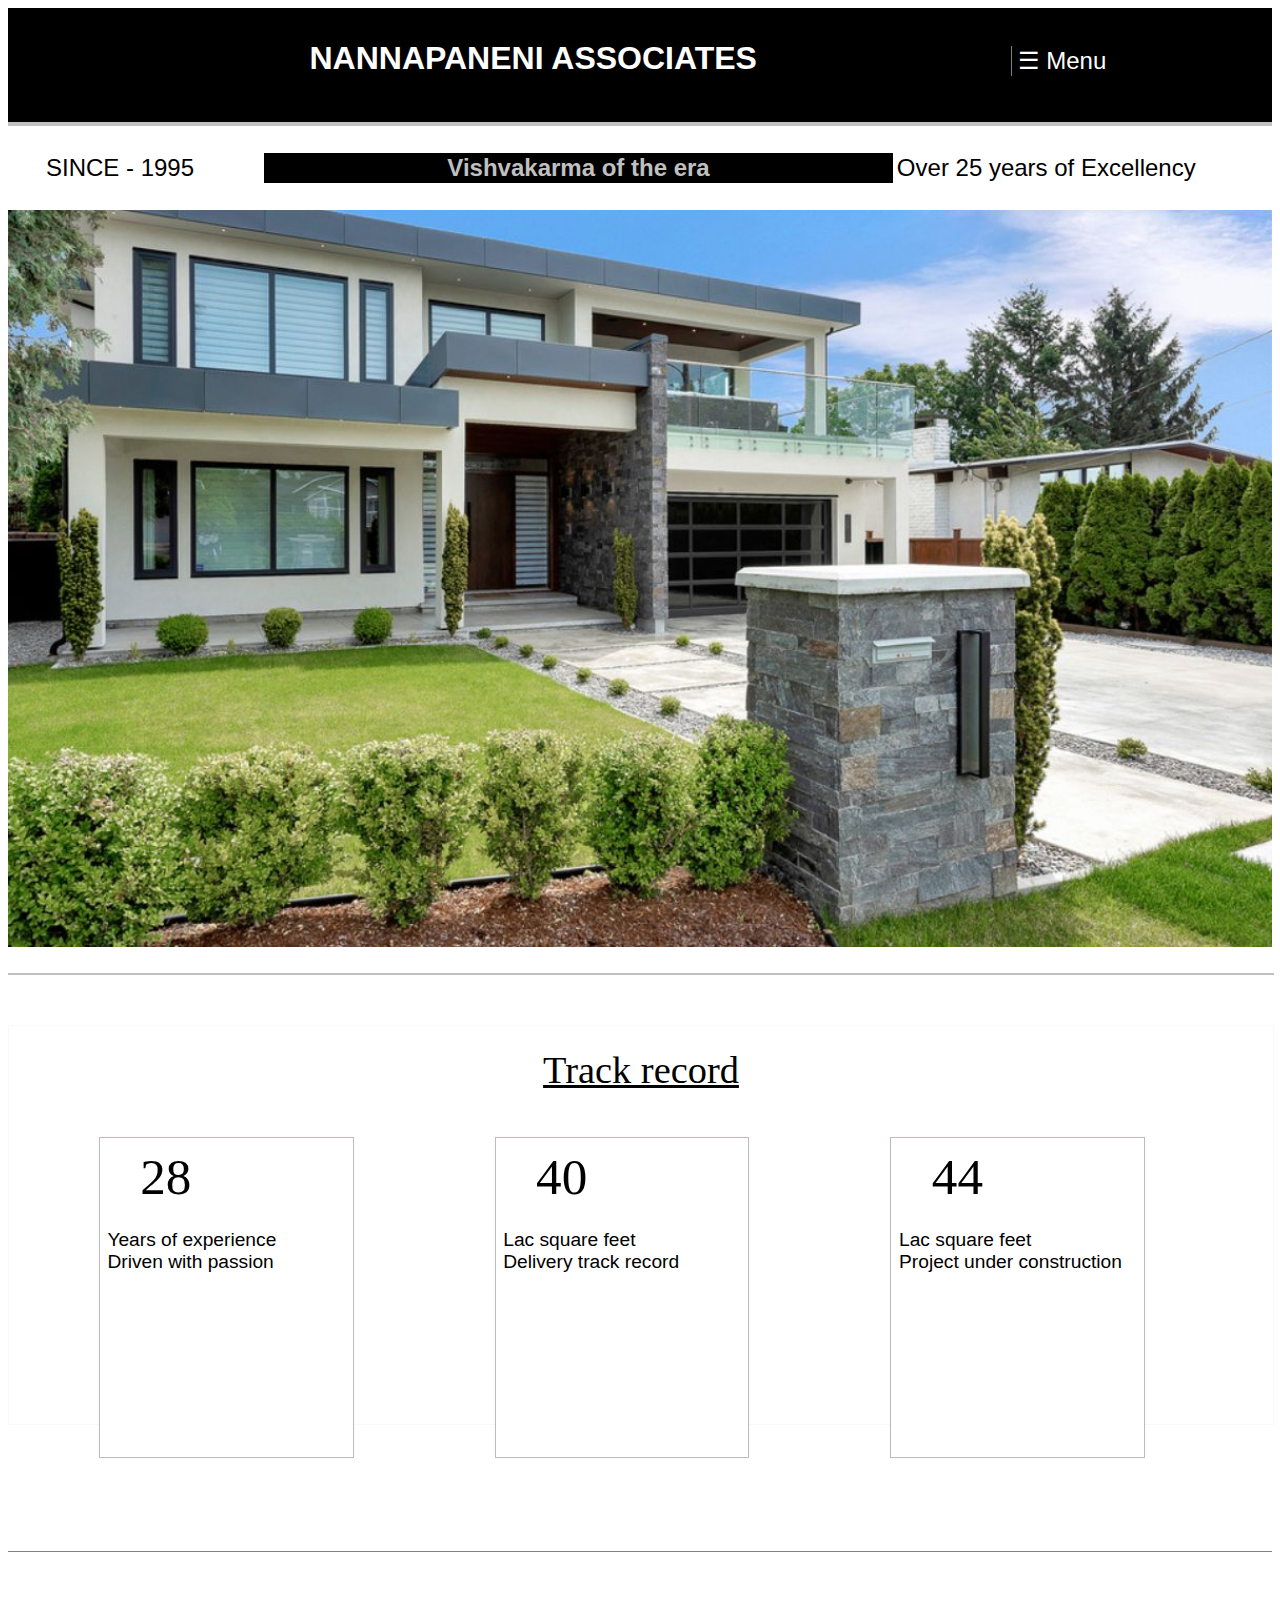
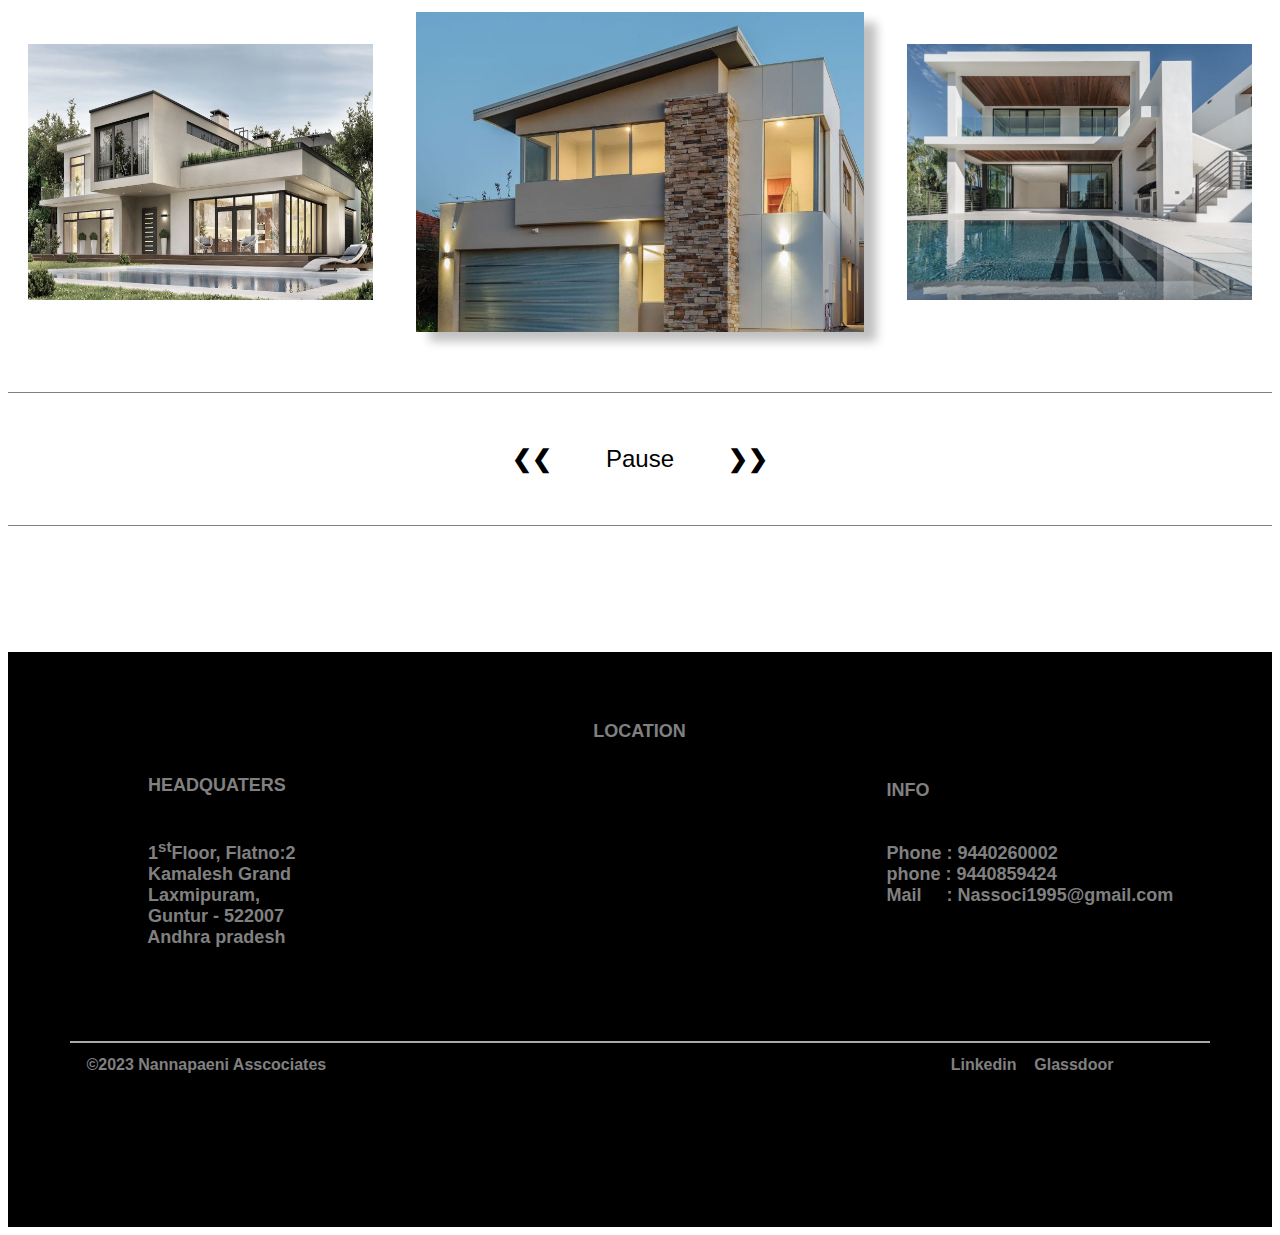
<file: index.html>
<!--Mainframe-->
<html>
<head>
    <meta name="viewport" content="width=device-width, initial-scale=1.0">
    <title>Nannapaeni Associates</title>
    <link rel="stylesheet" href="Nannapanenicss.css">
    <link rel="stylesheet" href="counter.css">
</head>

<script>
    //Menu script
    function openNav() 
    {
        document.getElementById("myNav").style.width = "100%";
    }
    function closeNav() 
    {
        document.getElementById("myNav").style.width = "0%";
    }
    //End of the Menu script

    //Counter script
    function loader(s1,s2,s3)
    {
        for(a=0;a<3;a++)
        {
            if(a==0)
                revit(s1,a);
            else if(a==1)
                revit(s2,a);
            else if(a==2)
                revit(s3,a);
        }
        function revit(p,t)
        {
            let i = 0;
            while (i<p) 
            {
                loop(i,t);
                i++
            }
        }
        function loop(i,t)
        {
            setTimeout(function()
            {
                if(t==0)
                    document.getElementById('year1').value=i;
                else if(t==1)
                    document.getElementById('year2').value=i;
                else if(t==2)
                    document.getElementById('year3').value=i;
            }, 18*i);
        }
    }
    //End of the Counter script

    //Image works script
    var prev;
    var next;
    var i=1;
    function movepre()
    {
        i=i-1;
        if(i<0)
            i=3;
            changeimages();
    }
    function movenext()
    {
        i=i+1;
        if(i>3)
            i=0;
            changeimages();
    }
    function changeimages()
    {
        document.getElementById("backgr0").src=(i+0)+".jpg";
        document.getElementById("backgr1").src=(i+1)+".jpg";
        document.getElementById("backgr2").src=(i+2)+".jpg";
    }
    function moveprecycle()
    {
        destroyer();
        prev = setInterval("movepre()","2000");
    }
    function movenextcycle()
    {
        destroyer();
        next = setInterval("movenext()","2000");
    }
    function destroyer()
    {
        clearInterval(next);
        clearInterval(prev);
    }
    //End of the Image works script
</script>

<body onload="loader(29,41,61)">
    <!--1st division-->
    <div class="div1">

        <!--Menu block-->
        <div id="myNav" class="overlay">
            <a href="javascript:void(0)" class="closebtn" onclick="closeNav()"><label class="lae">&times;</label></a>
            <div class="overlay-content">
                <a href="index.html"><label class="lae">Home</label></a>
                <a href="Aboutus.html" id="s1"><label class="lae">About us</label></a><br>
                <a href="Projects.html" id="s1"><label class="lae">Projects</label></a><br>
                <a href="Contact.html" id="s1"><label class="lae">Contact</label></a><br>
                <a href="Appointment.html" id="s1"><label class="lae">Apponiment</label></a>
            </div>
        </div>
        <!--End of menu block-->

        <!--Left block-->
        <div id="il">
            <p align="right" style="color: white;margin-right:25%;"><label class="lae">NANNAPANENI ASSOCIATES</label></p>
        </div>
        <!--End of left block-->

        <!--Right block-->
        <div id="ir">
            <button class="openbtn" onclick="openNav()" id="bmenu" style="color:white"><label class="lae">&#9776; Menu</label></button>
        </div>
        <!--End of right block-->
    </div>
    <!--End of 1st division-->

    <!--2nd division-->
    <div style="margin-top: 2%;">
        <table class="tab">
            <tr><td class="rickymikey">SINCE - 1995
                <td class="vk1"><label class="lae">Vishvakarma of the era</label>
                <td class="fishy">Over 25 years of Excellency           </td>
            </tr>
        </table>
        <img src="housersv4.jpg" alt="Nanapaeni" style="width: 100%;margin-top: 2%;" align="center">
    </div>
    <hr color="silver" width="100%" height="1px" style="margin-top: 2%;">
    <!--End of 2nd division-->

    <!--Counter division-->
    <div class="counter" onmouseenter="loader(29,41,61)">
        <center>
        <h1><label class="lae" style="font-family:'Times New Roman';font-weight: 450;font-size: 3vw;"><u>Track record</u></label></h1>
        <div class="timer">
            <form style="font-family: 'Times New Roman';font-weight: 300;">
                <input type="number" id="year1" readonly></input>
            </form>
            <label>Years of experience</label><br>
            <label>Driven with passion</label>
        </div>
        <div class="timer">
            <form>
                <input type="number" id="year2" readonly></input>
            </form>
            <label>Lac square feet</label><br>
            <label>Delivery track record</label>
        </div>
        <div class="timer">
            <form>
                <input type="number" id="year3" readonly></input>
            </form>
            <label>Lac square feet</label><br>
            <label>Project under construction</label>
        </div>
        </center>
    </div>
    <!--End of the counter division-->

    <!--3rd division-->
    <div id="di3">
        <table class="rup1">
            <tr align="center">
                <td style="width: 23vw; height: 30vw;"><img src="1.jpg" id="backgr0" class="zx2">
                <td style="width: 25vw; height: 30vw;"><img src="2.jpg" id="backgr1" class="zx1">
                <td style="width: 23vw; height: 30vw;"><img src="3.jpg" id="backgr2" class="zx2">
            </td></tr>
        </table>
        <table class="rup2">
            <tr align="center">
            <td style="width: 5%;" colspan="3">
                <!--<button type="button" onclick="moveprecycle()"><img src="left.png" class="lal"></button>-->
                <button type="button" onclick="moveprecycle()"><strong class="lal">&#10094;&#10094;</strong></button>
                <button type="button" onclick="destroyer()" class="pause">Pause</button>
                <button type="button" onclick="movenextcycle()"><strong class="lal">&#10095;&#10095;</strong></button>
                <!--<button type="button" onclick="movenextcycle()"><img src="right.png" class="lal"></button>-->
            </td></tr>
        </table>
    </div>
    <!--End of 3rd division-->

    <!--Last block-->
    <div id="last">
        <!--Division-1-->
        <div id="ls1">

            <p class="ps1"><strong class="rs1">
                            <label class="lae">HEADQUATERS</label><br><br>
                            1<sup>st</sup>Floor, Flatno:2
                            Kamalesh Grand
                            Laxmipuram,
                            Guntur - 522007
                            Andhra pradesh



            </strong></p>
        </div>
        <!--End of 1st division-->

        <!--Division-2-->
        <div id="ls2">
            <p class="ps1">





        <label class="lae">LOCATION</label><br>
            <iframe src="https://www.google.com/maps/embed?pb=!1m18!1m12!1m3!1d3829.220104678365!2d80.42819691465478!3d16.31169408873157!2m3!1f0!2f0!3f0!3m2!1i1024!2i768!4f13.1!3m3!1m2!1s0x3a4a75cf915d8a79%3A0x566666ffc8aedec1!2sDr.%20J.%20Sowjanya%20Laser%20Skin%20clinic!5e0!3m2!1sen!2sin!4v1680667728864!5m2!1sen!2sin" style="border:0;" allowfullscreen="" loading="lazy" referrerpolicy="no-referrer-when-downgrade" class="client"></iframe>
    

            </p>
        </div>
        <!--End of the 2nd division-->

        <!--Division-3-->
        <div id="ls3">
            <p class="ps1">

            <label class="lae">INFO</label><br><br>
            Phone : <strong class="rs2">9440260002</strong>
            phone : <strong class="rs2">9440859424</strong>
            Mail     : <strong class="rs2">Nassoci1995@gmail.com</strong>





            </p>
        </div>
        <!--End of the 3rd division-->
        <hr style="border: 0.2px solid darkgrey;width: 90%;">
        <table style="width: 100%;">
            <tr><td id="lst" style="text-indent: 14%;"><label class="lae">&#169;2023 Nannapaeni Asscociates</label>
                <td id="lst" style="text-align: right;white-space: pre;"><label class="lae">Linkedin</label>    <label class="lae">Glassdoor</label>                                   </td>
            </tr>
        </table>
    </div>
</body>
</html>
</file>
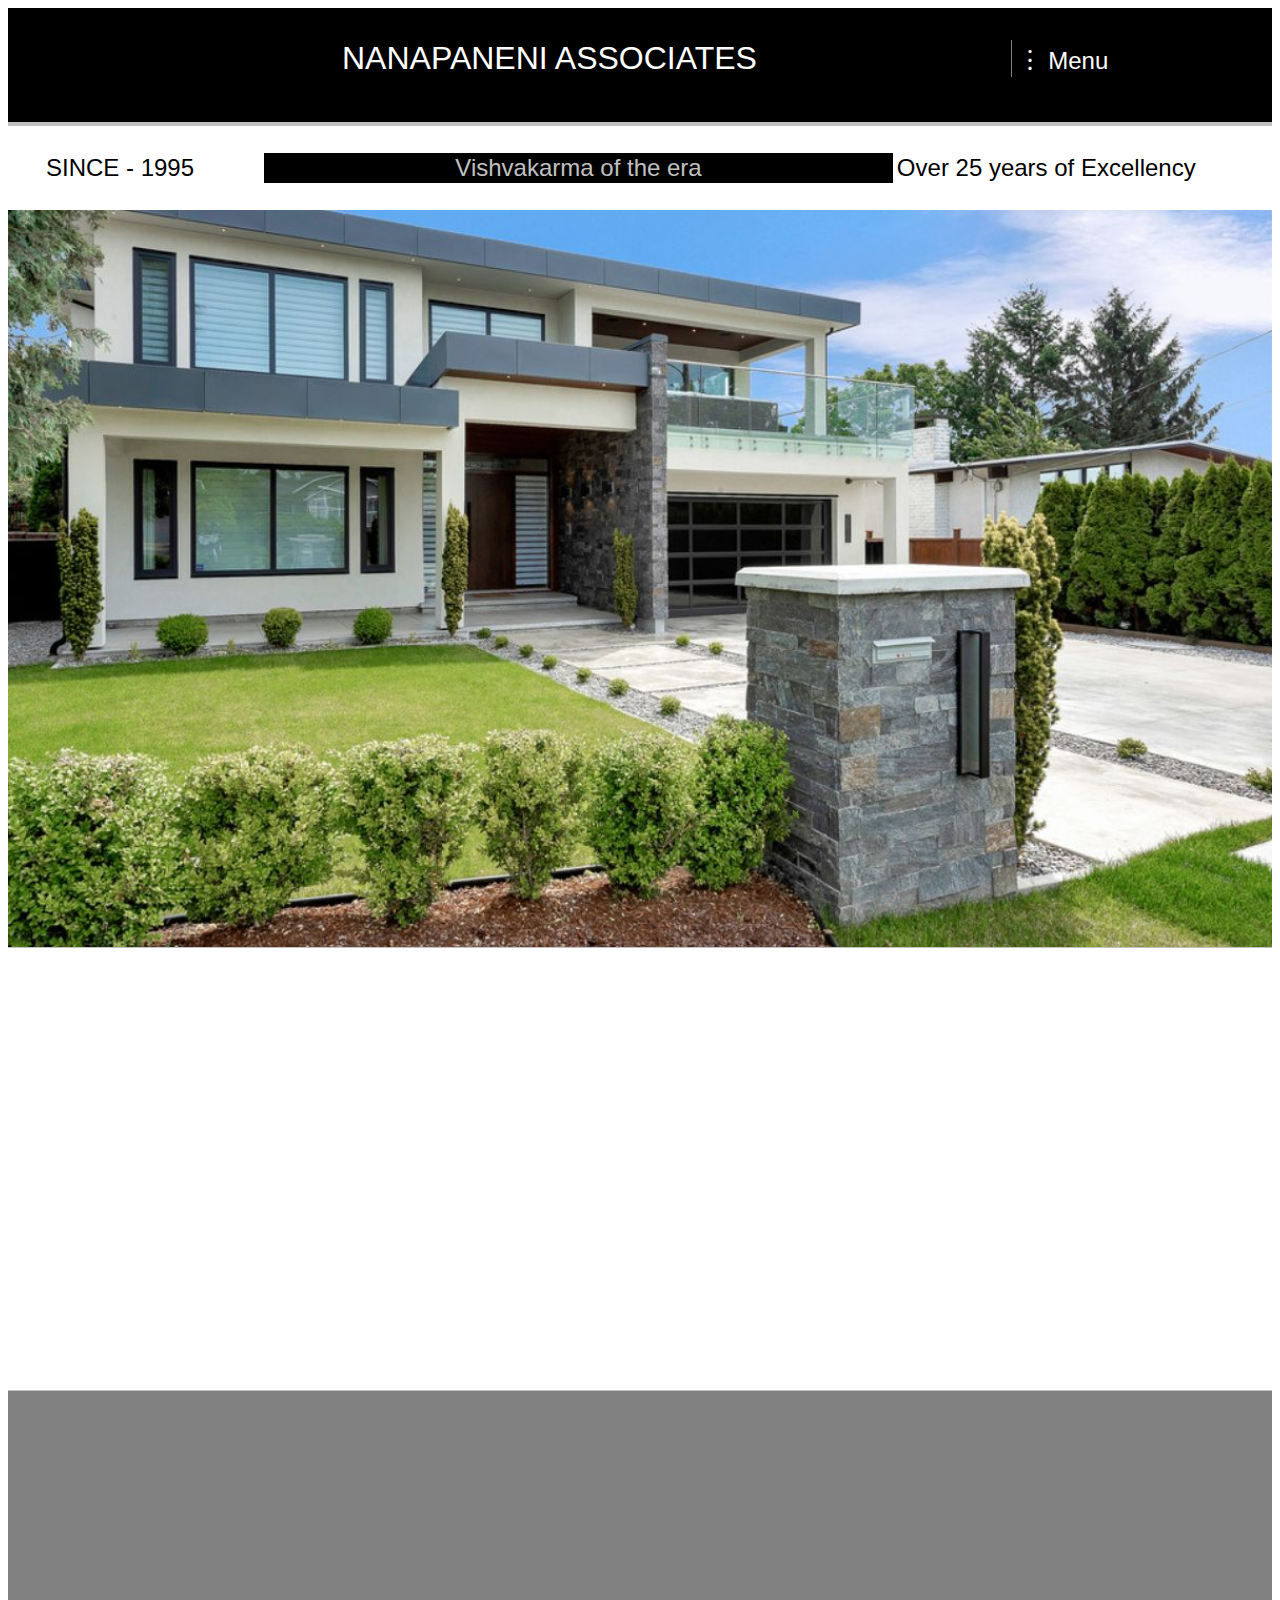
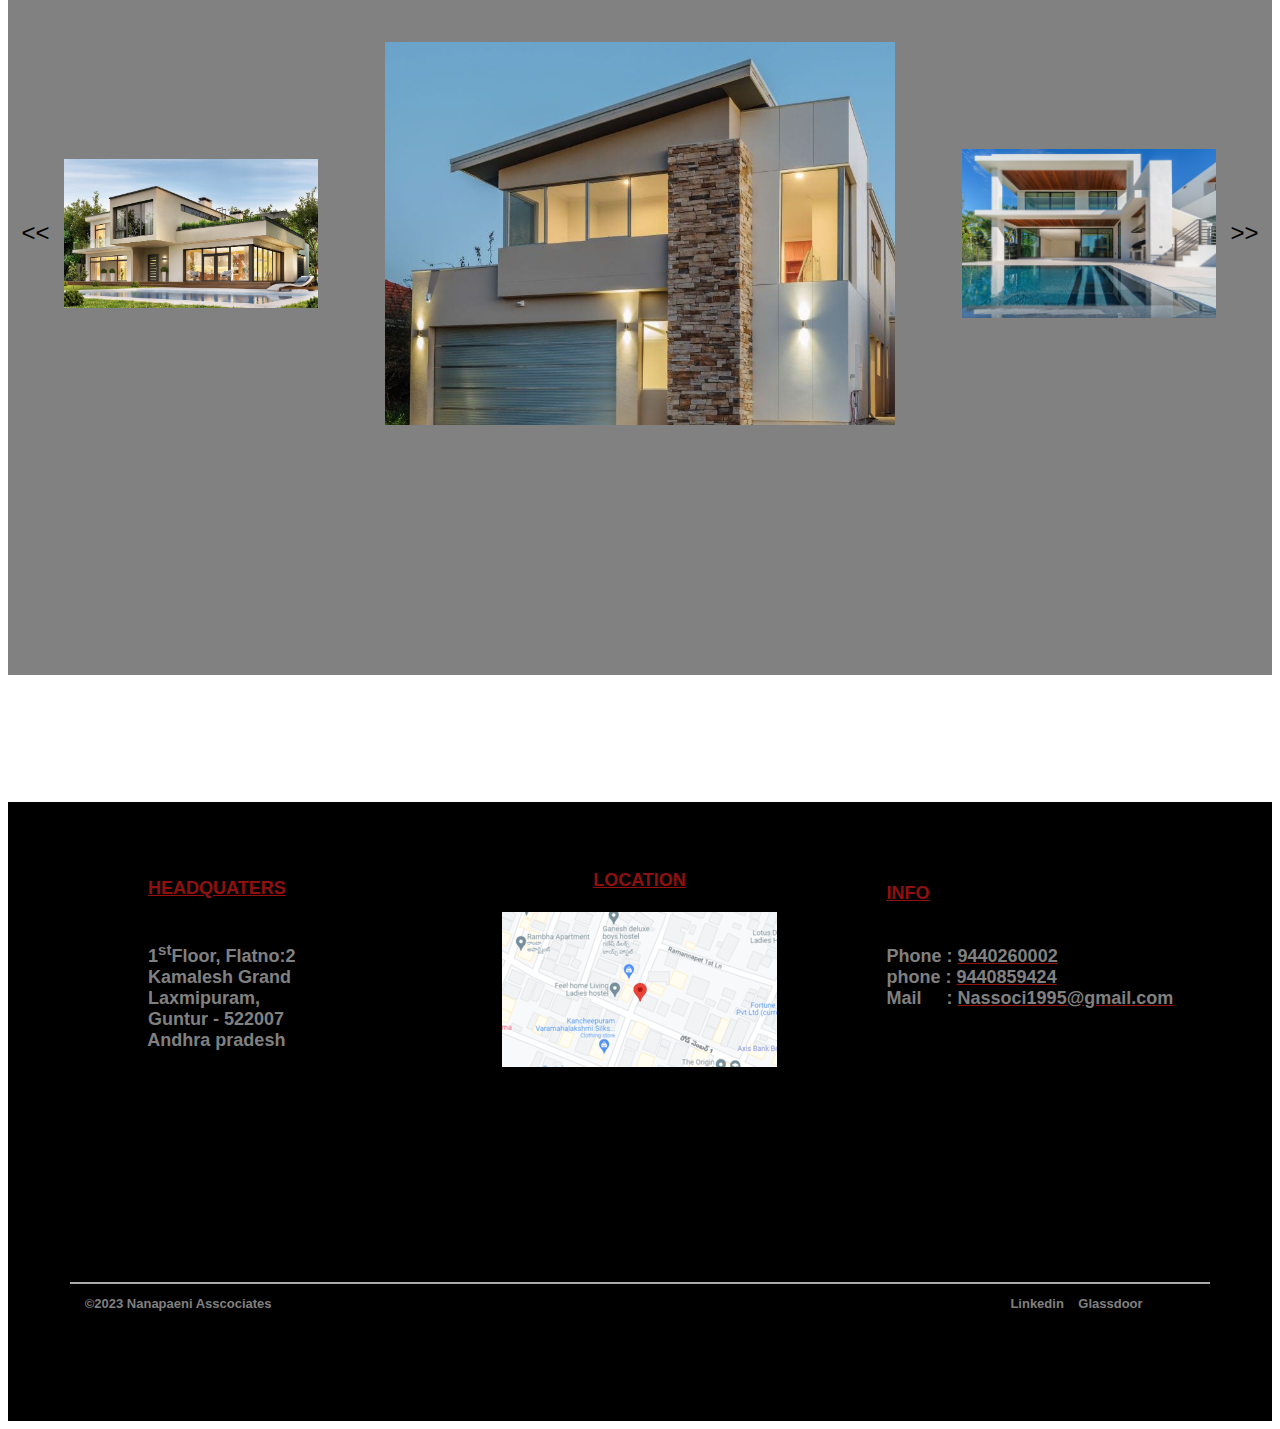
<file: Index.html>
<!--Mainframe-->
<html>
<style>
    /*Div-2 Attributes*/
    .overlay 
    {
        height: 100%;
        width: 0;
        position: fixed;
        z-index: 1;
        top: 0;
        left: 0;
        background-color: rgb(0,0,0);
        background-color: rgba(0,0,0, 0.9);
        overflow-x: hidden;
        transition: 0.5s;
    }

    .overlay-content 
    {
        position: relative;
        top: 25%;
        width: 100%;
        text-align: center;
        margin-top: 30px;
    }

    .overlay a 
    {
        padding: 8px;
        text-decoration: none;
        font-size: 36px;
        color: #818181;
        display: block;
        transition: 0.3s;
    }

    .overlay a:hover, .overlay a:focus 
    {
        color: #f1f1f1;
    }

    .overlay .closebtn 
    {
        position: absolute;
        top: 20px;
        right: 45px;
        font-size: 60px;
    }

    @media screen and (max-height: 450px) 
    {
        .overlay a {font-size: 20px}
        .overlay .closebtn 
        {
            font-size: 40px;
            top: 15px;
            right: 35px;
        }
    }
    /*Div-1 Attributes*/
    button
    {
        font-family:'Segoe UI', Tahoma, Geneva, Verdana, sans-serif;
        font-size: x-large;
        background: none;
        border: none;
    }
    p
    {
        font-family:'Segoe UI', Tahoma, Geneva, Verdana, sans-serif;
        font-size: xx-large;
    }
    #il
    {
        display: inline-block;
        width: 79%;
        color: white;
        margin-bottom: 1%;
    }
    #ir
    {
        display: inline-block;
        width: 20%;
        border-left: 1px solid grey;
        color: white;
        margin-bottom: 1%;
    }
    #im1
    {
        margin-bottom: -3%;
    }
    /*Div-3 attributes*/
    #di3
    {
        height: 50%;
        width: 100%;
        border: none;
    }
    /*Last div*/
    #last
    {
        color: white;
        background-color: black;
        height: 70%;
        width: 100%;
        font-size: larger;
    }
    #ls1
    {
        margin-top: -6%;
        height: 70%;
        width: 32%;
        display: inline-block;
        text-indent: 40%;
    }
    #ls2
    {
        margin-top: -6%;
        height: 70%;
        width: 32%;
        display: inline-block;
        text-align: center;
    }
    #ls3
    {
        margin-top: -6%;
        height: 70%;
        width: 32%;
        display: inline-block;
    }
    #ps1
    {
        white-space: pre;
        font-size: large;
        color:grey;
        font-family:Verdana, Geneva, Tahoma, sans-serif;
        font-weight: 900;
    }
    #lst
    {
        font-size:small;
        text-indent: 5%;
        color: grey;
        font-weight:700;
        font-family: Verdana, Geneva, Tahoma, sans-serif;
    }
</style>
<script>
    function openNav() 
    {
        document.getElementById("myNav").style.width = "100%";
    }
    function closeNav() 
    {
        document.getElementById("myNav").style.width = "0%";
    }

    //Image works
    i=1;
    function movepre()
    {
        i=i-1;
        if(i<0)
            i=3;
            changeimages();
    }
    function movenext()
    {
        i=i+1;
        if(i>3)
            i=0;
            changeimages();
    }
    function changeimages()
    {
        document.getElementById("backgr0").src=(i+0)+".jpg";
        document.getElementById("backgr1").src=(i+1)+".jpg";
        document.getElementById("backgr2").src=(i+2)+".jpg";
    }
    var prev;
    var next;
    function moveprecycle()
    {
        clearInterval(next);
        prev = setInterval("movepre()","2000");
    }
    function movenextcycle()
    {
        clearInterval(prev);
        next = setInterval("movenext()","2000");
    }
</script>
<body>
    <!--1st division-->
    <div style="border-bottom: 4px solid silver; border-width: 80%; background-color: black;">
        <div id="myNav" class="overlay">
            <a href="javascript:void(0)" class="closebtn" onclick="closeNav()">&times;</a>
            <div class="overlay-content">
                <a href="Zarme.html">Home</a>
                <a href="About us.html" target="mainframe" id="s1">About us</a><br>
                <a href="Projects.html" target="mainframe" id="s1">Projects</a><br>
                <a href="Contact.html" target="mainframe" id="s1">Contact</a><br>
                <a href="Appointment.html" target="mainframe" id="s1">Apponiment</a>
            </div>
        </div>
        <!--
            *****************                                                                    ************************
            |                                        Main content                                                       |
            *****************                                                                    ************************
        -->
        <!--Left block-->
        
        <div id="il">
            <p align="right" style="color: white;margin-right:25%;">NANAPANENI ASSOCIATES</p>
        </div>

        <!--Right block-->
        <div id="ir">
            <button class="openbtn" onclick="openNav()" id="bmenu" style="color:white">︙ Menu</button>
        </div>

        <!--
            *****************                                                                    ************************
            |                                        End of block                                                       |
            *****************                                                                    ************************
        -->
    </div>

    <!--2nd division-->
    <div style="margin-top: 2%;">
        <table style="width: 100%;font-family:'Segoe UI', Tahoma, Geneva, Verdana, sans-serif;font-size: x-large;">
            <tr><td style="text-indent: 14%; width: 20%;">SINCE - 1995
                <td style="background-color: black;width: 50%;color: silver;text-align: center;">Vishvakarma of the era
                <td style="text-align: right;white-space: pre;width: 20%;">Over 25 years of Excellency           </td>
            </tr>
        </table>
        <img src="housersv4.jpg" alt="Nanapaeni" style="width: 100%;margin-top: 2%;" align="center">
    </div>

    <!--3rd division-->
    <div style="border-top: 1px solid silver;border-bottom: 1px solid silver;">
        <iframe name="mainframe" id="di3"></iframe>
    </div>

    <!--4th division-->
    <div style="margin-bottom: 10%;background-color: #818181;">
        <table style="height: 100%;width: 100%;">
            <tr align="center">
                <td style="width: 4%;"><button type="button" onclick="moveprecycle()"><<</button>
                <td style="width: 20%;"><img src="1.jpg" id="backgr0" width="100%">
                <td style="width: 50%;"><img src="2.jpg" id="backgr1" width="80%">
                <td style="width: 20%;"><img src="3.jpg" id="backgr2" width="100%">
                <td style="width: 4%;"><button type="button" onclick="movenextcycle()">>></button></td>
            </tr>
        </table>
    </div>

    <!--
        ***********************                                        **********************
        |                                Final division                                     |
        ***********************                                        **********************
    -->
    <div id="last">
        <!--Division-1-->
        <div id="ls1">

            <p id="ps1">
                            <label style="color: rgba(190, 22, 22, 0.775);text-decoration: underline;">HEADQUATERS</label><br><br>
                            1<sup>st</sup>Floor, Flatno:2
                            Kamalesh Grand
                            Laxmipuram,
                            Guntur - 522007
                            Andhra pradesh



            </p>
        </div>
        <!--Division-2-->
        <div id="ls2">
            <p id="ps1">





        <label style="color: rgba(190, 22, 22, 0.775);text-decoration: underline;">LOCATION</label>

        <a href="https://goo.gl/maps/xMCu7wUr6JUnzeBq9"target="_blank"><img src="planofloacality.png"></a>
    

            </p>
        </div>
        <!--Division-3-->
        <div id="ls3">
            <p id="ps1">

            <label style="color: rgba(190, 22, 22, 0.775);text-decoration: underline;">INFO</label><br><br>
            Phone : <u style="text-decoration: underline rgba(190, 22, 22, 0.775);">9440260002</u>
            phone : <u style="text-decoration: underline rgba(190, 22, 22, 0.775);">9440859424</u>
            Mail     : <u style="text-decoration: underline rgba(190, 22, 22, 0.775);">Nassoci1995@gmail.com</u>





            </p>
        </div>
        <hr style="border: 0.2px solid darkgrey;width: 90%;">
        <table style="width: 100%;">
            <tr><td id="lst" style="text-indent: 14%;">©2023 Nanapaeni Asscociates
                <td id="lst" style="text-align: right;white-space: pre;">Linkedin    Glassdoor                                   </td>
            </tr>
        </table>
    </div>
</body>
</html>
</file>
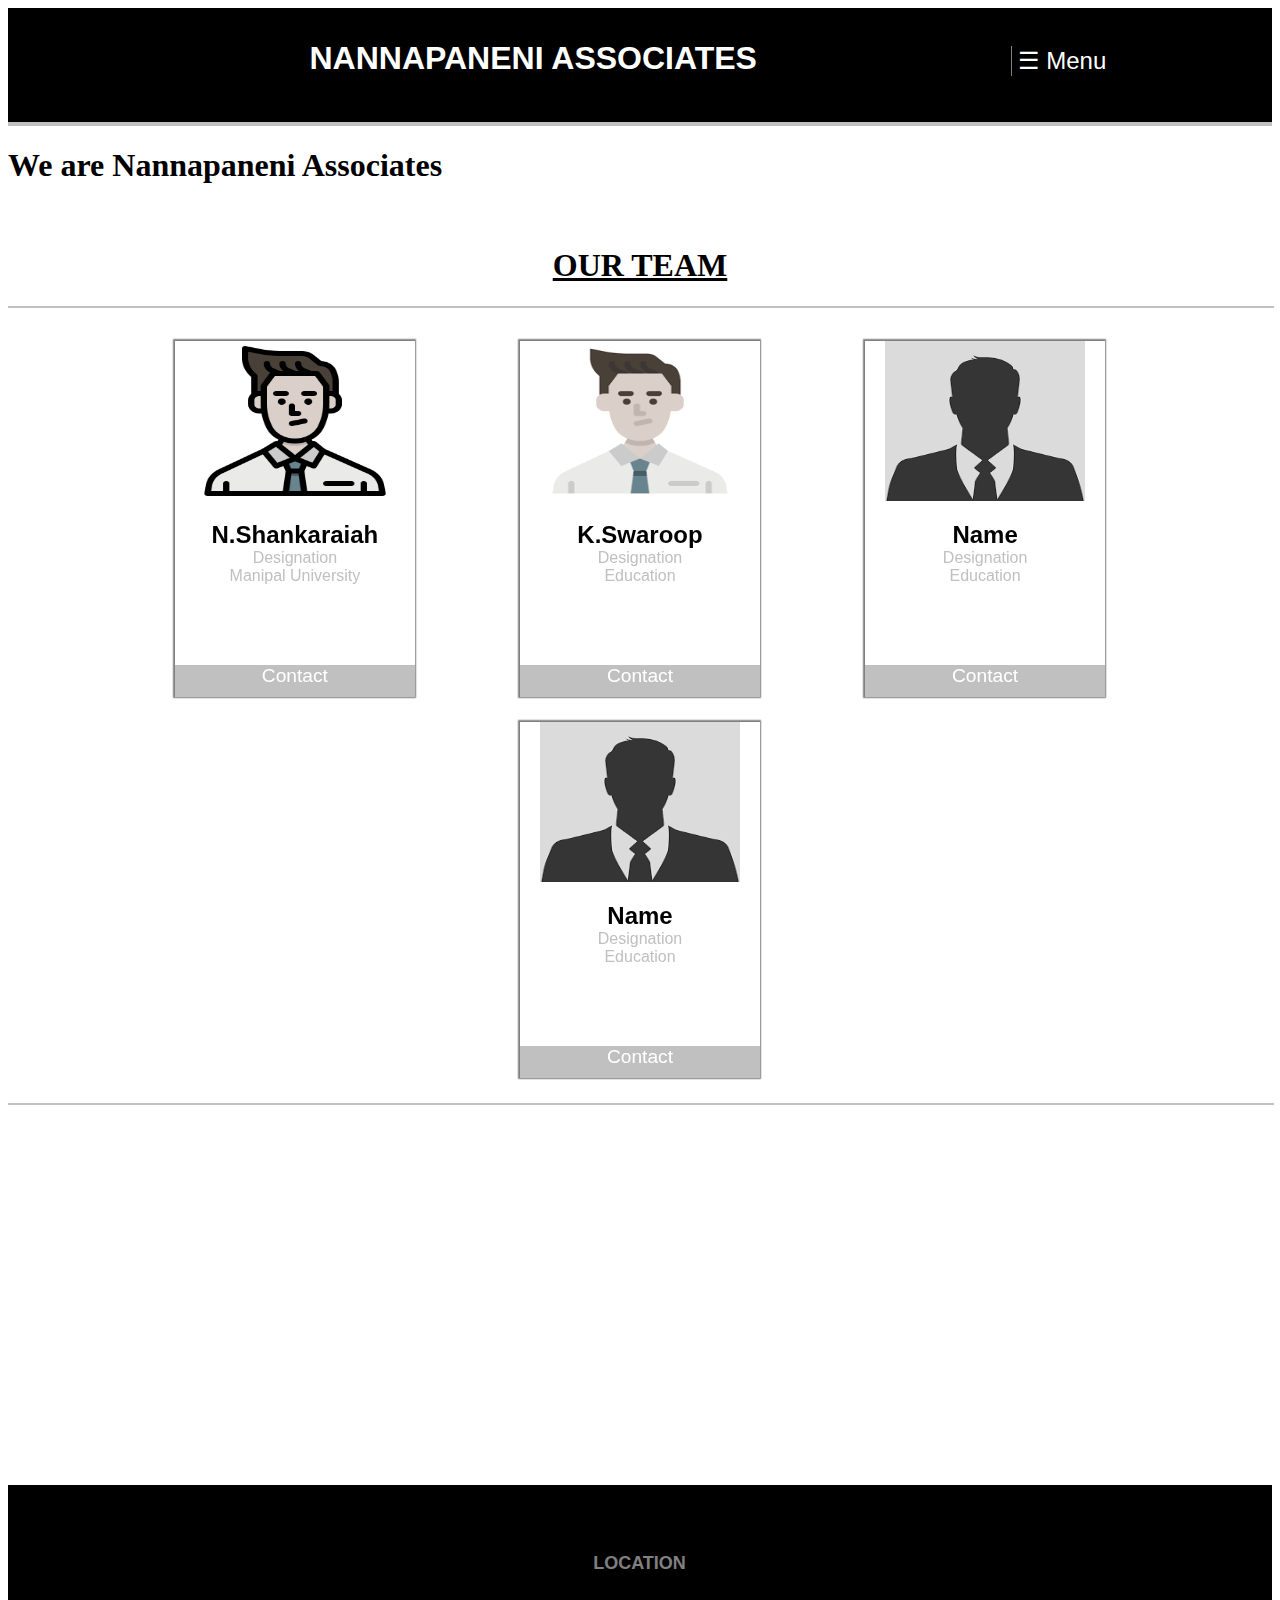
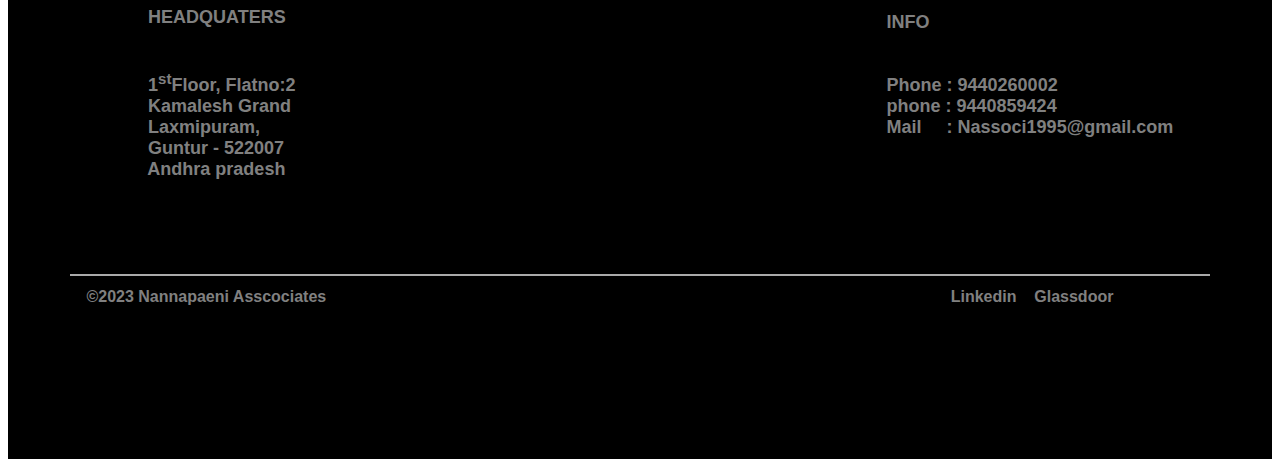
<file: Aboutus.html>
<!--Home page-->
<html>
<head>
    <meta name="viewport" content="width=device-width, initial-scale=1.0">
    <title>Nannapaneni Associates</title>
    <link rel="stylesheet" href="Nannapanenicss.css">
    <link rel="stylesheet" href="Aboutuscss.css">
</head>
<script>
    function openNav() 
    {
        document.getElementById("myNav").style.width = "100%";
    }
    function closeNav() 
    {
        document.getElementById("myNav").style.width = "0%";
    }
</script>
<body>
    
    <!--1st division-->
    <div class="div1">

        <!--Menu block-->
        <div id="myNav" class="overlay">
            <a href="javascript:void(0)" class="closebtn" onclick="closeNav()"><label class="lae">&times;</label></a>
            <div class="overlay-content">
                <a href="index.html"><label class="lae">Home</label></a>
                <a href="Aboutus.html" id="s1"><label class="lae">About us</label></a><br>
                <a href="Projects.html" id="s1"><label class="lae">Projects</label></a><br>
                <a href="Contact.html" id="s1"><label class="lae">Contact</label></a><br>
                <a href="Appointment.html" id="s1"><label class="lae">Apponiment</label></a>
            </div>
        </div>
        <!--End of menu block-->

        <!--Left block-->
        <div id="il">
            <p align="right" style="color: white;margin-right:25%;"><label class="lae">NANNAPANENI ASSOCIATES</label></p>
        </div>
        <!--End of left block-->

        <!--Right block-->
        <div id="ir">
            <button class="openbtn" onclick="openNav()" id="bmenu" style="color:white"><label class="lae">&#9776; Menu</label></button>
        </div>
        <!--End of right block-->
    </div>

    <!--End of 1st division-->

    <!--About us division-->
    <!--Data division-->
    <div class="intro">
        <h1><label class="lae">We are Nannapaneni Associates</label></h1>
    </div>
    <!--End of data division-->

<!--------------------------------------------------------------------The cards division------------------------------------------------------------>
<center>
<div class="chan">
        <h1><label class="lae"><u>OUR TEAM</u></label></h1>
        <hr width="100%" color="silver">
    <!--Profile-1 -->
    <div class="profile" align="center">
        <img src="staff3.png" alt="pro1" class="jsk">
        <div class="data">
            <h2>
                <label class="lae">N.Shankaraiah</label><br>
                <span><label class="lae">Designation</label></span><br>
                <span><label class="lae">Manipal University</label></span>
            </h2>
        </div>
        <div class="shen">
            <a href="Members.html"><label class="lae">Contact</label></a>
        </div>
    </div>
    <!--End of profile-1-->

    <!--Profile-2 -->
    <div class="profile" align="center">
        <img src="staff2.png" alt="pro1" class="jsk">
        <div class="data">
            <h2><label class="lae">K.Swaroop</label><br>
            <span><label class="lae">Designation</label></span><br>
            <span><label class="lae">Education</label></span>
            </h2>
        </div>
        <div class="shen">
            <a href="Members.html"><label class="lae">Contact</label></a>
        </div>
    </div>
    <!--End of profile-2 -->

    <!--profile-3 -->
    <div class="profile" align="center">
        <img src="staff.png" alt="pro1" class="jsk">
        <div class="data">
            <h2><label class="lae">Name</label><br>
                <span><label class="lae">Designation</label></span><br>
                <span><label class="lae">Education</label></span>
            </h2>
        </div>
        <div class="shen">
            <a href="Members.html"><label class="lae">Contact</label></a>
        </div>
    </div>
    <!--end of Profile-3 -->

    <!--Profile-4 -->
    <div class="profile" align="center">
        <img src="staff.png" alt="pro1" class="jsk">
        <div class="data">
            <h2><label class="lae">Name</label><br>
                <span><label class="lae">Designation</label></span><br>
                <span><label class="lae">Education</label></span>
            </h2>
        </div>
        <div class="shen">
            <a href="Members.html"><label class="lae">Contact</label></a>
        </div>
    </div>
    <!--End of profile-4 -->
        <hr width="100%" style="margin-top: 2%;" color="silver">
</div>
    </center>
<!-----------------------------------------------------------------End of the cards division--------------------------------------------------------->
    
    <!--Last block-->
    <div id="last">
        <!--Division-1-->
        <div id="ls1">

            <p class="ps1"><strong class="rs1">
                            <label class="lae">HEADQUATERS</label><br><br>
                            1<sup>st</sup>Floor, Flatno:2
                            Kamalesh Grand
                            Laxmipuram,
                            Guntur - 522007
                            Andhra pradesh



            </strong></p>
        </div>
        <!--End of 1st division-->

        <!--Division-2-->
        <div id="ls2">
            <p class="ps1">





        <label class="lae">LOCATION</label><br>
            <iframe src="https://www.google.com/maps/embed?pb=!1m18!1m12!1m3!1d3829.220104678365!2d80.42819691465478!3d16.31169408873157!2m3!1f0!2f0!3f0!3m2!1i1024!2i768!4f13.1!3m3!1m2!1s0x3a4a75cf915d8a79%3A0x566666ffc8aedec1!2sDr.%20J.%20Sowjanya%20Laser%20Skin%20clinic!5e0!3m2!1sen!2sin!4v1680667728864!5m2!1sen!2sin" style="border:0;" allowfullscreen="" loading="lazy" referrerpolicy="no-referrer-when-downgrade" class="client"></iframe>
    

            </p>
        </div>
        <!--End of the 2nd division-->

        <!--Division-3-->
        <div id="ls3">
            <p class="ps1">

            <label class="lae">INFO</label><br><br>
            Phone : <strong class="rs2">9440260002</strong>
            phone : <strong class="rs2">9440859424</strong>
            Mail     : <strong class="rs2">Nassoci1995@gmail.com</strong>





            </p>
        </div>
        <!--End of the 3rd division-->
        <hr style="border: 0.2px solid darkgrey;width: 90%;">
        <table style="width: 100%;">
            <tr><td id="lst" style="text-indent: 14%;"><label class="lae">&#169;2023 Nannapaeni Asscociates</label>
                <td id="lst" style="text-align: right;white-space: pre;"><label class="lae">Linkedin</label>    <label class="lae">Glassdoor</label>                                   </td>
            </tr>
        </table>
    </div>
</body>
</html>
</file>
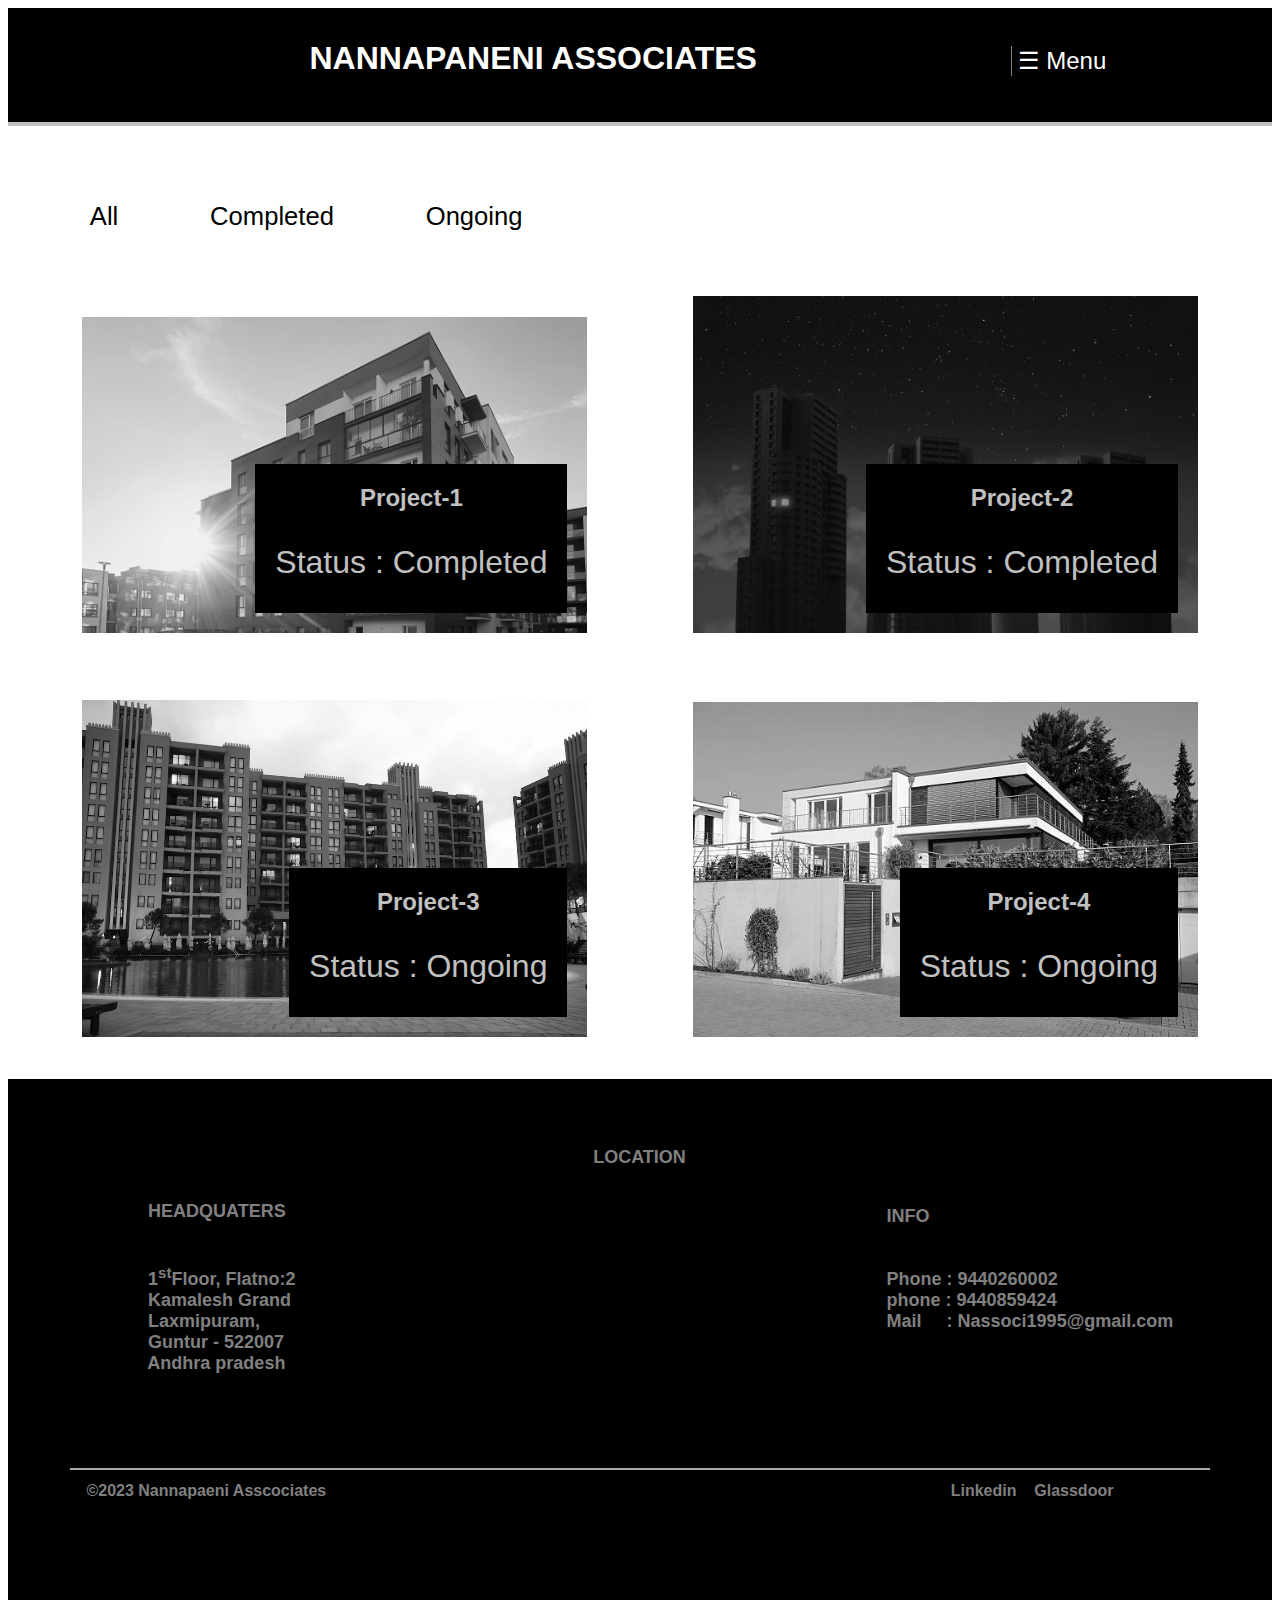
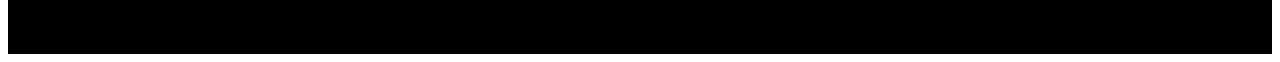
<file: allprojects.html>
<!--Completed projects panel-->
<html>
    <head>
        <meta name="viewport" content="width=device-width, initial-scale=1.0">
        <title>Nannapaeni Associates</title>
        <link rel="stylesheet" href="Nannapanenicss.css">
        <link rel="stylesheet" href="projectcss.css">
        <link rel="stylesheet" href="allprojectscss.css">
    </head>
    <script>
        //Menu script
        function openNav() 
        {
            document.getElementById("myNav").style.width = "100%";
        }
        function closeNav() 
        {
            document.getElementById("myNav").style.width = "0%";
        }
        //End of the Menu script
    </script>

    <!--Script to Manipulate the view of projects-->
    <script>
        //Function to manipulate the view of projects
        function setVisibility1(id1,id2) 
        {
            if(document.getElementById('bt1').value=='All')
            {
                document.getElementById(id1).style.display = 'inline';
                document.getElementById(id2).style.display = 'inline';
            }
        }
        function setVisibility2(id1,id2)
        {
            if(document.getElementById('bt2').value=='Completed')
            {
                document.getElementById(id1).style.display='inline';
                document.getElementById(id2).style.display='none';
            }
        }
        function setVisibility3(id1,id2)
        {
            if(document.getElementById('bt3').value=='Ongoing')
            {
                document.getElementById(id1).style.display='none';
                document.getElementById(id2).style.display='inline';
            }
        }
    </script>
<body>
    <!--1st division-->
    <div class="div1">

        <!--Menu block-->
        <div id="myNav" class="overlay">
            <a href="javascript:void(0)" class="closebtn" onclick="closeNav()"><label class="lae">&times;</label></a>
            <div class="overlay-content">
                <a href="index.html"><label class="lae">Home</label></a>
                <a href="Aboutus.html" id="s1"><label class="lae">About us</label></a><br>
                <a href="Projects.html" id="s1"><label class="lae">Projects</label></a><br>
                <a href="Contact.html" id="s1"><label class="lae">Contact</label></a><br>
                <a href="Appointment.html" id="s1"><label class="lae">Apponiment</label></a>
            </div>
        </div>
        <!--End of menu block-->

        <!--Left block-->
        <div id="il">
            <p align="right" style="color: white;margin-right:25%;"><label class="lae">NANNAPANENI ASSOCIATES</label></p>
        </div>
        <!--End of left block-->

        <!--Right block-->
        <div id="ir">
            <button class="openbtn" onclick="openNav()" id="bmenu" style="color:white"><label class="lae">&#9776; Menu</label></button>
        </div>
        <!--End of right block-->
    </div>
    <!--End of 1st division-->

    <div class="replica">
        <input type=button name=type id='bt1' value='All' onclick="setVisibility1('done','ongoing')">
        <input type=button name=type id='bt2' value='Completed' onclick="setVisibility2('done','ongoing')">
        <input type=button name=type id='bt3' value='Ongoing' onclick="setVisibility3('done','ongoing')">
        <br>
        <!--Projects-->
        <center>
        <div id="done">
            <div class="procontainer">
                <a href="projectone.html"><img src="b3.jpg" alt="Project-1" class="repit"></a>
                <div class="text-block">
                  <h2>Project-1</h2>
                  <p>Status : Completed</p>
                </div>
            </div>
            <div class="procontainer">
                <a href="projectone.html"><img src="b5.jpg" alt="Project-2" class="repit"></a>
                <div class="text-block">
                  <h2>Project-2</h2>
                  <p>Status : Completed</p>
                </div>
            </div>
        </div> 
        <div id="ongoing">
            <div class="procontainer">
                <a href="projectone.html"><img src="b2.jpg" alt="Project-3" class="repit"></a>
                <div class="text-block">
                  <h2>Project-3</h2>
                  <p>Status : Ongoing</p>
                </div>
            </div>
            <div class="procontainer">
                <a href="projectone.html"><img src="completed.jpg" alt="Project-4" class="repit"></a>
                <div class="text-block">
                  <h2>Project-4</h2>
                  <p>Status : Ongoing</p>
                </div>
            </div>
        </div>
        </center>
        <!--End of projects block-->
    </div>

    <!--Last block-->
    <div id="last">
        <!--Division-1-->
        <div id="ls1">

            <p class="ps1"><strong class="rs1">
                            <label class="lae">HEADQUATERS</label><br><br>
                            1<sup>st</sup>Floor, Flatno:2
                            Kamalesh Grand
                            Laxmipuram,
                            Guntur - 522007
                            Andhra pradesh



            </strong></p>
        </div>
        <!--End of 1st division-->

        <!--Division-2-->
        <div id="ls2">
            <p class="ps1">





        <label class="lae">LOCATION</label><br>
            <iframe src="https://www.google.com/maps/embed?pb=!1m18!1m12!1m3!1d3829.220104678365!2d80.42819691465478!3d16.31169408873157!2m3!1f0!2f0!3f0!3m2!1i1024!2i768!4f13.1!3m3!1m2!1s0x3a4a75cf915d8a79%3A0x566666ffc8aedec1!2sDr.%20J.%20Sowjanya%20Laser%20Skin%20clinic!5e0!3m2!1sen!2sin!4v1680667728864!5m2!1sen!2sin" style="border:0;" allowfullscreen="" loading="lazy" referrerpolicy="no-referrer-when-downgrade" class="client"></iframe>
    

            </p>
        </div>
        <!--End of the 2nd division-->

        <!--Division-3-->
        <div id="ls3">
            <p class="ps1">

            <label class="lae">INFO</label><br><br>
            Phone : <strong class="rs2">9440260002</strong>
            phone : <strong class="rs2">9440859424</strong>
            Mail     : <strong class="rs2">Nassoci1995@gmail.com</strong>





            </p>
        </div>
        <!--End of the 3rd division-->
        <hr style="border: 0.2px solid darkgrey;width: 90%;">
        <table style="width: 100%;">
            <tr><td id="lst" style="text-indent: 14%;"><label class="lae">&#169;2023 Nannapaeni Asscociates</label>
                <td id="lst" style="text-align: right;white-space: pre;"><label class="lae">Linkedin</label>    <label class="lae">Glassdoor</label>                                   </td>
            </tr>
        </table>
    </div>
</body>
</html>
</file>
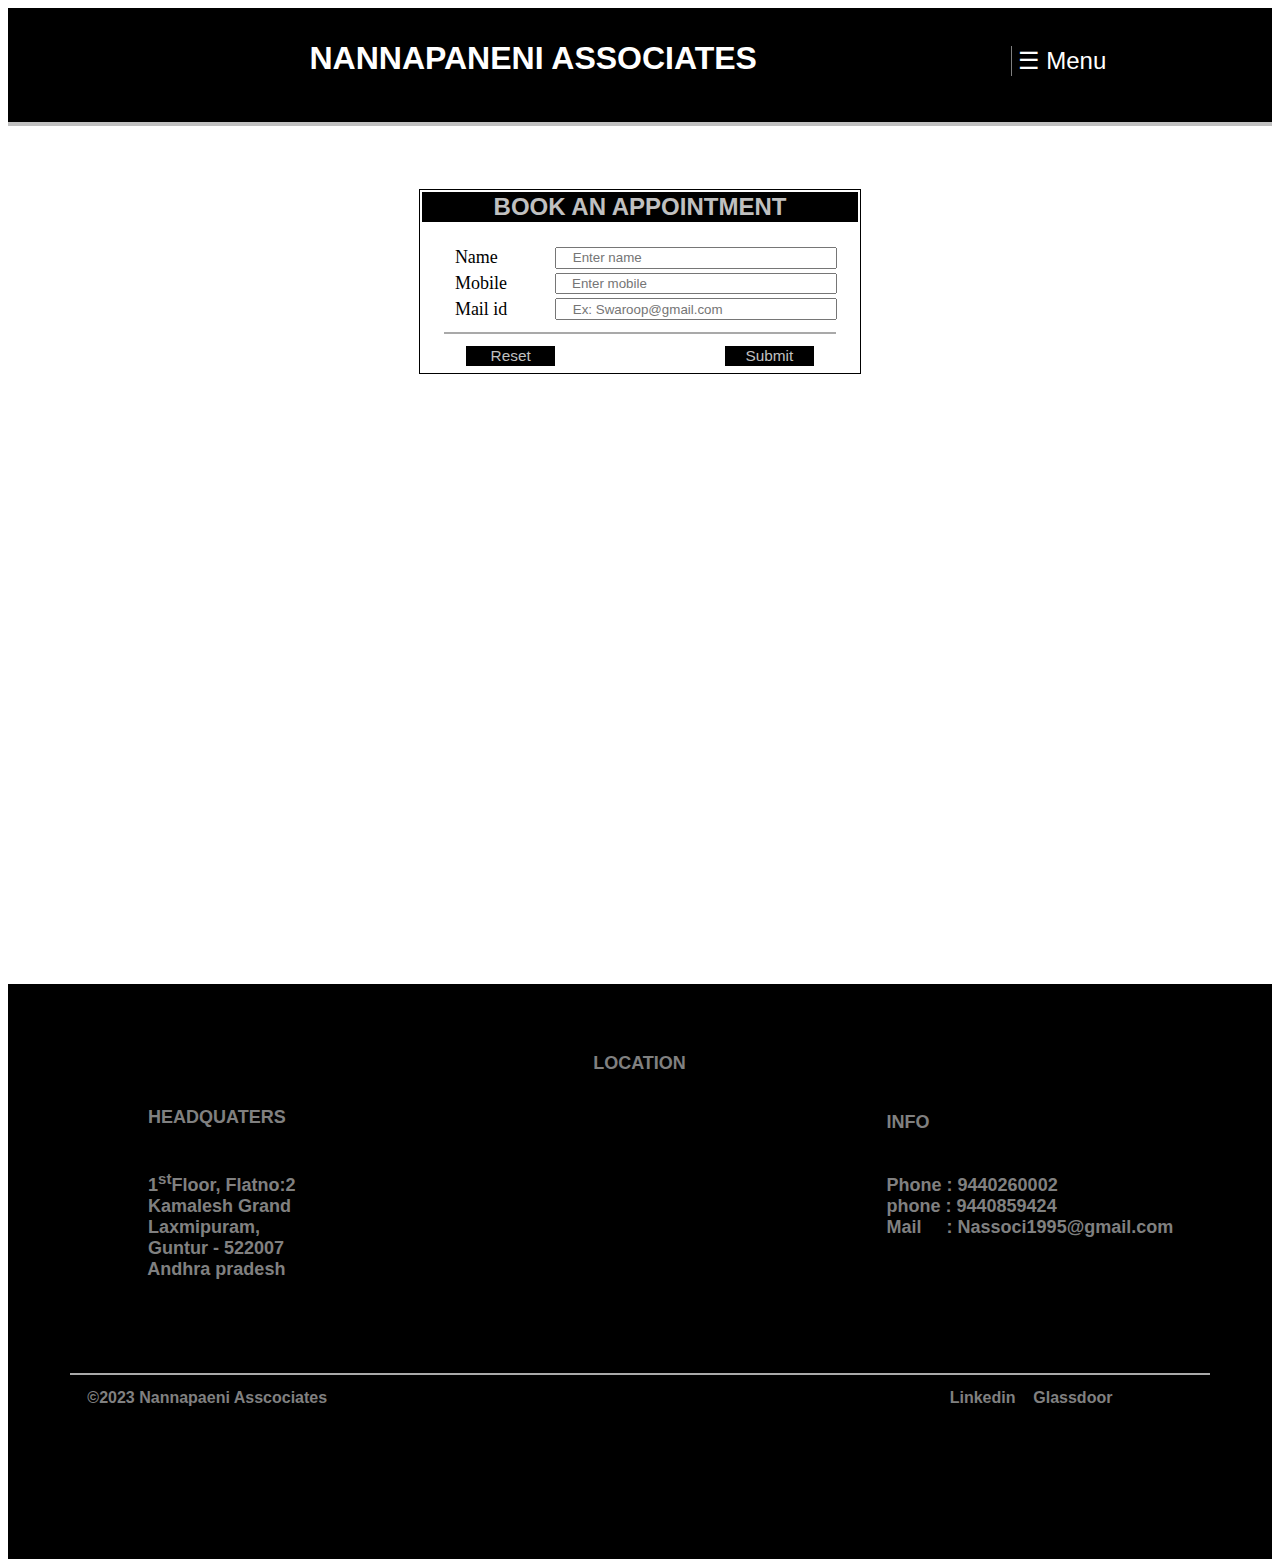
<file: Appointment.html>
<!--Appointment page-->
<html>
<head>
    <meta name="viewport" content="width=device-width, initial-scale=1.0">
    <title>Nannapaneni Associates</title>
    <link rel="stylesheet" href="Nannapanenicss.css">
    <link rel="stylesheet" href="Appointmentcss.css">
</head>
<script>
    function openNav() 
    {
        document.getElementById("myNav").style.width = "100%";
    }
    function closeNav() 
    {
        document.getElementById("myNav").style.width = "0%";
    }
</script>
<body>
    <!--1st division-->
    <div class="div1">

        <!--Menu block-->
        <div id="myNav" class="overlay">
            <a href="javascript:void(0)" class="closebtn" onclick="closeNav()"><label class="lae">&times;</label></a>
            <div class="overlay-content">
                <a href="index.html"><label class="lae">Home</label></a>
                <a href="Aboutus.html" id="s1"><label class="lae">About us</label></a><br>
                <a href="Projects.html" id="s1"><label class="lae">Projects</label></a><br>
                <a href="Contact.html" id="s1"><label class="lae">Contact</label></a><br>
                <a href="Appointment.html" id="s1"><label class="lae">Apponiment</label></a>
            </div>
        </div>
        <!--End of menu block-->

        <!--Left block-->
        <div id="il">
            <p align="right" style="color: white;margin-right:25%;"><label class="lae">NANNAPANENI ASSOCIATES</label></p>
        </div>
        <!--End of left block-->

        <!--Right block-->
        <div id="ir">
            <button class="openbtn" onclick="openNav()" id="bmenu" style="color:white"><label class="lae">&#9776; Menu</label></button>
        </div>
        <!--End of right block-->
    </div>
    <!--End of 1st division-->

    <div class="height">
        <center>
            <form method="post">
            <table style="margin-top: 5%;">
                <tr><th colspan="2" class="rfs">BOOK AN APPOINTMENT</th></tr>
                <tr><td colspan="2" style="visibility: hidden;">Fill out the form</td></tr>
                <tr><td class="trk1">Name<td class="trk2"><input type="text" id="nam" placeholder="Enter name" required></td></tr>
                <tr><td class="trk1">Mobile<td class="trk2"><input type="number" id="num" min="1000000000" max="9999999999" placeholder="Enter mobile" required></td></tr>
                <tr><td class="trk1">Mail id<td class="trk2"><input type="text" id="mail" placeholder="Ex: Swaroop@gmail.com" required></td></tr>
                <tr><td colspan="2"><hr style="border: 0.2px solid darkgrey;width: 90%;"></td></tr>
                <tr><td colspan="2" align="center">
                    <button type="reset" class="bu" style="margin-right: 38%;">Reset</button>
                    <button type="submit" class="bu">Submit</button></td></tr>
                <tr><td><td></td></tr>
            </table>
            </form>
        </center>
    </div>

    <!--Last block-->
    <div id="last">
        <!--Division-1-->
        <div id="ls1">

            <p class="ps1"><strong class="rs1">
                            <label class="lae">HEADQUATERS</label><br><br>
                            1<sup>st</sup>Floor, Flatno:2
                            Kamalesh Grand
                            Laxmipuram,
                            Guntur - 522007
                            Andhra pradesh



            </strong></p>
        </div>
        <!--End of 1st division-->

        <!--Division-2-->
        <div id="ls2">
            <p class="ps1">





        <label class="lae">LOCATION</label><br>
            <iframe src="https://www.google.com/maps/embed?pb=!1m18!1m12!1m3!1d3829.220104678365!2d80.42819691465478!3d16.31169408873157!2m3!1f0!2f0!3f0!3m2!1i1024!2i768!4f13.1!3m3!1m2!1s0x3a4a75cf915d8a79%3A0x566666ffc8aedec1!2sDr.%20J.%20Sowjanya%20Laser%20Skin%20clinic!5e0!3m2!1sen!2sin!4v1680667728864!5m2!1sen!2sin" style="border:0;" allowfullscreen="" loading="lazy" referrerpolicy="no-referrer-when-downgrade" class="client"></iframe>
    

            </p>
        </div>
        <!--End of the 2nd division-->

        <!--Division-3-->
        <div id="ls3">
            <p class="ps1">

            <label class="lae">INFO</label><br><br>
            Phone : <strong class="rs2">9440260002</strong>
            phone : <strong class="rs2">9440859424</strong>
            Mail     : <strong class="rs2">Nassoci1995@gmail.com</strong>





            </p>
        </div>
        <!--End of the 3rd division-->
        <hr style="border: 0.2px solid darkgrey;width: 90%;">
        <table style="width: 100%;">
            <tr><td id="lst" style="text-indent: 14%;"><label class="lae">&#169;2023 Nannapaeni Asscociates</label>
                <td id="lst" style="text-align: right;white-space: pre;"><label class="lae">Linkedin</label>    <label class="lae">Glassdoor</label>                                   </td>
            </tr>
        </table>
    </div>
</body>
</html>
</file>
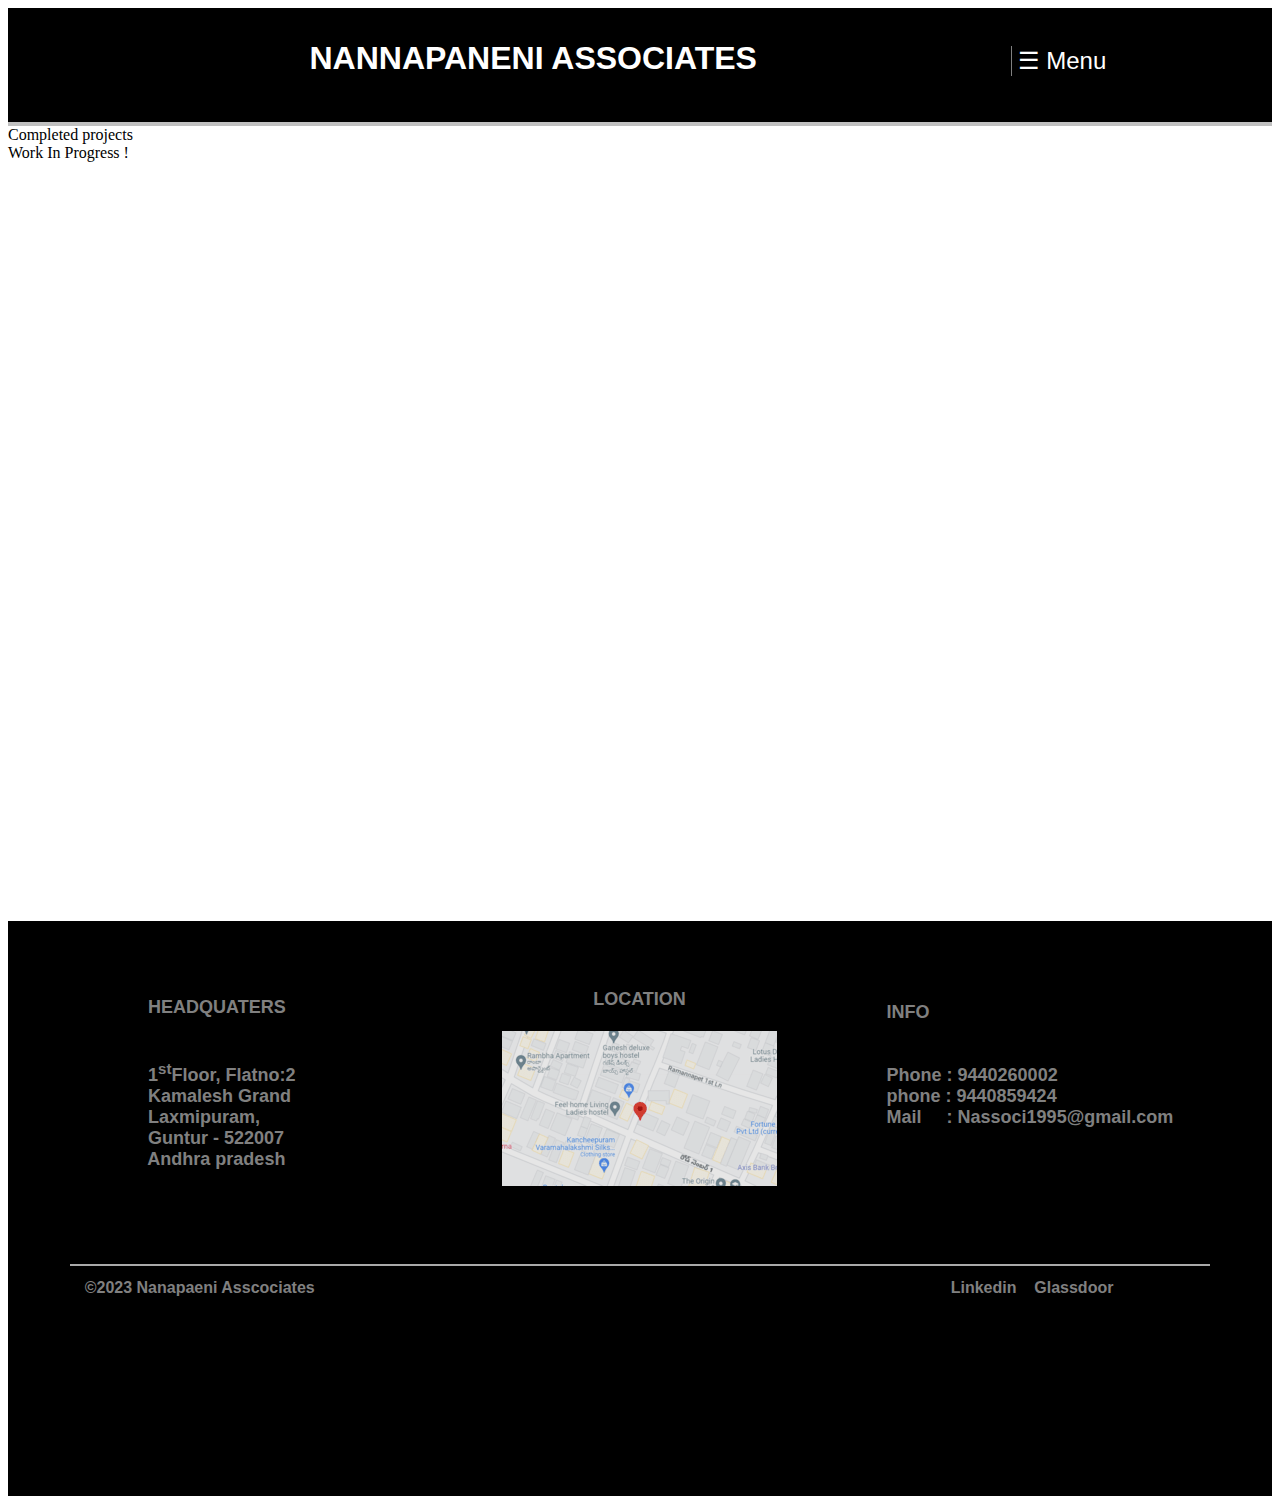
<file: completedpro.html>
<!--Completed projects panel-->
<html>
    <head>
        <title>Nannapaeni Associates</title>
        <link rel="stylesheet" href="Nannapanenicss.css">
        <link rel="stylesheet" href="counter.css">
    </head>
    <script>
        //Menu script
        function openNav() 
        {
            document.getElementById("myNav").style.width = "100%";
        }
        function closeNav() 
        {
            document.getElementById("myNav").style.width = "0%";
        }
        //End of the Menu script
    
        //Image works script
        var prev;
        var next;
        var i=1;
        function movepre()
        {
            i=i-1;
            if(i<0)
                i=3;
                changeimages();
        }
        function movenext()
        {
            i=i+1;
            if(i>3)
                i=0;
                changeimages();
        }
        function changeimages()
        {
            document.getElementById("backgr0").src=(i+0)+".jpg";
            document.getElementById("backgr1").src=(i+1)+".jpg";
            document.getElementById("backgr2").src=(i+2)+".jpg";
        }
        function moveprecycle()
        {
            destroyer();
            prev = setInterval("movepre()","2000");
        }
        function movenextcycle()
        {
            destroyer();
            next = setInterval("movenext()","2000");
        }
        function destroyer()
        {
            clearInterval(next);
            clearInterval(prev);
        }
        //End of the Image works script
    </script>
<body>
    <!--1st division-->
    <div class="div1">

        <!--Menu block-->
        <div id="myNav" class="overlay">
            <a href="javascript:void(0)" class="closebtn" onclick="closeNav()"><label class="lae">&times;</label></a>
            <div class="overlay-content">
                <a href="index.html"><label class="lae">Home</label></a>
                <a href="Aboutus.html" id="s1"><label class="lae">About us</label></a><br>
                <a href="Projects.html" id="s1"><label class="lae">Projects</label></a><br>
                <a href="Contact.html" id="s1"><label class="lae">Contact</label></a><br>
                <a href="Appointment.html" id="s1"><label class="lae">Apponiment</label></a>
            </div>
        </div>
        <!--End of menu block-->

        <!--Left block-->
        <div id="il">
            <p align="right" style="color: white;margin-right:25%;"><label class="lae">NANNAPANENI ASSOCIATES</label></p>
        </div>
        <!--End of left block-->

        <!--Right block-->
        <div id="ir">
            <button class="openbtn" onclick="openNav()" id="bmenu" style="color:white"><label class="lae">&#9776; Menu</label></button>
        </div>
        <!--End of right block-->
    </div>
    <!--End of 1st division-->

    <div style="height:90%">
        Completed projects<br>
        Work In Progress !
    </div>

    <!--Last block-->
    <div id="last">
        <!--Division-1-->
        <div id="ls1">

            <p class="ps1"><strong class="rs1">
                            <label class="lae">HEADQUATERS</label><br><br>
                            1<sup>st</sup>Floor, Flatno:2
                            Kamalesh Grand
                            Laxmipuram,
                            Guntur - 522007
                            Andhra pradesh



            </strong></p>
        </div>
        <!--End of 1st division-->

        <!--Division-2-->
        <div id="ls2">
            <p class="ps1">





        <label class="lae">LOCATION</label>

        <a href="https://goo.gl/maps/xMCu7wUr6JUnzeBq9"target="_blank"><img src="planofloacality.png" class="client"></a>
    

            </p>
        </div>
        <!--End of the 2nd division-->

        <!--Division-3-->
        <div id="ls3">
            <p class="ps1">

            <label class="lae">INFO</label><br><br>
            Phone : <strong class="rs2">9440260002</strong>
            phone : <strong class="rs2">9440859424</strong>
            Mail     : <strong class="rs2">Nassoci1995@gmail.com</strong>





            </p>
        </div>
        <!--End of the 3rd division-->
        <hr style="border: 0.2px solid darkgrey;width: 90%;">
        <table style="width: 100%;">
            <tr><td id="lst" style="text-indent: 14%;"><label class="lae">&#169;2023 Nanapaeni Asscociates</label>
                <td id="lst" style="text-align: right;white-space: pre;"><label class="lae">Linkedin</label>    <label class="lae">Glassdoor</label>                                   </td>
            </tr>
        </table>
    </div>
</body>
</html>
</file>
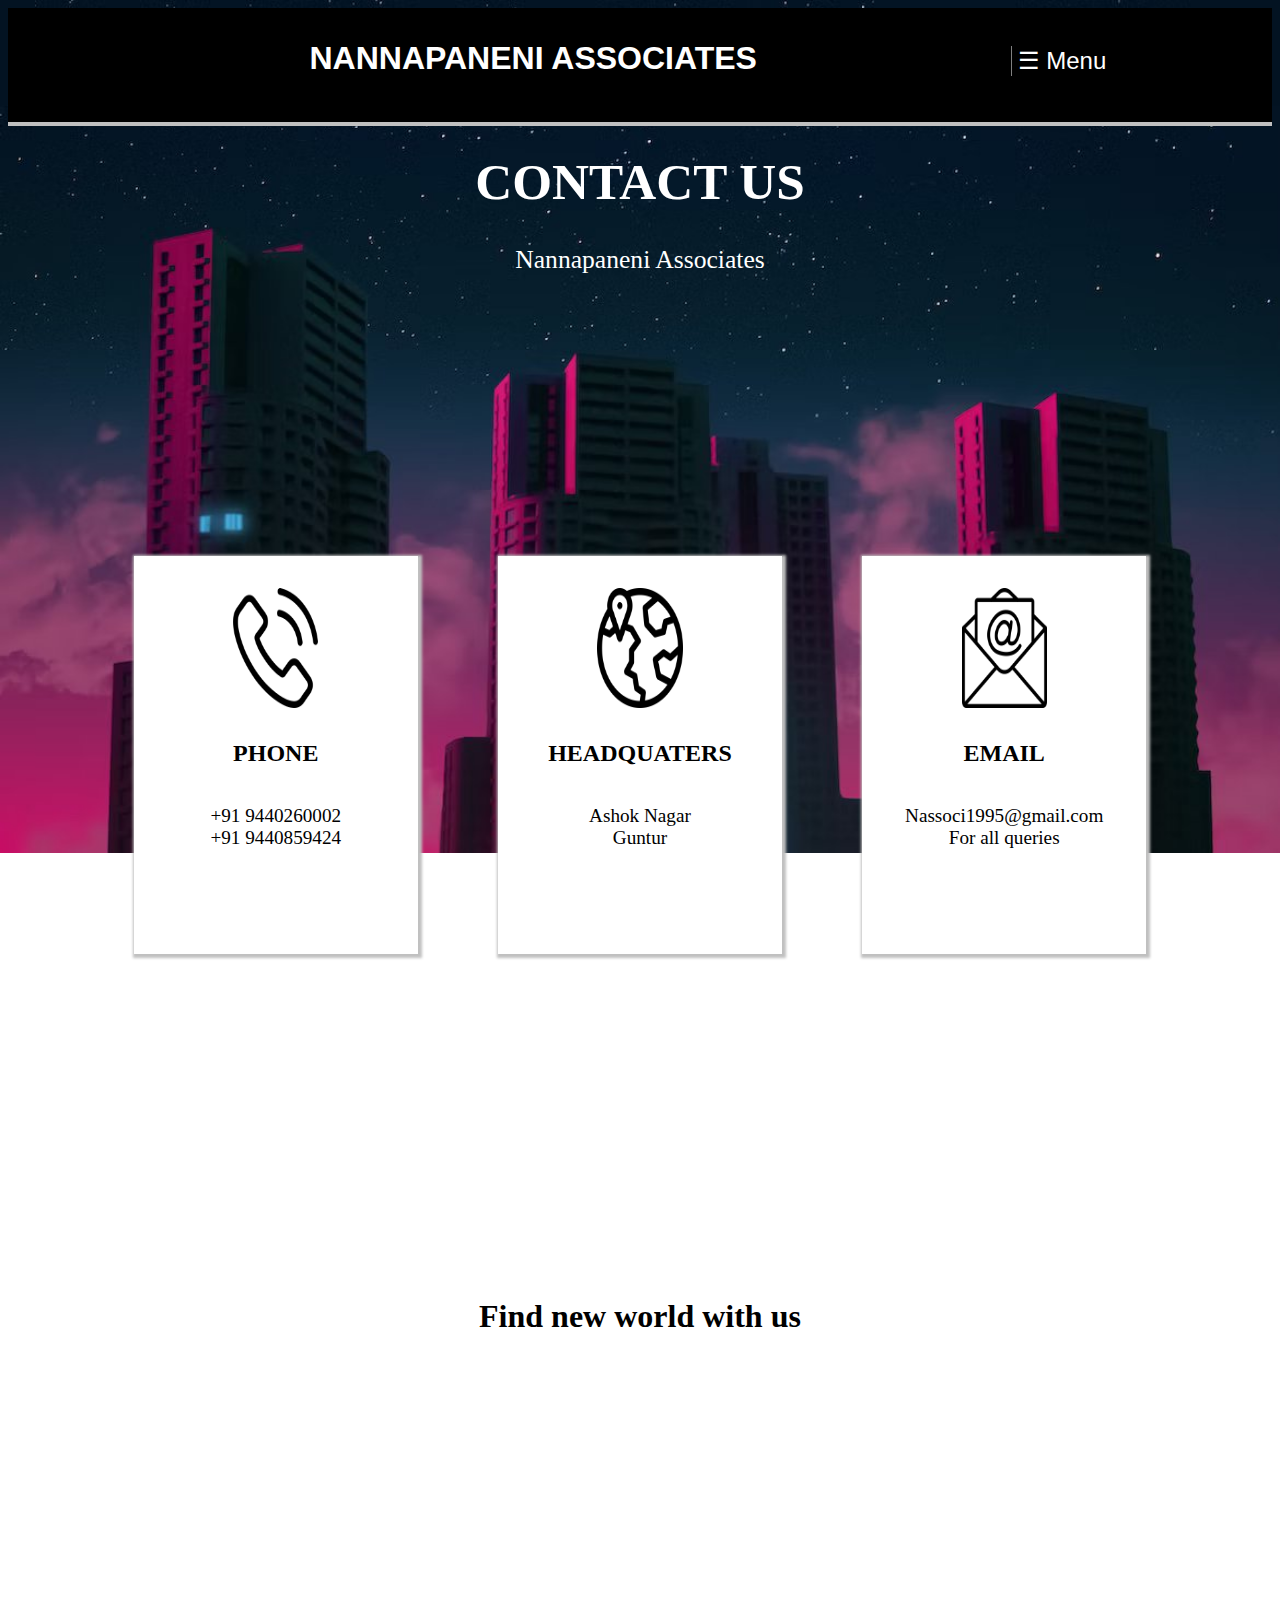
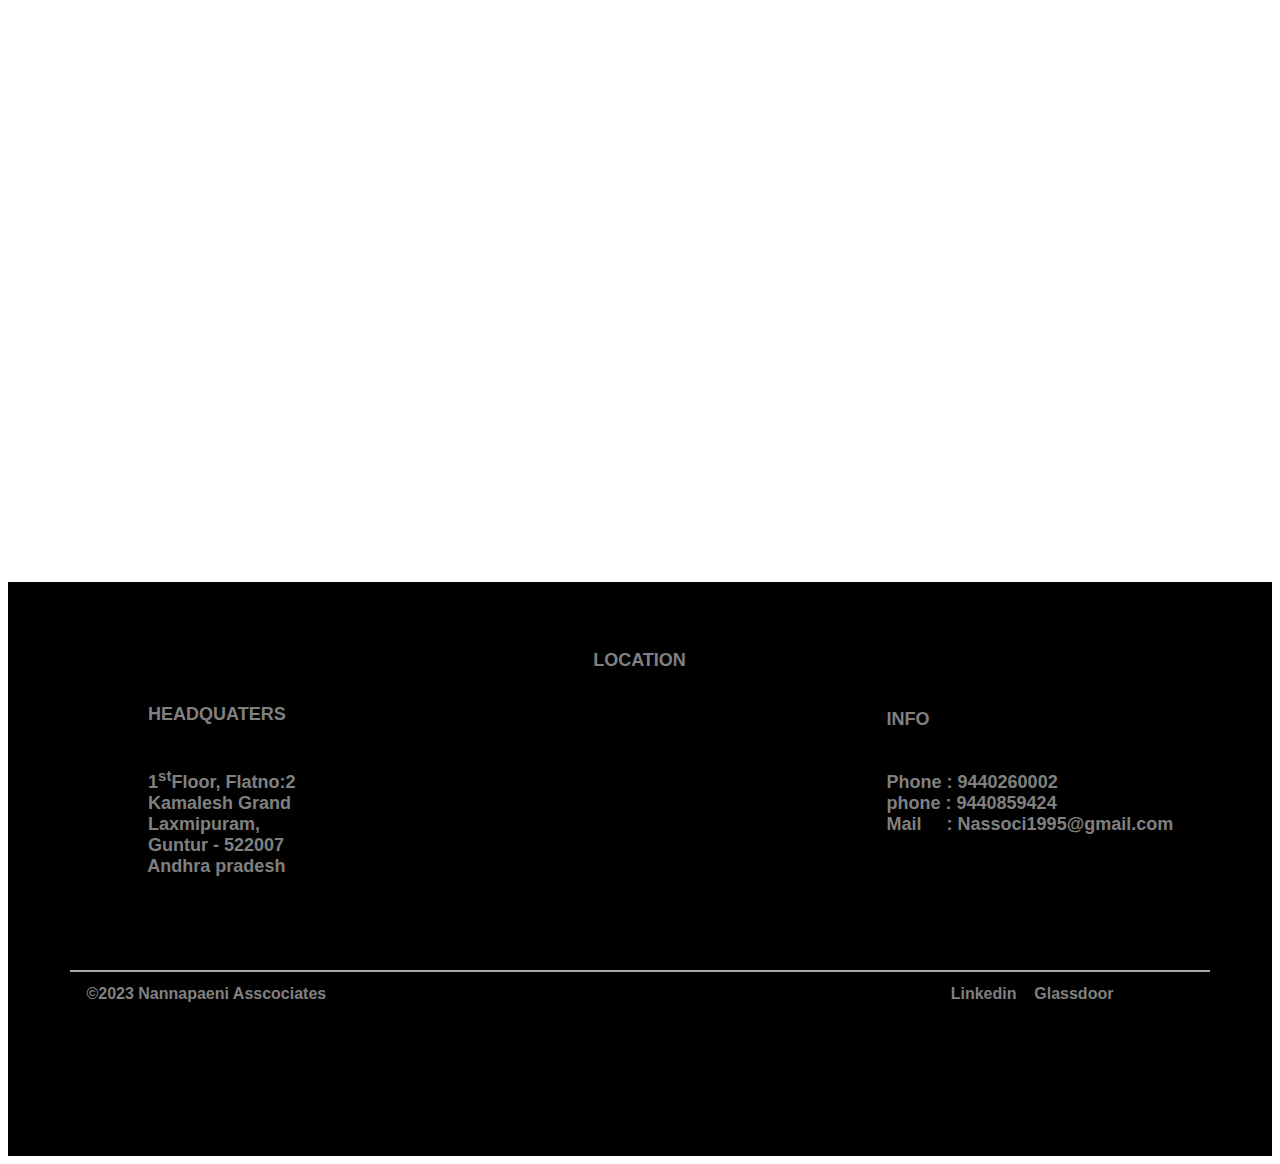
<file: Contact.html>
<!--Contact page-->
<html>
<head>
    <meta name="viewport" content="width=device-width, initial-scale=1.0">
    <title>Nannapaneni Associates</title>
    <link rel="stylesheet" href="Nannapanenicss.css">
    <link rel="stylesheet" href="contactcss.css">
</head>
<script>
    function openNav() 
    {
        document.getElementById("myNav").style.width = "100%";
    }
    function closeNav() 
    {
        document.getElementById("myNav").style.width = "0%";
    }
</script>
<body>
    
    <!--1st division-->
    <div class="div1">

        <!--Menu block-->
        <div id="myNav" class="overlay">
            <a href="javascript:void(0)" class="closebtn" onclick="closeNav()"><label class="lae">&times;</label></a>
            <div class="overlay-content">
                <a href="index.html"><label class="lae">Home</label></a>
                <a href="Aboutus.html" id="s1"><label class="lae">About us</label></a><br>
                <a href="Projects.html" id="s1"><label class="lae">Projects</label></a><br>
                <a href="Contact.html" id="s1"><label class="lae">Contact</label></a><br>
                <a href="Appointment.html" id="s1"><label class="lae">Apponiment</label></a>
            </div>
        </div>
        <!--End of menu block-->

        <!--Left block-->
        <div id="il">
            <p align="right" style="color: white;margin-right:25%;"><label class="lae">NANNAPANENI ASSOCIATES</label></p>
        </div>
        <!--End of left block-->

        <!--Right block-->
        <div id="ir">
            <button class="openbtn" onclick="openNav()" id="bmenu" style="color:white"><label class="lae">&#9776; Menu</label></button>
        </div>
        <!--End of right block-->
    </div>
    <!--End of 1st division-->

    <div align="center">
    <div class="contactpanel">
        <h1>CONTACT US</h1>
        <span class="lal">Nannapaneni Associates</span>
    </div>
    </div>
    <div class="holder" align="center">
    <div class="contactdata">
        <p>
            <img src="phone.png">
            <h2>PHONE</h2><br>
            <span>+91 9440260002</span><br>
            <span>+91 9440859424</span>
        </p>
    </div>
    <div class="contactdata">
        <p>
            <img src="Headquaters.png">
            <h2>HEADQUATERS</h2><br>
            <span>Ashok Nagar</span><br>
            <span>Guntur</span>
        </p>
    </div>
    <div class="contactdata">
        <p>
            <img src="Email.png">
            <h2>EMAIL</h2><br>
            <span>Nassoci1995@gmail.com</span><br>
            <span>For all queries</span>
        </p>
    </div>
    </div>

    <div class="locality" align="center">
        <h1>Find new world with us</h1>
        <center>
            <iframe src="https://www.google.com/maps/embed?pb=!1m18!1m12!1m3!1d3829.220104678365!2d80.42819691465478!3d16.31169408873157!2m3!1f0!2f0!3f0!3m2!1i1024!2i768!4f13.1!3m3!1m2!1s0x3a4a75cf915d8a79%3A0x566666ffc8aedec1!2sDr.%20J.%20Sowjanya%20Laser%20Skin%20clinic!5e0!3m2!1sen!2sin!4v1680667728864!5m2!1sen!2sin" width="100%" height="100%" style="border:0;" allowfullscreen="" loading="lazy" referrerpolicy="no-referrer-when-downgrade"></iframe>
        </center>
    </div>

    <div class="recalltron">

    </div>

    <!--Last block-->
    <div id="last">
        <!--Division-1-->
        <div id="ls1">

            <p class="ps1"><strong class="rs1">
                            <label class="lae">HEADQUATERS</label><br><br>
                            1<sup>st</sup>Floor, Flatno:2
                            Kamalesh Grand
                            Laxmipuram,
                            Guntur - 522007
                            Andhra pradesh



            </strong></p>
        </div>
        <!--End of 1st division-->

        <!--Division-2-->
        <div id="ls2">
            <p class="ps1">





        <label class="lae">LOCATION</label><br>
            <iframe src="https://www.google.com/maps/embed?pb=!1m18!1m12!1m3!1d3829.220104678365!2d80.42819691465478!3d16.31169408873157!2m3!1f0!2f0!3f0!3m2!1i1024!2i768!4f13.1!3m3!1m2!1s0x3a4a75cf915d8a79%3A0x566666ffc8aedec1!2sDr.%20J.%20Sowjanya%20Laser%20Skin%20clinic!5e0!3m2!1sen!2sin!4v1680667728864!5m2!1sen!2sin" style="border:0;" allowfullscreen="" loading="lazy" referrerpolicy="no-referrer-when-downgrade" class="client"></iframe>
    

            </p>
        </div>
        <!--End of the 2nd division-->

        <!--Division-3-->
        <div id="ls3">
            <p class="ps1">

            <label class="lae">INFO</label><br><br>
            Phone : <strong class="rs2">9440260002</strong>
            phone : <strong class="rs2">9440859424</strong>
            Mail     : <strong class="rs2">Nassoci1995@gmail.com</strong>





            </p>
        </div>
        <!--End of the 3rd division-->
        <hr style="border: 0.2px solid darkgrey;width: 90%;">
        <table style="width: 100%;">
            <tr><td id="lst" style="text-indent: 14%;"><label class="lae">&#169;2023 Nannapaeni Asscociates</label>
                <td id="lst" style="text-align: right;white-space: pre;"><label class="lae">Linkedin</label>    <label class="lae">Glassdoor</label>                                   </td>
            </tr>
        </table>
    </div>
</body>
</html>
</file>
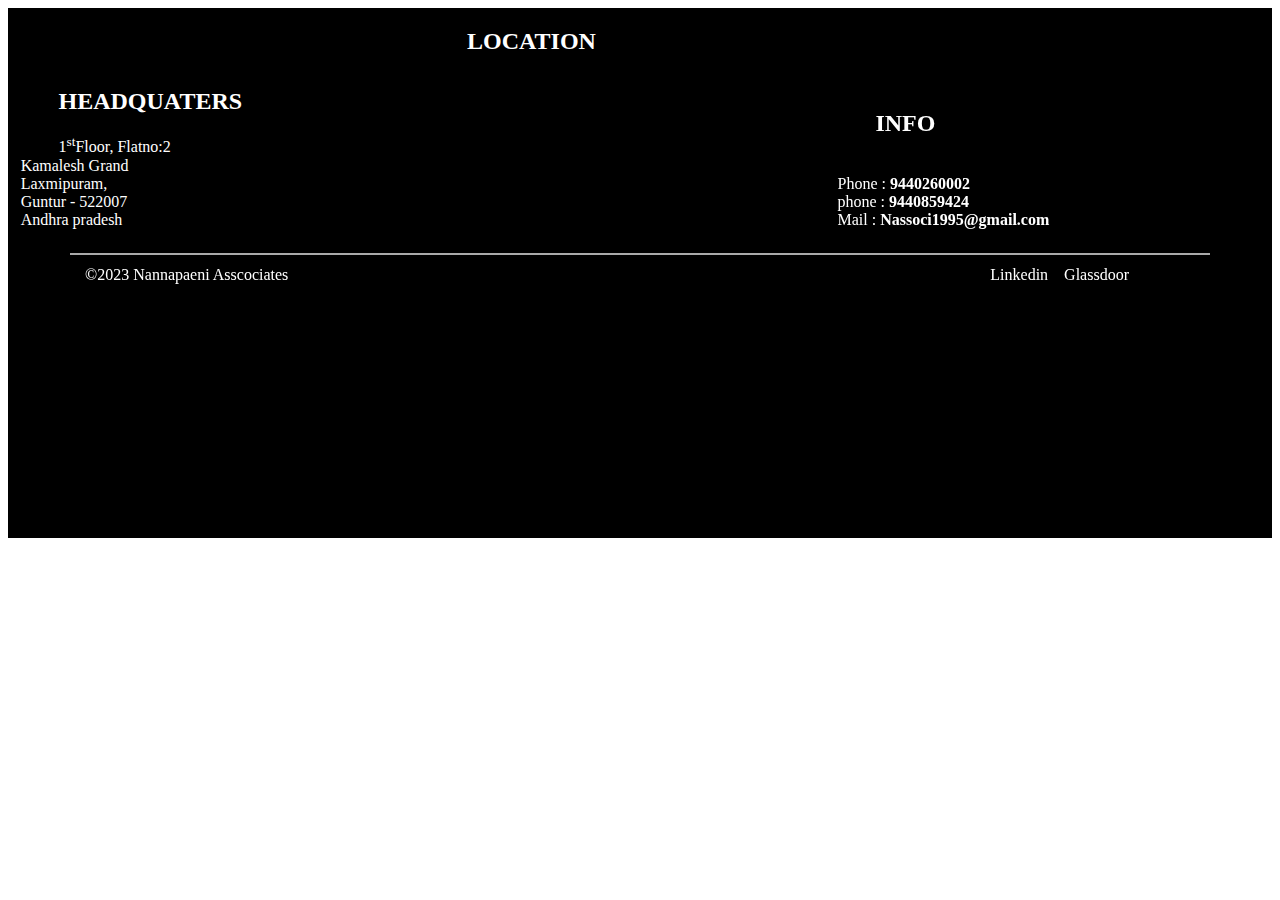
<file: lastblock.html>
<html>
<style>
    #last
    {
        height: 60%;
        width: 100%;
        background-color: black;
        color: white;
    }
    #ls1
    {
        text-indent: 10%;
        display: inline-block;
        width: 30%;
        margin-left: 1%;
        margin-right: 1%;
    }
    #ls1 .t1
    {
        width: 100%;
        text-align: left;
        margin-right: 25%;
    }
    #ls2
    {
        text-indent: 10%;
        display: inline-block;
        width: 30%;
        margin-left: 1%;
        margin-right: 1%;
    }
    #ls3
    {
        text-indent: 10%;
        display: inline-block;
        width: 30%;
        margin-left: 1%;
        margin-right: 1%;
    }
    table
    {
        color: white;
    }
</style>
<body>
<!--Last block-->
    <div id="last">
        <!--Division-1-->
        <div id="ls1">
            <label>
                <h2><label>HEADQUATERS</label></h2>
                <center>
                <div class="t1">
                1<sup>st</sup>Floor, Flatno:2<br>
                Kamalesh Grand<br>
                Laxmipuram,<br>
                Guntur - 522007<br>
                Andhra pradesh
                </div>
            </center>
            </label>
        </div>
        <!--End of 1st division-->

        <!--Division-2-->
        <div id="ls2">
            <p>
            <h2><label class="lae">LOCATION</label></h2>
            <iframe src="https://www.google.com/maps/embed?pb=!1m18!1m12!1m3!1d3829.220104678365!2d80.42819691465478!3d16.31169408873157!2m3!1f0!2f0!3f0!3m2!1i1024!2i768!4f13.1!3m3!1m2!1s0x3a4a75cf915d8a79%3A0x566666ffc8aedec1!2sDr.%20J.%20Sowjanya%20Laser%20Skin%20clinic!5e0!3m2!1sen!2sin!4v1680667728864!5m2!1sen!2sin" style="border:0;" allowfullscreen="" loading="lazy" referrerpolicy="no-referrer-when-downgrade" class="client"></iframe>
            </p>
        </div>
        <!--End of the 2nd division-->

        <!--Division-3-->
        <div id="ls3">
            <h2><label class="lae">INFO</label></h2><br>
            Phone : <strong class="rs2">9440260002</strong><br>
            phone : <strong class="rs2">9440859424</strong><br>
            Mail     : <strong class="rs2">Nassoci1995@gmail.com</strong>
            </p>
        </div>
        <!--End of the 3rd division-->
        <hr style="border: 0.2px solid darkgrey;width: 90%;">
        <table style="width: 100%;">
            <tr><td id="lst" style="text-indent: 14%;"><label class="lae">&#169;2023 Nannapaeni Asscociates</label>
                <td id="lst" style="text-align: right;white-space: pre;"><label class="lae">Linkedin</label>    <label class="lae">Glassdoor</label>                                   </td>
            </tr>
        </table>
    </div>
</body>
</html>
</file>
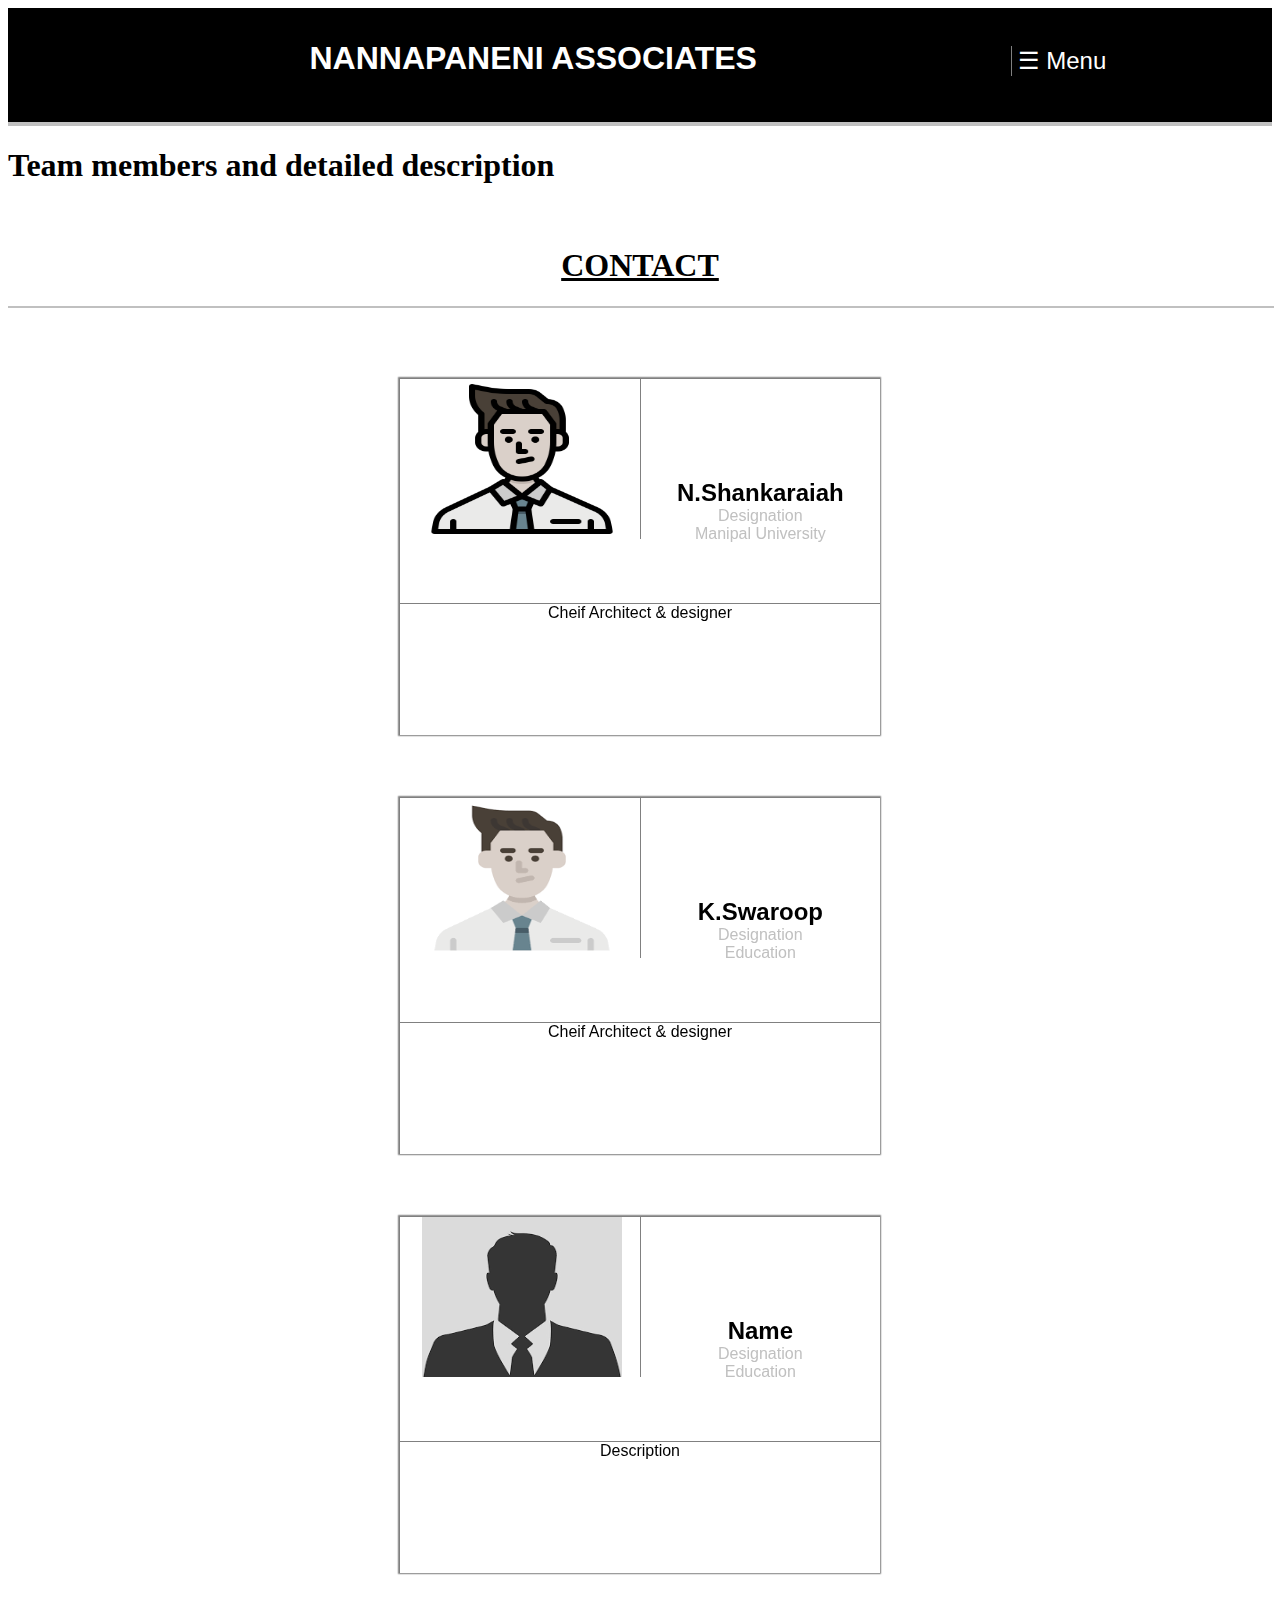
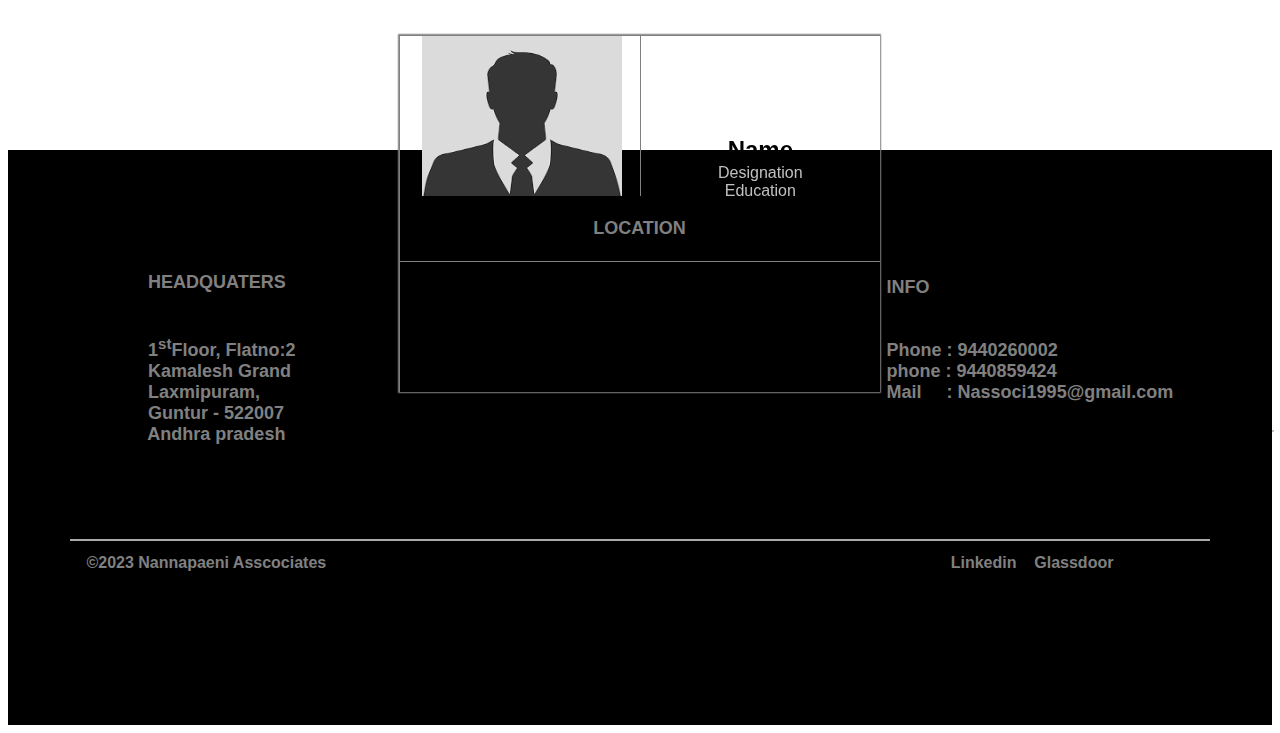
<file: Members.html>
<!--Home page-->
<html>
<head>
    <meta name="viewport" content="width=device-width, initial-scale=1.0">
    <title>Nannapaneni Associates</title>
    <link rel="stylesheet" href="Nannapanenicss.css">
    <link rel="stylesheet" href="Memberscss.css">
</head>
<script>
    function openNav() 
    {
        document.getElementById("myNav").style.width = "100%";
    }
    function closeNav() 
    {
        document.getElementById("myNav").style.width = "0%";
    }
</script>
<body>
    
    <!--1st division-->
    <div class="div1">

        <!--Menu block-->
        <div id="myNav" class="overlay">
            <a href="javascript:void(0)" class="closebtn" onclick="closeNav()"><label class="lae">&times;</label></a>
            <div class="overlay-content">
                <a href="index.html"><label class="lae">Home</label></a>
                <a href="Aboutus.html" id="s1"><label class="lae">About us</label></a><br>
                <a href="Projects.html" id="s1"><label class="lae">Projects</label></a><br>
                <a href="Contact.html" id="s1"><label class="lae">Contact</label></a><br>
                <a href="Appointment.html" id="s1"><label class="lae">Apponiment</label></a>
            </div>
        </div>
        <!--End of menu block-->

        <!--Left block-->
        <div id="il">
            <p align="right" style="color: white;margin-right:25%;"><label class="lae">NANNAPANENI ASSOCIATES</label></p>
        </div>
        <!--End of left block-->

        <!--Right block-->
        <div id="ir">
            <button class="openbtn" onclick="openNav()" id="bmenu" style="color:white"><label class="lae">&#9776; Menu</label></button>
        </div>
        <!--End of right block-->
    </div>

    <!--End of 1st division-->

    <!--About us division-->
    <!--Data division-->
    <div class="intro">
        <h1><label class="lae">Team members and detailed description</label></h1>
    </div>
    <!--End of data division-->

<!--------------------------------------------------------------------The cards division------------------------------------------------------------>
<center>
    <div class="lee">
        <h1><label class="lae"><u>CONTACT</u></label></h1>
        <hr width="100%" color="silver">
        
        <!--1st profile-->
        <div class="profile">
            <div class="imageblock">
                <!--Image-->
                <img src="staff3.png" alt="Shankaraiah" class="jsk">
            </div>
            <div class="data">
                <!--Name & details-->
                <h2>
                    <label class="lae">N.Shankaraiah</label><br>
                    <span><label class="lae">Designation</label></span><br>
                    <span><label class="lae">Manipal University</label></span>
                </h2>
            </div>
            <div class="description">
                    <!--Description-->
                    Cheif Architect & designer
            </div>
        </div>
        <!--End of 1st profile-->

        <!--2nd profile-->
        <div class="profile">
            <div class="imageblock">
                <!--Image-->
                <img src="staff2.png" alt="Swaroop" class="jsk">
            </div>
            <div class="data">
                <!--Name & details-->
                <h2>
                    <label class="lae">K.Swaroop</label><br>
                    <span><label class="lae">Designation</label></span><br>
                    <span><label class="lae">Education</label></span><br>
                </h2>
            </div>
            <div class="description">
                    <!--Description-->
                    Cheif Architect & designer
            </div>
        </div>
        <!--End of 2nd profile-->

        <!--1st profile-->
        <div class="profile">
            <div class="imageblock">
                <!--Image-->
                <img src="staff.png" alt="Shankaraiah" class="jsk">
            </div>
            <div class="data">
                <!--Name & details-->
                <h2>
                    <label class="lae">Name</label><br>
                    <span><label class="lae">Designation</label></span><br>
                    <span><label class="lae">Education</label></span><br>
                </h2>
            </div>
            <div class="description">
                    <!--Description-->
                    Description
            </div>
        </div>
        <!--End of 1st profile-->

        <!--2nd profile-->
        <div class="profile">
            <div class="imageblock">
                <!--Image-->
                <img src="staff.png" alt="Swaroop" class="jsk">
            </div>
            <div class="data">
                <!--Name & details-->
                <h2>
                    <label class="lae">Name</label><br>
                    <span><label class="lae">Designation</label></span><br>
                    <span><label class="lae">Education</label></span><br>
                </h2>
            </div>
            <div class="description">
                    <!--Description-->
                    Description
            </div>
        </div>
        <!--End of 2nd profile-->
        <hr width="100%" color="silver" style="margin-top: 3%;margin-bottom: 3%;">
    </div>
</center>
<!-----------------------------------------------------------------End of the cards division--------------------------------------------------------->
    
    <!--Last block-->
    <div id="last">
        <!--Division-1-->
        <div id="ls1">

            <p class="ps1"><strong class="rs1">
                            <label class="lae">HEADQUATERS</label><br><br>
                            1<sup>st</sup>Floor, Flatno:2
                            Kamalesh Grand
                            Laxmipuram,
                            Guntur - 522007
                            Andhra pradesh



            </strong></p>
        </div>
        <!--End of 1st division-->

        <!--Division-2-->
        <div id="ls2">
            <p class="ps1">





        <label class="lae">LOCATION</label><br>
            <iframe src="https://www.google.com/maps/embed?pb=!1m18!1m12!1m3!1d3829.220104678365!2d80.42819691465478!3d16.31169408873157!2m3!1f0!2f0!3f0!3m2!1i1024!2i768!4f13.1!3m3!1m2!1s0x3a4a75cf915d8a79%3A0x566666ffc8aedec1!2sDr.%20J.%20Sowjanya%20Laser%20Skin%20clinic!5e0!3m2!1sen!2sin!4v1680667728864!5m2!1sen!2sin" style="border:0;" allowfullscreen="" loading="lazy" referrerpolicy="no-referrer-when-downgrade" class="client"></iframe>
    

            </p>
        </div>
        <!--End of the 2nd division-->

        <!--Division-3-->
        <div id="ls3">
            <p class="ps1">

            <label class="lae">INFO</label><br><br>
            Phone : <strong class="rs2">9440260002</strong>
            phone : <strong class="rs2">9440859424</strong>
            Mail     : <strong class="rs2">Nassoci1995@gmail.com</strong>





            </p>
        </div>
        <!--End of the 3rd division-->
        <hr style="border: 0.2px solid darkgrey;width: 90%;">
        <table style="width: 100%;">
            <tr><td id="lst" style="text-indent: 14%;"><label class="lae">&#169;2023 Nannapaeni Asscociates</label>
                <td id="lst" style="text-align: right;white-space: pre;"><label class="lae">Linkedin</label>    <label class="lae">Glassdoor</label>                                   </td>
            </tr>
        </table>
    </div>
</body>
</html>
</file>
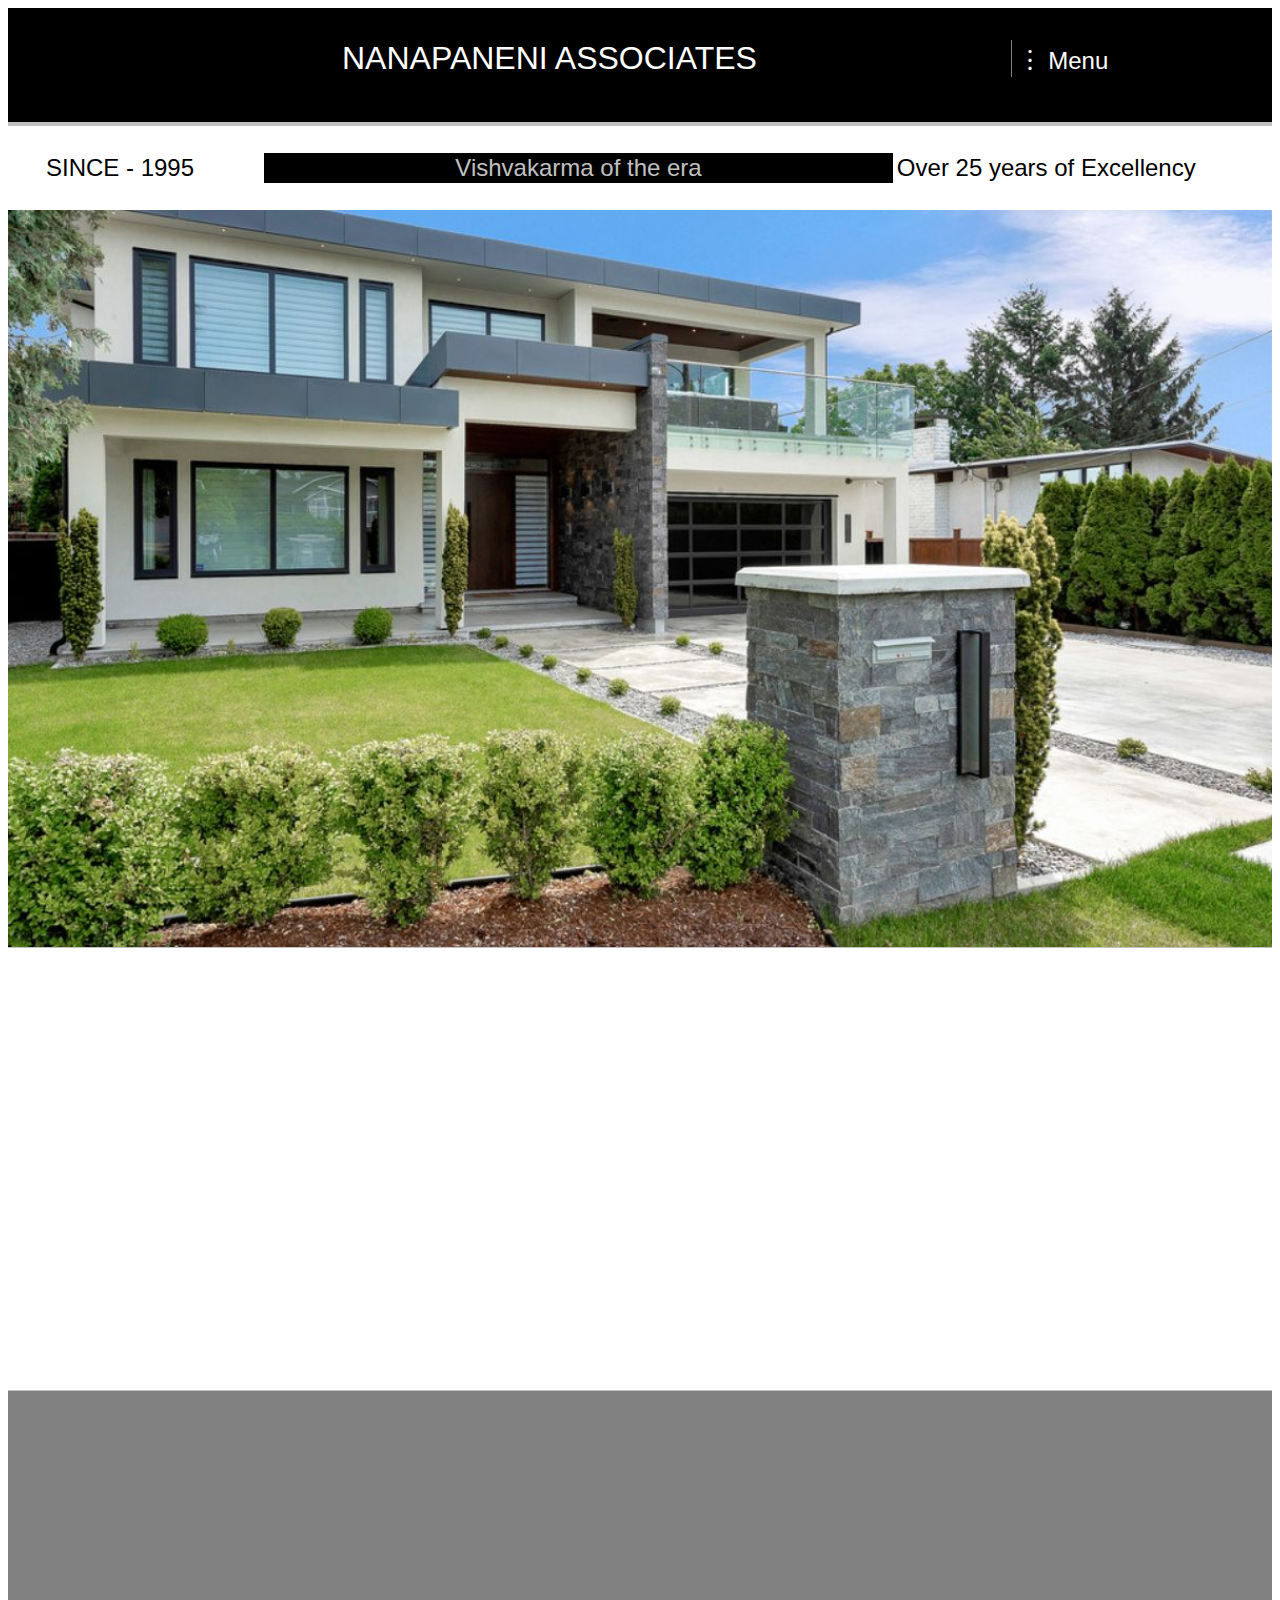
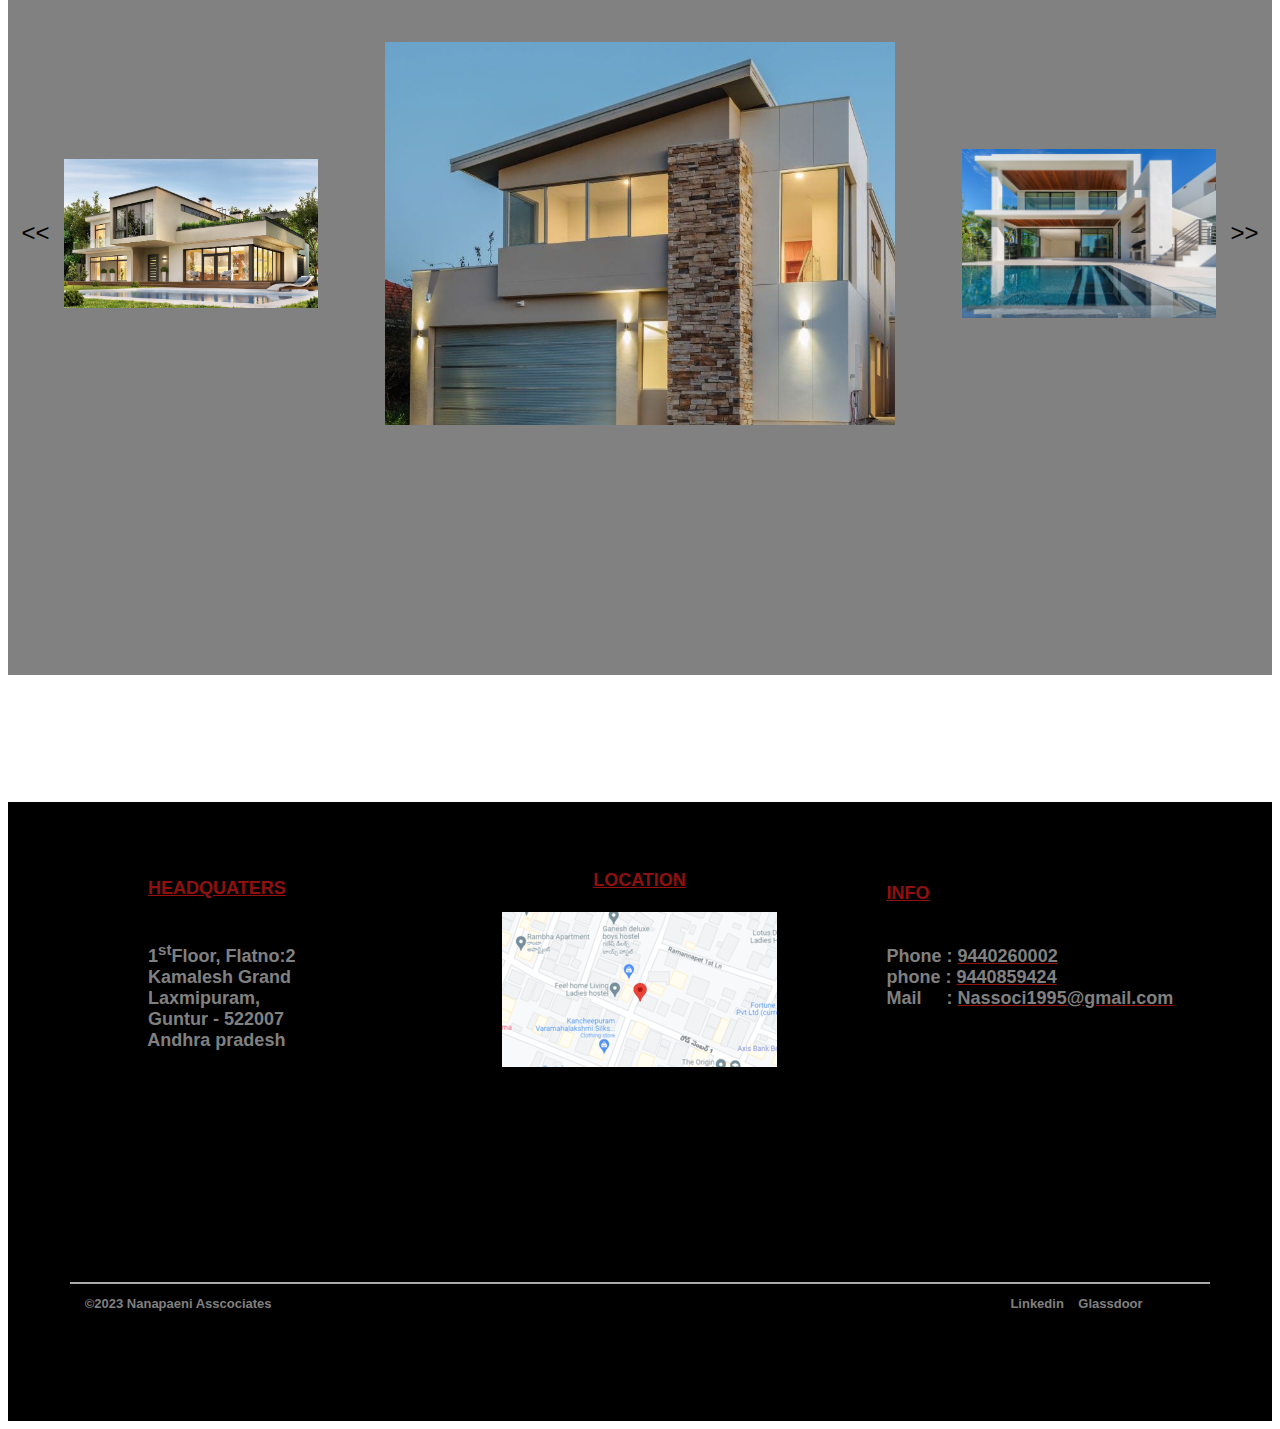
<file: Nannapaneni.html>
<!--Mainframe-->
<html>
<style>
    /*Div-2 Attributes*/
    .overlay 
    {
        height: 100%;
        width: 0;
        position: fixed;
        z-index: 1;
        top: 0;
        left: 0;
        background-color: rgb(0,0,0);
        background-color: rgba(0,0,0, 0.9);
        overflow-x: hidden;
        transition: 0.5s;
    }

    .overlay-content 
    {
        position: relative;
        top: 25%;
        width: 100%;
        text-align: center;
        margin-top: 30px;
    }

    .overlay a 
    {
        padding: 8px;
        text-decoration: none;
        font-size: 36px;
        color: #818181;
        display: block;
        transition: 0.3s;
    }

    .overlay a:hover, .overlay a:focus 
    {
        color: #f1f1f1;
    }

    .overlay .closebtn 
    {
        position: absolute;
        top: 20px;
        right: 45px;
        font-size: 60px;
    }

    @media screen and (max-height: 450px) 
    {
        .overlay a {font-size: 20px}
        .overlay .closebtn 
        {
            font-size: 40px;
            top: 15px;
            right: 35px;
        }
    }
    /*Div-1 Attributes*/
    button
    {
        font-family:'Segoe UI', Tahoma, Geneva, Verdana, sans-serif;
        font-size: x-large;
        background: none;
        border: none;
    }
    p
    {
        font-family:'Segoe UI', Tahoma, Geneva, Verdana, sans-serif;
        font-size: xx-large;
    }
    #il
    {
        display: inline-block;
        width: 79%;
        color: white;
        margin-bottom: 1%;
    }
    #ir
    {
        display: inline-block;
        width: 20%;
        border-left: 1px solid grey;
        color: white;
        margin-bottom: 1%;
    }
    #im1
    {
        margin-bottom: -3%;
    }
    /*Div-3 attributes*/
    #di3
    {
        height: 50%;
        width: 100%;
        border: none;
    }
    /*Last div*/
    #last
    {
        color: white;
        background-color: black;
        height: 70%;
        width: 100%;
        font-size: larger;
    }
    #ls1
    {
        margin-top: -6%;
        height: 70%;
        width: 32%;
        display: inline-block;
        text-indent: 40%;
    }
    #ls2
    {
        margin-top: -6%;
        height: 70%;
        width: 32%;
        display: inline-block;
        text-align: center;
    }
    #ls3
    {
        margin-top: -6%;
        height: 70%;
        width: 32%;
        display: inline-block;
    }
    #ps1
    {
        white-space: pre;
        font-size: large;
        color:grey;
        font-family:Verdana, Geneva, Tahoma, sans-serif;
        font-weight: 900;
    }
    #lst
    {
        font-size:small;
        text-indent: 5%;
        color: grey;
        font-weight:700;
        font-family: Verdana, Geneva, Tahoma, sans-serif;
    }
</style>
<script>
    function openNav() 
    {
        document.getElementById("myNav").style.width = "100%";
    }
    function closeNav() 
    {
        document.getElementById("myNav").style.width = "0%";
    }

    //Image works
    i=1;
    function movepre()
    {
        i=i-1;
        if(i<0)
            i=3;
            changeimages();
    }
    function movenext()
    {
        i=i+1;
        if(i>3)
            i=0;
            changeimages();
    }
    function changeimages()
    {
        document.getElementById("backgr0").src=(i+0)+".jpg";
        document.getElementById("backgr1").src=(i+1)+".jpg";
        document.getElementById("backgr2").src=(i+2)+".jpg";
    }
    var prev;
    var next;
    function moveprecycle()
    {
        clearInterval(next);
        prev = setInterval("movepre()","2000");
    }
    function movenextcycle()
    {
        clearInterval(prev);
        next = setInterval("movenext()","2000");
    }
</script>
<body>
    <!--1st division-->
    <div style="border-bottom: 4px solid silver; border-width: 80%; background-color: black;">
        <div id="myNav" class="overlay">
            <a href="javascript:void(0)" class="closebtn" onclick="closeNav()">&times;</a>
            <div class="overlay-content">
                <a href="Index.html">Home</a>
                <a href="About us.html" target="mainframe" id="s1">About us</a><br>
                <a href="Projects.html" target="mainframe" id="s1">Projects</a><br>
                <a href="Contact.html" target="mainframe" id="s1">Contact</a><br>
                <a href="Appointment.html" target="mainframe" id="s1">Apponiment</a>
            </div>
        </div>
        <!--
            *****************                                                                    ************************
            |                                        Main content                                                       |
            *****************                                                                    ************************
        -->
        <!--Left block-->
        
        <div id="il">
            <p align="right" style="color: white;margin-right:25%;">NANAPANENI ASSOCIATES</p>
        </div>

        <!--Right block-->
        <div id="ir">
            <button class="openbtn" onclick="openNav()" id="bmenu" style="color:white">︙ Menu</button>
        </div>

        <!--
            *****************                                                                    ************************
            |                                        End of block                                                       |
            *****************                                                                    ************************
        -->
    </div>

    <!--2nd division-->
    <div style="margin-top: 2%;">
        <table style="width: 100%;font-family:'Segoe UI', Tahoma, Geneva, Verdana, sans-serif;font-size: x-large;">
            <tr><td style="text-indent: 14%; width: 20%;">SINCE - 1995
                <td style="background-color: black;width: 50%;color: silver;text-align: center;">Vishvakarma of the era
                <td style="text-align: right;white-space: pre;width: 20%;">Over 25 years of Excellency           </td>
            </tr>
        </table>
        <img src="housersv4.jpg" alt="Nanapaeni" style="width: 100%;margin-top: 2%;" align="center">
    </div>

    <!--3rd division-->
    <div style="border-top: 1px solid silver;border-bottom: 1px solid silver;">
        <iframe name="mainframe" id="di3"></iframe>
    </div>

    <!--4th division-->
    <div style="margin-bottom: 10%;background-color: #818181;">
        <table style="height: 100%;width: 100%;">
            <tr align="center">
                <td style="width: 4%;"><button type="button" onclick="moveprecycle()"><<</button>
                <td style="width: 20%;"><img src="1.jpg" id="backgr0" width="100%">
                <td style="width: 50%;"><img src="2.jpg" id="backgr1" width="80%">
                <td style="width: 20%;"><img src="3.jpg" id="backgr2" width="100%">
                <td style="width: 4%;"><button type="button" onclick="movenextcycle()">>></button></td>
            </tr>
        </table>
    </div>

    <!--
        ***********************                                        **********************
        |                                Final division                                     |
        ***********************                                        **********************
    -->
    <div id="last">
        <!--Division-1-->
        <div id="ls1">

            <p id="ps1">
                            <label style="color: rgba(190, 22, 22, 0.775);text-decoration: underline;">HEADQUATERS</label><br><br>
                            1<sup>st</sup>Floor, Flatno:2
                            Kamalesh Grand
                            Laxmipuram,
                            Guntur - 522007
                            Andhra pradesh



            </p>
        </div>
        <!--Division-2-->
        <div id="ls2">
            <p id="ps1">





        <label style="color: rgba(190, 22, 22, 0.775);text-decoration: underline;">LOCATION</label>

        <a href="https://goo.gl/maps/xMCu7wUr6JUnzeBq9"target="_blank"><img src="planofloacality.png"></a>
    

            </p>
        </div>
        <!--Division-3-->
        <div id="ls3">
            <p id="ps1">

            <label style="color: rgba(190, 22, 22, 0.775);text-decoration: underline;">INFO</label><br><br>
            Phone : <u style="text-decoration: underline rgba(190, 22, 22, 0.775);">9440260002</u>
            phone : <u style="text-decoration: underline rgba(190, 22, 22, 0.775);">9440859424</u>
            Mail     : <u style="text-decoration: underline rgba(190, 22, 22, 0.775);">Nassoci1995@gmail.com</u>





            </p>
        </div>
        <hr style="border: 0.2px solid darkgrey;width: 90%;">
        <table style="width: 100%;">
            <tr><td id="lst" style="text-indent: 14%;">©2023 Nanapaeni Asscociates
                <td id="lst" style="text-align: right;white-space: pre;">Linkedin    Glassdoor                                   </td>
            </tr>
        </table>
    </div>
</body>
</html>
</file>
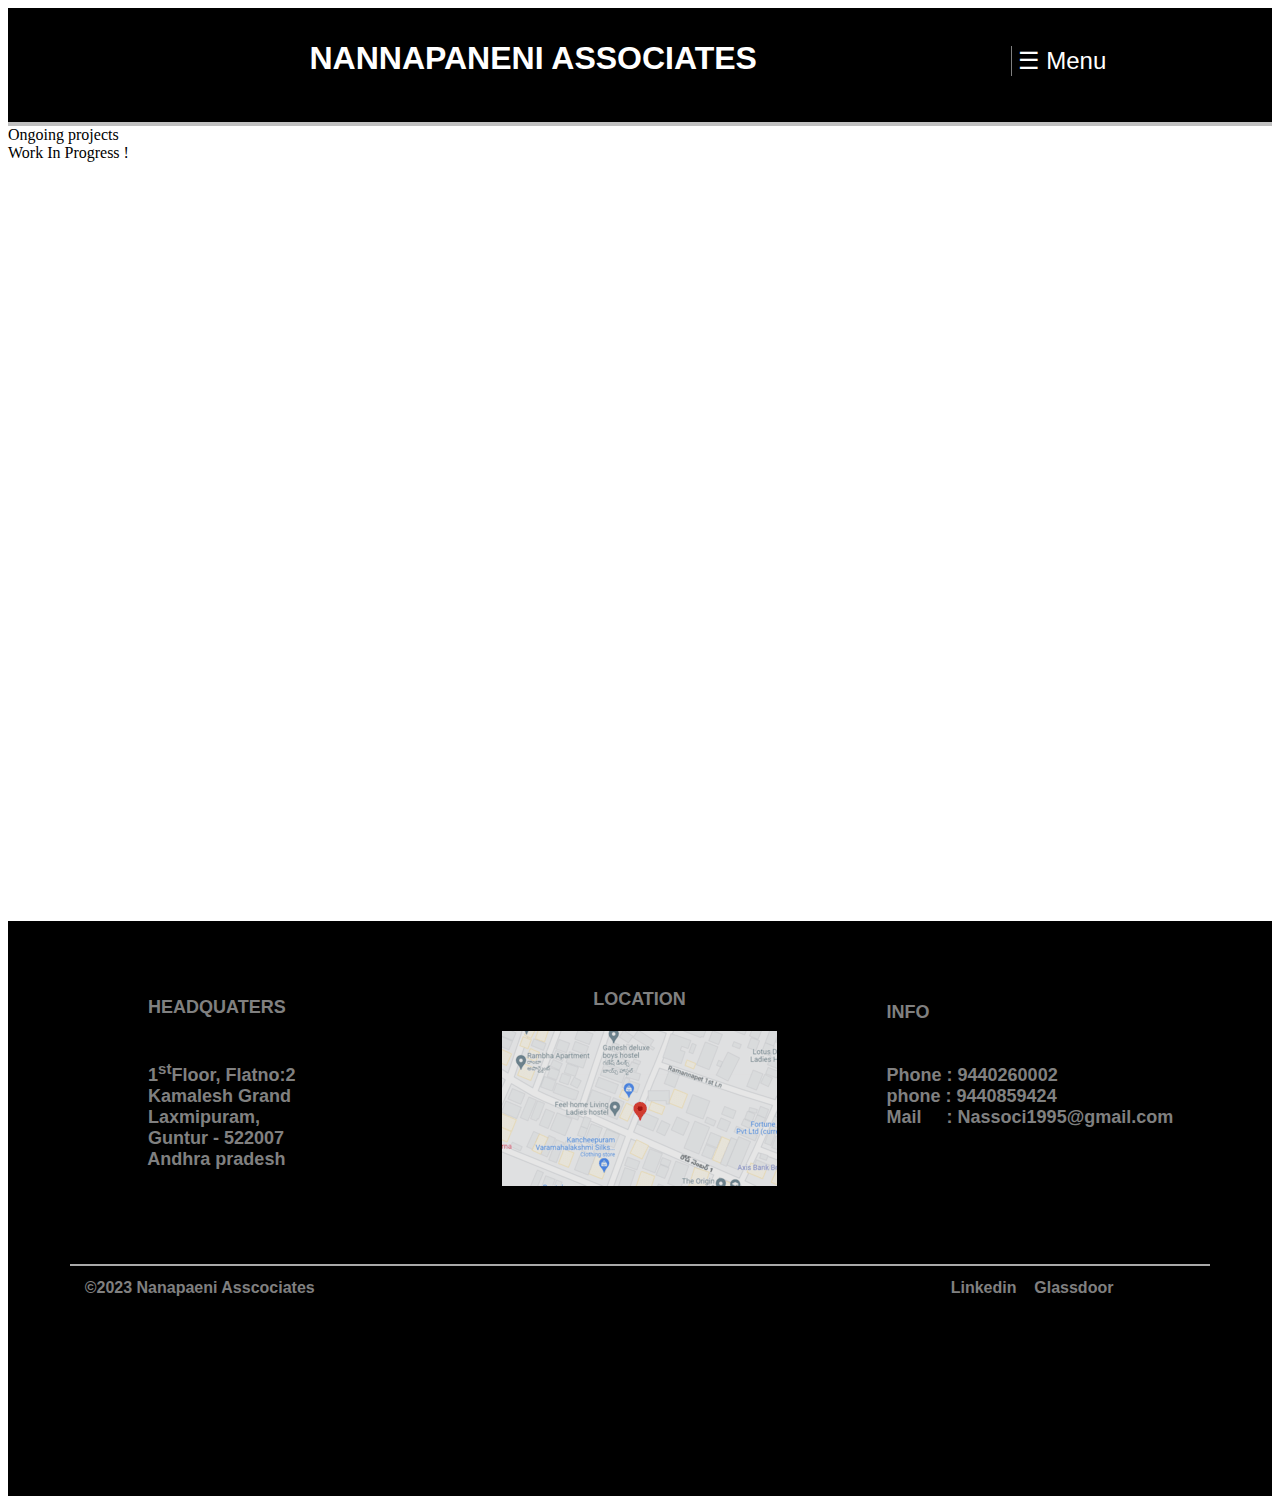
<file: ongoingpro.html>
<!--Completed projects panel-->
<html>
    <head>
        <title>Nannapaeni Associates</title>
        <link rel="stylesheet" href="Nannapanenicss.css">
        <link rel="stylesheet" href="counter.css">
    </head>
    <script>
        //Menu script
        function openNav() 
        {
            document.getElementById("myNav").style.width = "100%";
        }
        function closeNav() 
        {
            document.getElementById("myNav").style.width = "0%";
        }
        //End of the Menu script
    
        //Image works script
        var prev;
        var next;
        var i=1;
        function movepre()
        {
            i=i-1;
            if(i<0)
                i=3;
                changeimages();
        }
        function movenext()
        {
            i=i+1;
            if(i>3)
                i=0;
                changeimages();
        }
        function changeimages()
        {
            document.getElementById("backgr0").src=(i+0)+".jpg";
            document.getElementById("backgr1").src=(i+1)+".jpg";
            document.getElementById("backgr2").src=(i+2)+".jpg";
        }
        function moveprecycle()
        {
            destroyer();
            prev = setInterval("movepre()","2000");
        }
        function movenextcycle()
        {
            destroyer();
            next = setInterval("movenext()","2000");
        }
        function destroyer()
        {
            clearInterval(next);
            clearInterval(prev);
        }
        //End of the Image works script
    </script>
<body>
    <!--1st division-->
    <div class="div1">

        <!--Menu block-->
        <div id="myNav" class="overlay">
            <a href="javascript:void(0)" class="closebtn" onclick="closeNav()"><label class="lae">&times;</label></a>
            <div class="overlay-content">
                <a href="index.html"><label class="lae">Home</label></a>
                <a href="Aboutus.html" id="s1"><label class="lae">About us</label></a><br>
                <a href="Projects.html" id="s1"><label class="lae">Projects</label></a><br>
                <a href="Contact.html" id="s1"><label class="lae">Contact</label></a><br>
                <a href="Appointment.html" id="s1"><label class="lae">Apponiment</label></a>
            </div>
        </div>
        <!--End of menu block-->

        <!--Left block-->
        <div id="il">
            <p align="right" style="color: white;margin-right:25%;"><label class="lae">NANNAPANENI ASSOCIATES</label></p>
        </div>
        <!--End of left block-->

        <!--Right block-->
        <div id="ir">
            <button class="openbtn" onclick="openNav()" id="bmenu" style="color:white"><label class="lae">&#9776; Menu</label></button>
        </div>
        <!--End of right block-->
    </div>
    <!--End of 1st division-->

    <div style="height:90%">
        Ongoing projects<br>
        Work In Progress !
    </div>

    <!--Last block-->
    <div id="last">
        <!--Division-1-->
        <div id="ls1">

            <p class="ps1"><strong class="rs1">
                            <label class="lae">HEADQUATERS</label><br><br>
                            1<sup>st</sup>Floor, Flatno:2
                            Kamalesh Grand
                            Laxmipuram,
                            Guntur - 522007
                            Andhra pradesh



            </strong></p>
        </div>
        <!--End of 1st division-->

        <!--Division-2-->
        <div id="ls2">
            <p class="ps1">





        <label class="lae">LOCATION</label>

        <a href="https://goo.gl/maps/xMCu7wUr6JUnzeBq9"target="_blank"><img src="planofloacality.png" class="client"></a>
    

            </p>
        </div>
        <!--End of the 2nd division-->

        <!--Division-3-->
        <div id="ls3">
            <p class="ps1">

            <label class="lae">INFO</label><br><br>
            Phone : <strong class="rs2">9440260002</strong>
            phone : <strong class="rs2">9440859424</strong>
            Mail     : <strong class="rs2">Nassoci1995@gmail.com</strong>





            </p>
        </div>
        <!--End of the 3rd division-->
        <hr style="border: 0.2px solid darkgrey;width: 90%;">
        <table style="width: 100%;">
            <tr><td id="lst" style="text-indent: 14%;"><label class="lae">&#169;2023 Nanapaeni Asscociates</label>
                <td id="lst" style="text-align: right;white-space: pre;"><label class="lae">Linkedin</label>    <label class="lae">Glassdoor</label>                                   </td>
            </tr>
        </table>
    </div>
</body>
</html>
</file>
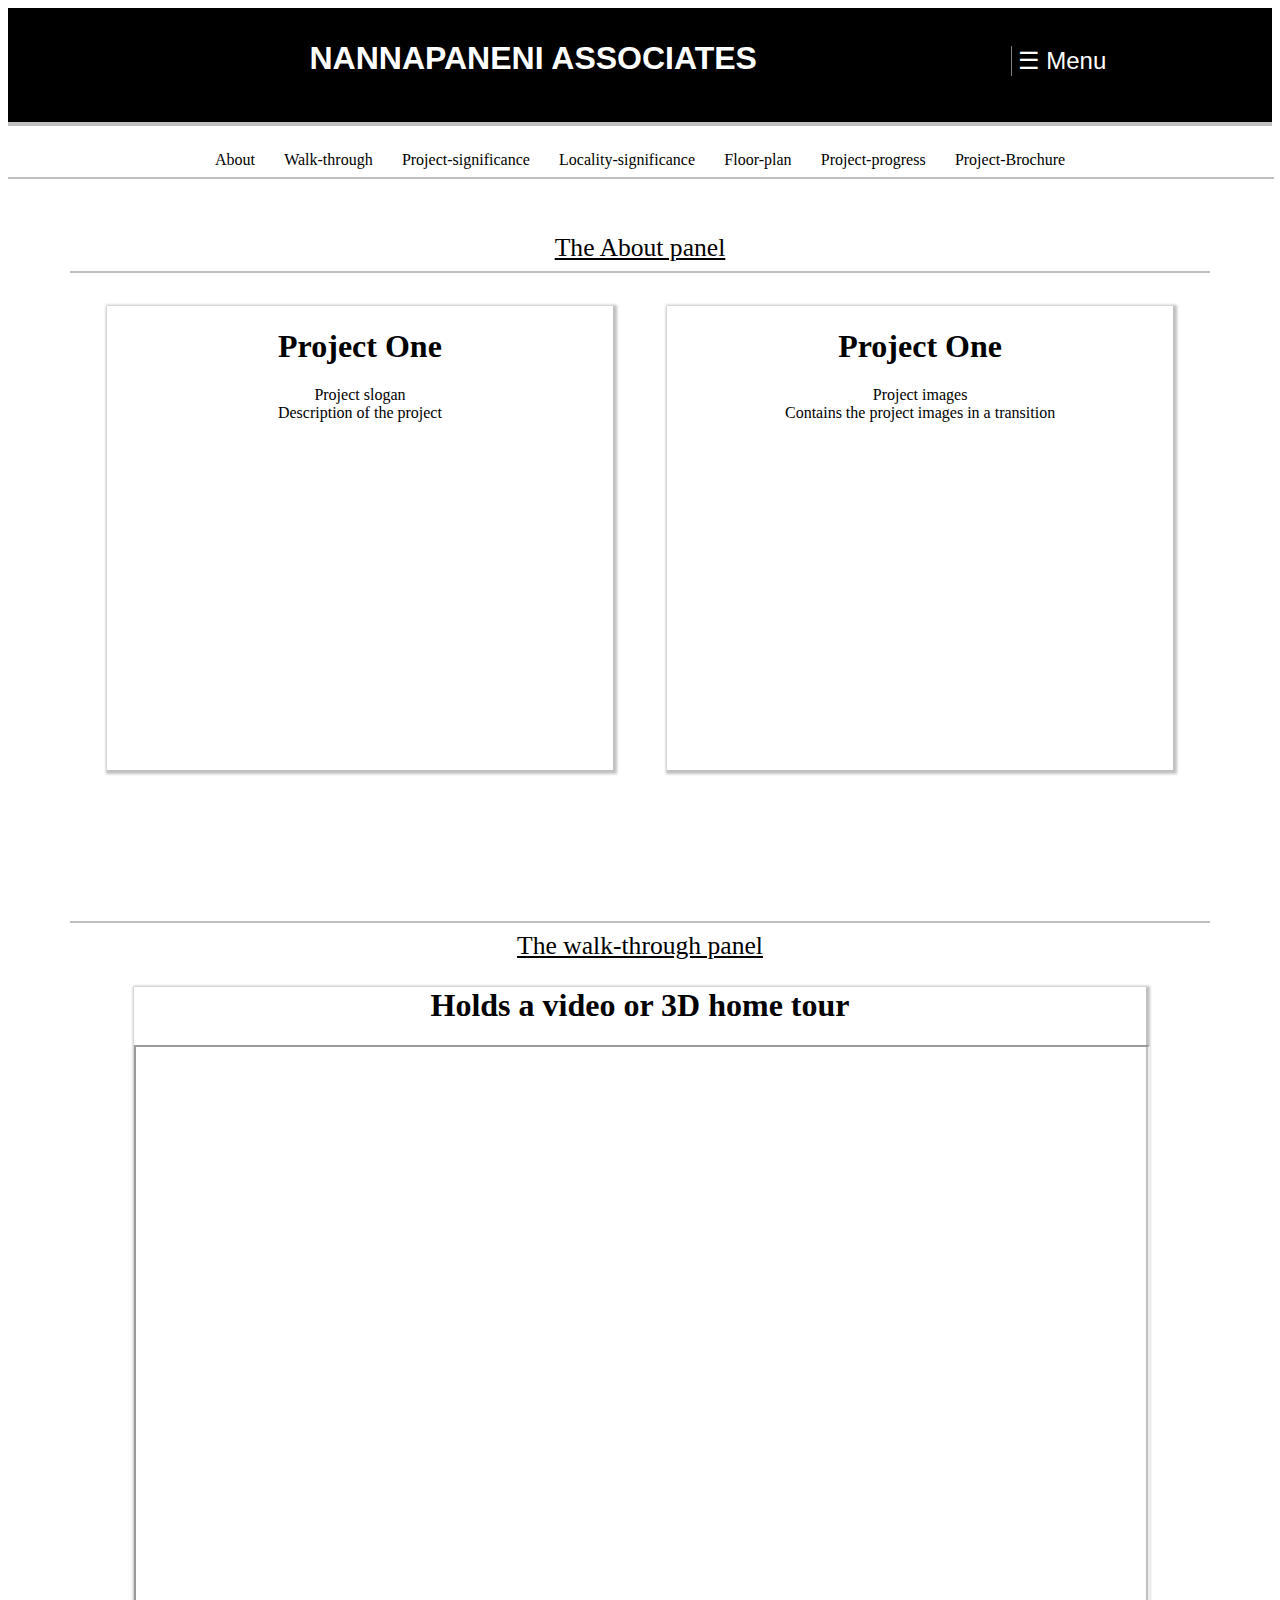
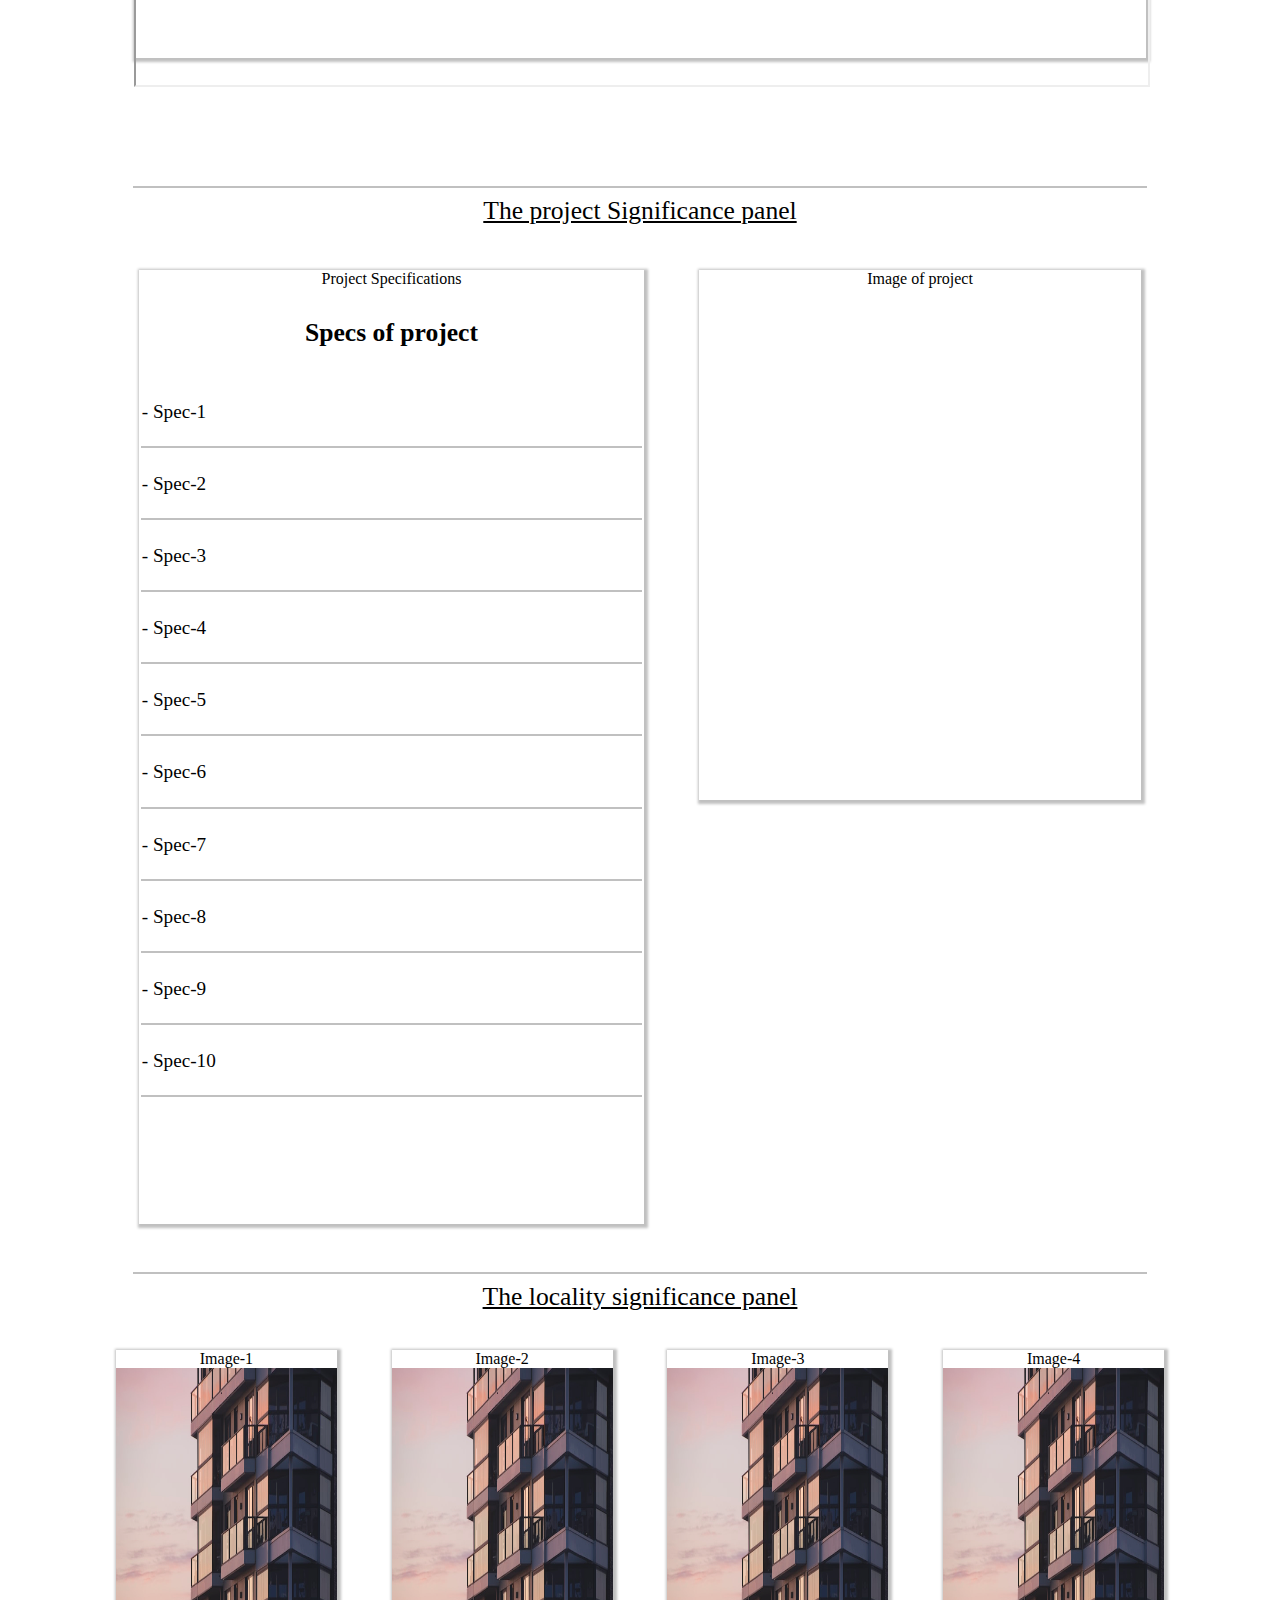
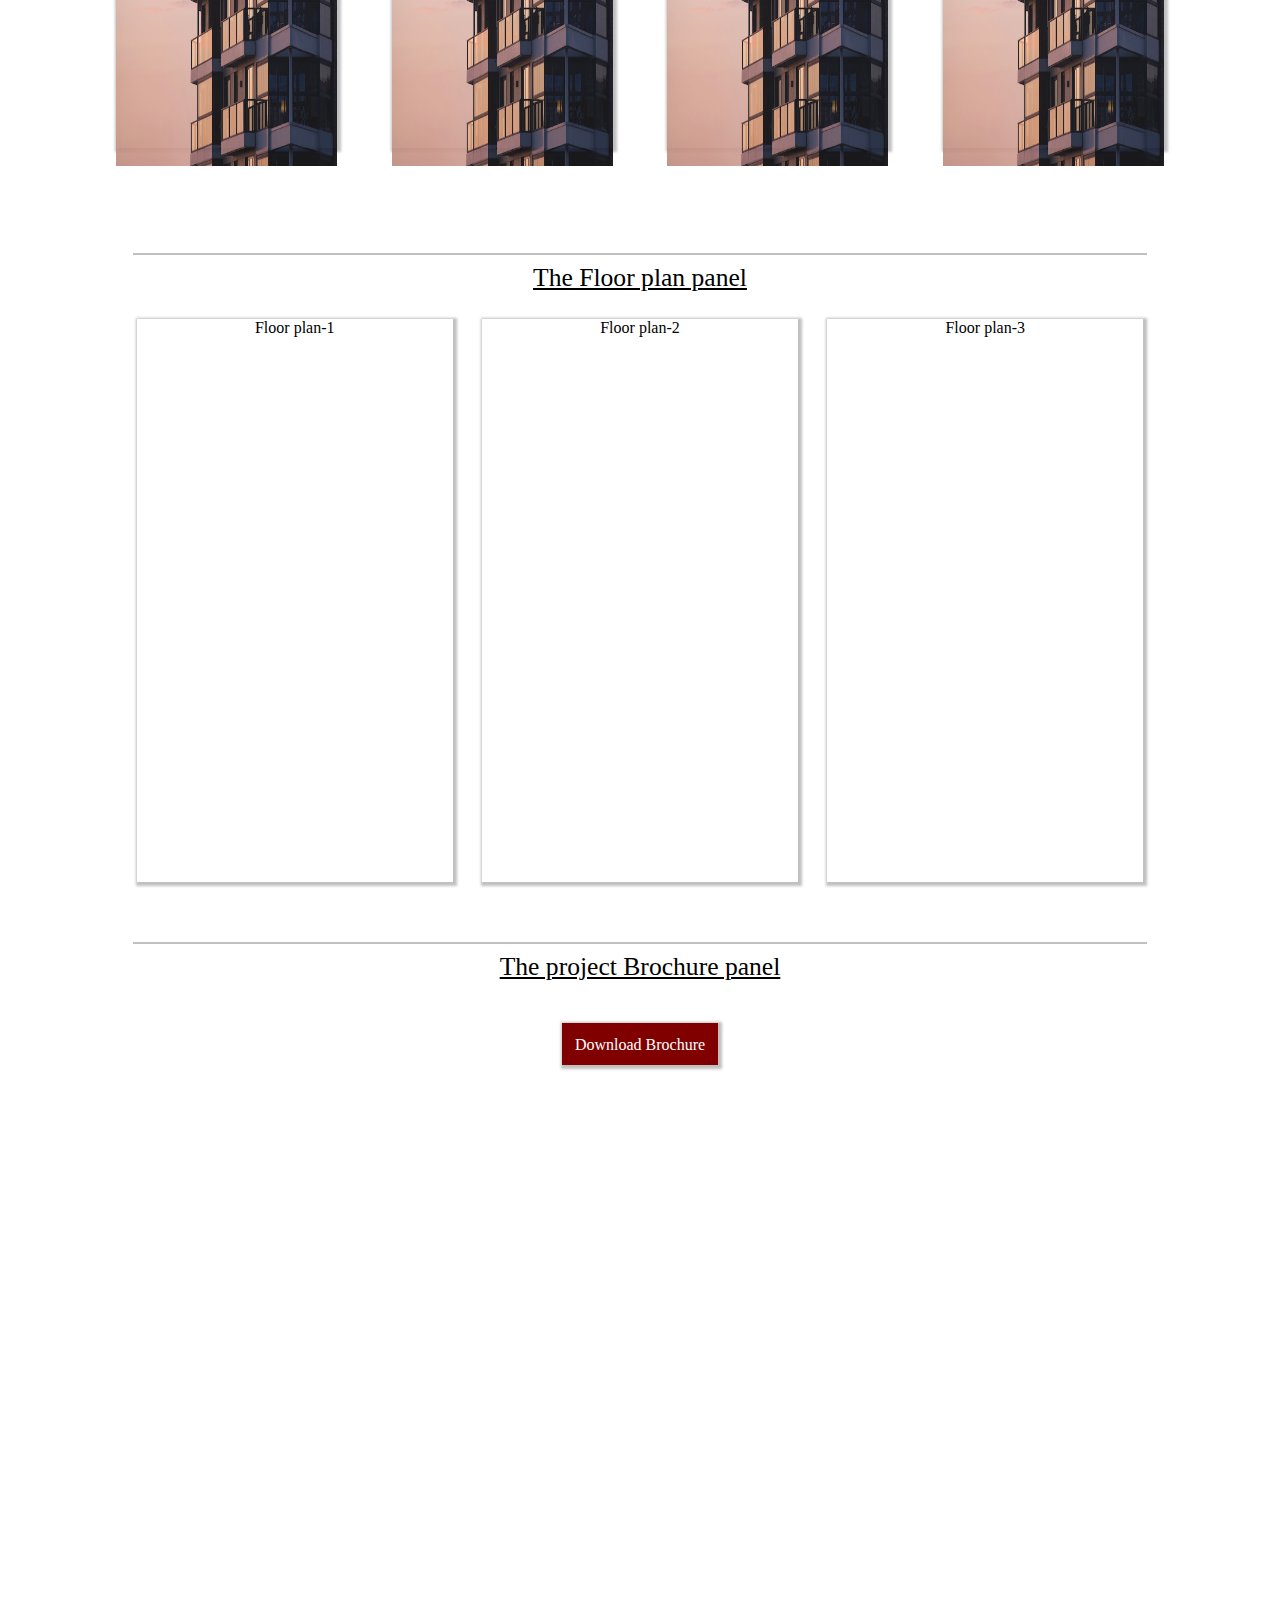
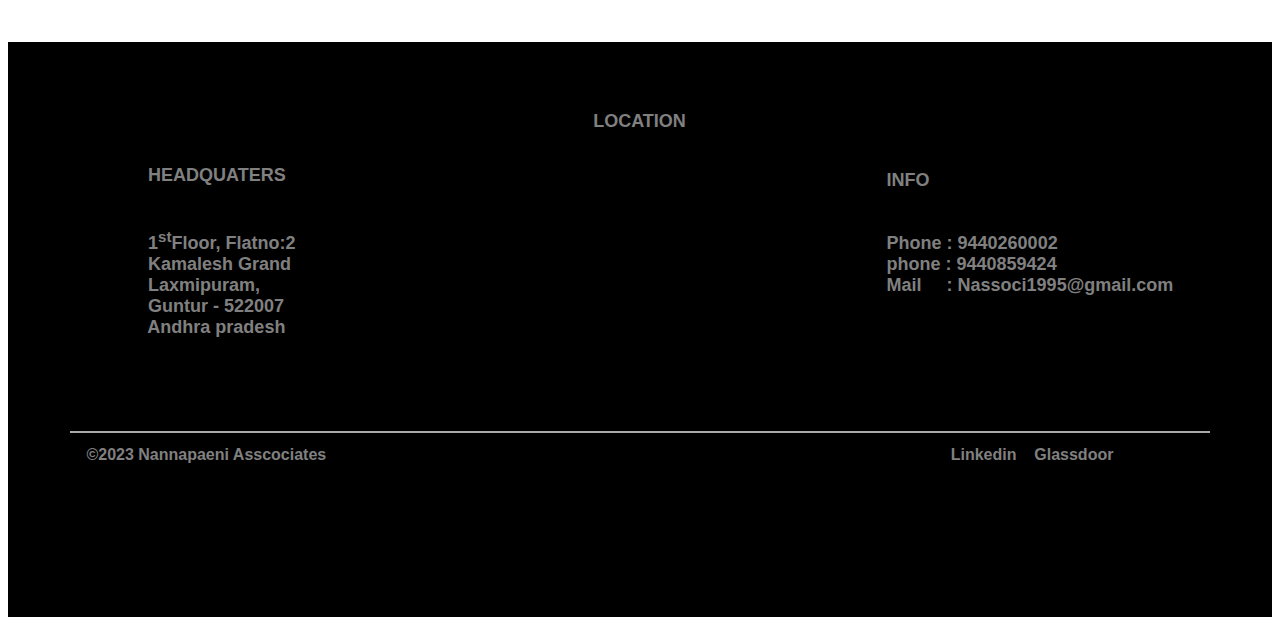
<file: projectone.html>
<!--The main project representation frame-->
<html>
    <head>
        <meta name="viewport" content="width=device-width, initial-scale=1.0">
        <title>Nannapaneni Associates</title>
        <link rel="stylesheet" href="Nannapanenicss.css">
        <link rel="stylesheet" href="Projectonecss.css">
    </head>
    <script>
        //Menu script
        function openNav() 
        {
            document.getElementById("myNav").style.width = "100%";
        }
        function closeNav() 
        {
            document.getElementById("myNav").style.width = "0%";
        }
        //End of the Menu script
    </script>
<body>
    <!--1st division-->
    <div class="div1">

        <!--Menu block-->
        <div id="myNav" class="overlay">
            <a href="javascript:void(0)" class="closebtn" onclick="closeNav()"><label class="lae">&times;</label></a>
            <div class="overlay-content">
                <a href="index.html"><label class="lae">Home</label></a>
                <a href="Aboutus.html" id="s1"><label class="lae">About us</label></a><br>
                <a href="Projects.html" id="s1"><label class="lae">Projects</label></a><br>
                <a href="Contact.html" id="s1"><label class="lae">Contact</label></a><br>
                <a href="Appointment.html" id="s1"><label class="lae">Apponiment</label></a>
            </div>
        </div>
        <!--End of menu block-->

        <!--Left block-->
        <div id="il">
            <p align="right" style="color: white;margin-right:25%;"><label class="lae">NANNAPANENI ASSOCIATES</label></p>
        </div>
        <!--End of left block-->

        <!--Right block-->
        <div id="ir">
            <button class="openbtn" onclick="openNav()" id="bmenu" style="color:white"><label class="lae">&#9776; Menu</label></button>
        </div>
        <!--End of right block-->
    </div>
    <!--End of 1st division-->

    <!--The project panel-->
    <div class="link-holder">
        <nav align="center">
            <a href="#About">About</a>
            <a href="#Walk-through">Walk-through</a>
            <a href="#Project-significance">Project-significance</a>
            <a href="#Locality-significance">Locality-significance</a>
            <a href="#Floor-plan">Floor-plan</a>
            <a href="#Project-progress">Project-progress</a>
            <a href="#Project-Brochure">Project-Brochure</a>
        </nav>
        <hr width="100%" height="1%" color="silver">
    </div>

    <div class="content-holder">
        <div class="About">
            <a name="About"><u>The About panel</u></a><br>
            <hr width="90%" height="1px" color="silver">
            <div class="res">
                <h1>Project One</h1>
                <span>Project slogan</span><br>
                Description of the project
            </div>
            <div class="res">
                <h1>Project One</h1>
                <span>Project images</span><br>
                Contains the project images in a transition
            </div>
        </div>

        <div class="Walk-through" align="center">
            <hr width="90%" height="1%" color="silver">
            <a name="Walk-through"><u>The walk-through panel</u></a><br>
            <div class="vaultWt">
                <h1>Holds a video or 3D home tour</h1>
                <iframe src="https://my.matterport.com/show/?m=47ui152rfPN"></iframe>
            </div>
        </div>

        <div class="Project-significance" align="center">
            <hr width="80%" height="1%" color="silver">
            <a name="Project-significance"><u>The project Significance panel</u></a><br><br>
            <div class="val">
                Project Specifications
                <table>
                    <tr><th>Specs of project</th></tr>
                    <tr><td>- Spec-1</td></tr>
                    <tr><td>- Spec-2</td></tr>
                    <tr><td>- Spec-3</td></tr>
                    <tr><td>- Spec-4</td></tr>
                    <tr><td>- Spec-5</td></tr>
                    <tr><td>- Spec-6</td></tr>
                    <tr><td>- Spec-7</td></tr>
                    <tr><td>- Spec-8</td></tr>
                    <tr><td>- Spec-9</td></tr>
                    <tr><td>- Spec-10</td></tr>
                </table>
            </div>
            <div class="val2">
                Image of project
            </div>
        </div>

        <div class="Locality-significance">
            <hr width="80%" height="1%" color="silver">
            <a name="Locality-significance"><u>The locality significance panel</u></a><br>
            <div class="Locality">
                Image-1
                <img src="b1.jpg">
            </div>
            <div class="Locality">
                Image-2
                <img src="b1.jpg">
            </div>
            <div class="Locality">
                Image-3
                <img src="b1.jpg">
            </div>
            <div class="Locality">
                Image-4
                <img src="b1.jpg">
            </div>
        </div>

        <div class="Floor-plan">
            <hr width="80%" height="1%" color="silver">
            <a name="Floor-plan"><u>The Floor plan panel</u></a><br>
            <div class="Fp">
                Floor plan-1
            </div>
            <div class="Fp">
                Floor plan-2
            </div>
            <div class="Fp">
                Floor plan-3
            </div>
        </div>

        <div class="Project-Brochure">
            <hr width="80%" height="1%" color="silver">
            <a name="Project-Brochure"><u>The project Brochure panel</u></a><br><br><br><br>
            <a href="1.jpg" download class="Brochure">
                Download Brochure
            </a>
        </div>
    </div>

    <!--Last block-->
    <div id="last">
        <!--Division-1-->
        <div id="ls1">

            <p class="ps1"><strong class="rs1">
                            <label class="lae">HEADQUATERS</label><br><br>
                            1<sup>st</sup>Floor, Flatno:2
                            Kamalesh Grand
                            Laxmipuram,
                            Guntur - 522007
                            Andhra pradesh



            </strong></p>
        </div>
        <!--End of 1st division-->

        <!--Division-2-->
        <div id="ls2">
            <p class="ps1">





        <label class="lae">LOCATION</label><br>
            <iframe src="https://www.google.com/maps/embed?pb=!1m18!1m12!1m3!1d3829.220104678365!2d80.42819691465478!3d16.31169408873157!2m3!1f0!2f0!3f0!3m2!1i1024!2i768!4f13.1!3m3!1m2!1s0x3a4a75cf915d8a79%3A0x566666ffc8aedec1!2sDr.%20J.%20Sowjanya%20Laser%20Skin%20clinic!5e0!3m2!1sen!2sin!4v1680667728864!5m2!1sen!2sin" style="border:0;" allowfullscreen="" loading="lazy" referrerpolicy="no-referrer-when-downgrade" class="client"></iframe>
    

            </p>
        </div>
        <!--End of the 2nd division-->

        <!--Division-3-->
        <div id="ls3">
            <p class="ps1">

            <label class="lae">INFO</label><br><br>
            Phone : <strong class="rs2">9440260002</strong>
            phone : <strong class="rs2">9440859424</strong>
            Mail     : <strong class="rs2">Nassoci1995@gmail.com</strong>





            </p>
        </div>
        <!--End of the 3rd division-->
        <hr style="border: 0.2px solid darkgrey;width: 90%;">
        <table style="width: 100%;">
            <tr><td id="lst" style="text-indent: 14%;"><label class="lae">&#169;2023 Nannapaeni Asscociates</label>
                <td id="lst" style="text-align: right;white-space: pre;"><label class="lae">Linkedin</label>    <label class="lae">Glassdoor</label>                                   </td>
            </tr>
        </table>
    </div>
</body>
</html>
</file>
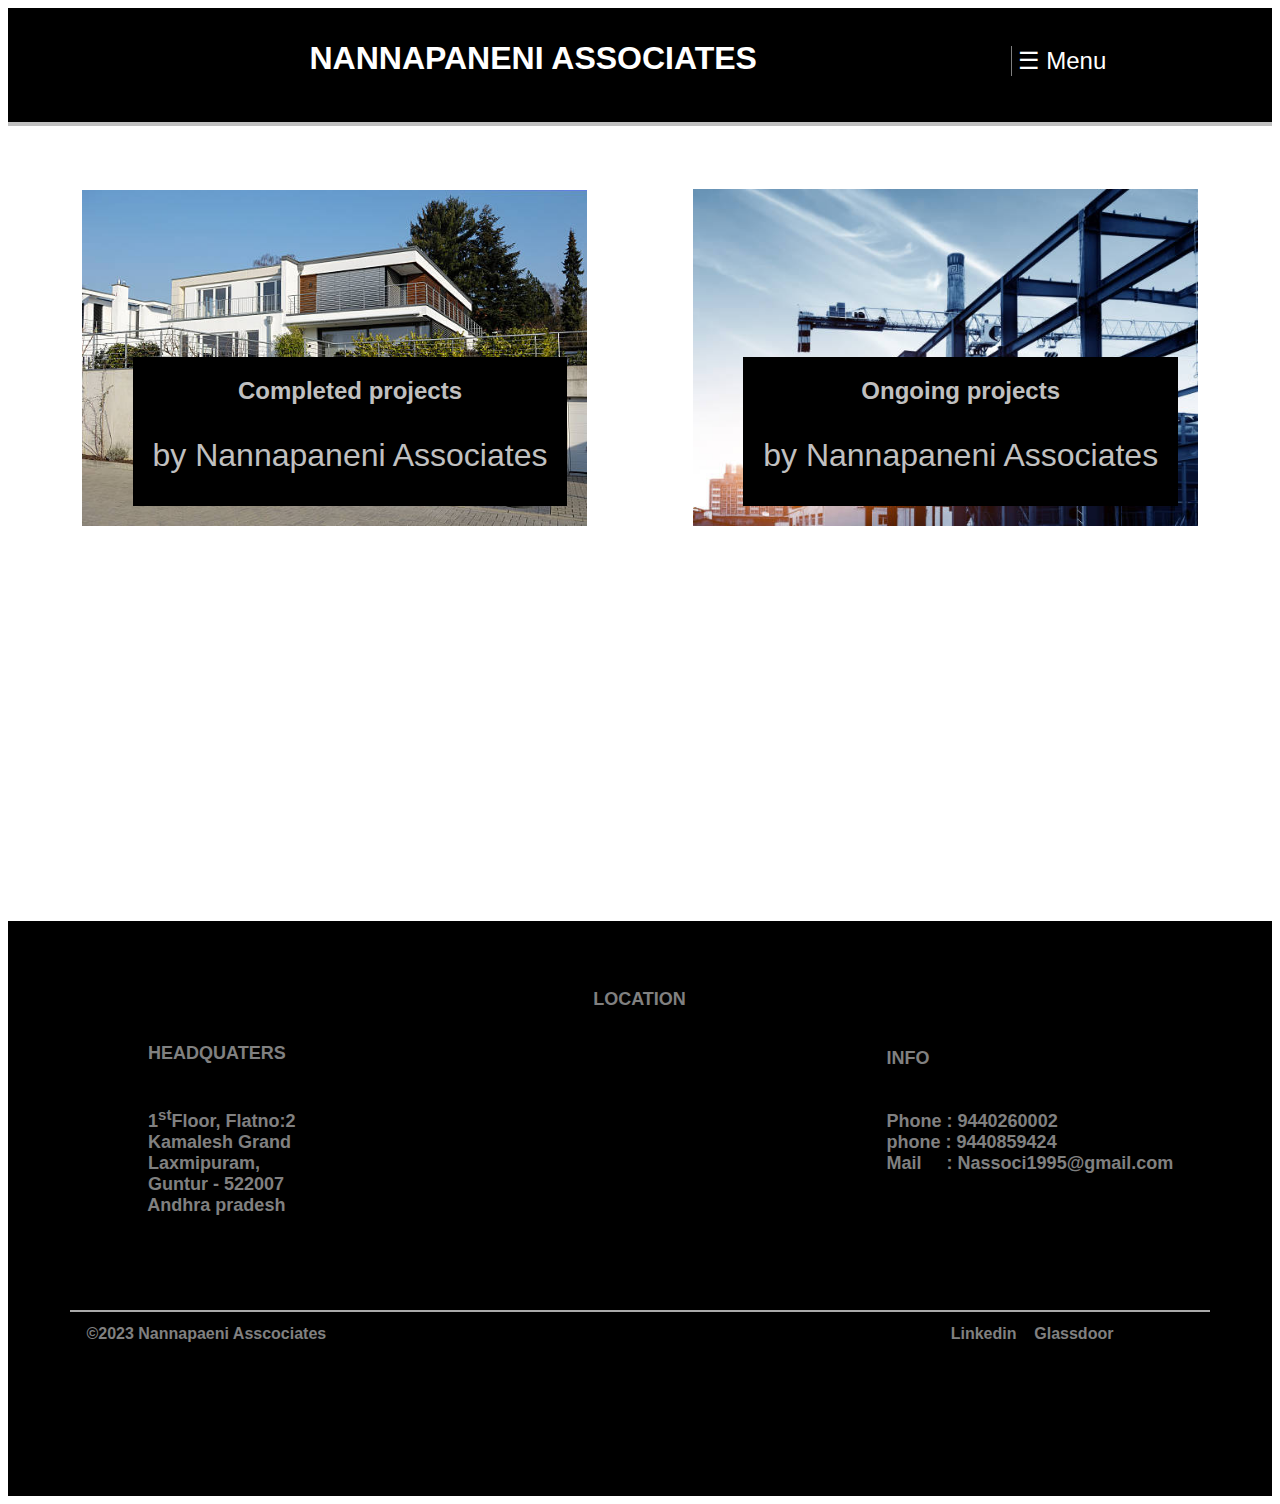
<file: Projects.html>
<!--Projects page-->
<html>
<head>
    <meta name="viewport" content="width=device-width, initial-scale=1.0">
    <title>Nannapaneni Associates</title>
    <link rel="stylesheet" href="Nannapanenicss.css">
    <link rel="stylesheet" href="projectcss.css">
</head>
<script>
    function openNav() 
    {
        document.getElementById("myNav").style.width = "100%";
    }
    function closeNav() 
    {
        document.getElementById("myNav").style.width = "0%";
    }
</script>
<body>
    
    <!--1st division-->
    <div class="div1">

        <!--Menu block-->
        <div id="myNav" class="overlay">
            <a href="javascript:void(0)" class="closebtn" onclick="closeNav()"><label class="lae">&times;</label></a>
            <div class="overlay-content">
                <a href="index.html"><label class="lae">Home</label></a>
                <a href="Aboutus.html" id="s1"><label class="lae">About us</label></a><br>
                <a href="Projects.html" id="s1"><label class="lae">Projects</label></a><br>
                <a href="Contact.html" id="s1"><label class="lae">Contact</label></a><br>
                <a href="Appointment.html" id="s1"><label class="lae">Apponiment</label></a>
            </div>
        </div>
        <!--End of menu block-->

        <!--Left block-->
        <div id="il">
            <p align="right" style="color: white;margin-right:25%;"><label class="lae">NANNAPANENI ASSOCIATES</label></p>
        </div>
        <!--End of left block-->

        <!--Right block-->
        <div id="ir">
            <button class="openbtn" onclick="openNav()" id="bmenu" style="color:white"><label class="lae">&#9776; Menu</label></button>
        </div>
        <!--End of right block-->
    </div>
    
    <!--End of 1st division-->
    
    <!--Projects-->
    <center>
    <div class="rem">
        <div class="procontainer">
            <a href="allprojects.html"><img src="completed.jpg" alt="Nature" style="width:100%;"></a>
            <div class="text-block">
              <h2>Completed projects</h2>
              <p>by Nannapaneni Associates</p>
            </div>
        </div>
        <div class="procontainer">
            <a href="allprojects.html"><img src="ongoing.jpg" alt="Nature" style="width:100%;"></a>
            <div class="text-block">
              <h2>Ongoing projects</h2>
              <p>by Nannapaneni Associates</p>
            </div>
        </div>
    </div>
        </center>
    <!--End of projects block-->

    <!--Last block-->
    <div id="last">
        <!--Division-1-->
        <div id="ls1">

            <p class="ps1"><strong class="rs1">
                            <label class="lae">HEADQUATERS</label><br><br>
                            1<sup>st</sup>Floor, Flatno:2
                            Kamalesh Grand
                            Laxmipuram,
                            Guntur - 522007
                            Andhra pradesh



            </strong></p>
        </div>
        <!--End of 1st division-->

        <!--Division-2-->
        <div id="ls2">
            <p class="ps1">





        <label class="lae">LOCATION</label><br>
            <iframe src="https://www.google.com/maps/embed?pb=!1m18!1m12!1m3!1d3829.220104678365!2d80.42819691465478!3d16.31169408873157!2m3!1f0!2f0!3f0!3m2!1i1024!2i768!4f13.1!3m3!1m2!1s0x3a4a75cf915d8a79%3A0x566666ffc8aedec1!2sDr.%20J.%20Sowjanya%20Laser%20Skin%20clinic!5e0!3m2!1sen!2sin!4v1680667728864!5m2!1sen!2sin" style="border:0;" allowfullscreen="" loading="lazy" referrerpolicy="no-referrer-when-downgrade" class="client"></iframe>
    

            </p>
        </div>
        <!--End of the 2nd division-->

        <!--Division-3-->
        <div id="ls3">
            <p class="ps1">

            <label class="lae">INFO</label><br><br>
            Phone : <strong class="rs2">9440260002</strong>
            phone : <strong class="rs2">9440859424</strong>
            Mail     : <strong class="rs2">Nassoci1995@gmail.com</strong>





            </p>
        </div>
        <!--End of the 3rd division-->
        <hr style="border: 0.2px solid darkgrey;width: 90%;">
        <table style="width: 100%;">
            <tr><td id="lst" style="text-indent: 14%;"><label class="lae">&#169;2023 Nannapaeni Asscociates</label>
                <td id="lst" style="text-align: right;white-space: pre;"><label class="lae">Linkedin</label>    <label class="lae">Glassdoor</label>                                   </td>
            </tr>
        </table>
    </div>
</body>
</html>
</file>
<file: Nannapanenicss.css>
/*The style sheets to work on the Website*/
    /*Div-2 Attributes*/
    .overlay 
    {
        height: 100%;
        width: 0;
        position: fixed;
        z-index: 1;
        top: 0;
        left: 0;
        background-color: rgb(0,0,0);
        background-color: rgba(0,0,0, 0.9);
        overflow-x: hidden;
        transition: 0.5s;
    }

    .overlay-content 
    {
        position: relative;
        top: 25%;
        width: 100%;
        text-align: center;
        margin-top: 30px;
    }

    .overlay a 
    {
        padding: 8px;
        text-decoration: none;
        font-size: 36px;
        color: #818181;
        display: block;
        transition: 0.3s;
    }

    .overlay a:hover, .overlay a:focus 
    {
        color: #f1f1f1;
    }

    .overlay .closebtn 
    {
        position: absolute;
        top: 20px;
        right: 45px;
        font-size: 60px;
    }

    @media screen and (max-height: 450px) 
    {
        .overlay a {font-size: 20px}
        .overlay .closebtn 
        {
            font-size: 40px;
            top: 15px;
            right: 35px;
        }
    }

    /*Div-1 Attributes*/
    .div1
    {
        border-bottom: 4px solid silver; 
        border-width: 80%; 
        background-color: black;
        font-weight: 700;
        width: 100%;
    }
    button
    {
        font-family:'Segoe UI', Tahoma, Geneva, Verdana, sans-serif;
        font-size: x-large;
        background: none;
        border: none;
    }
    p
    {
        font-family:'Segoe UI', Tahoma, Geneva, Verdana, sans-serif;
        font-size: xx-large;
    }
    #il
    {
        display: inline-block;
        width: 79%;
        color: white;
        margin-bottom: 1%;
    }
    #ir
    {
        display: inline-block;
        width: 20%;
        border-left: 1px solid grey;
        color: white;
        margin-bottom: 1%;
    }
    #im1
    {
        margin-bottom: -3%;
    }

    /*Division-2*/
    .div2
    {
        margin-top: 2%;
        font-weight: 700;
    }
    .tab
    {
        width: 100%;
        font-family:'Segoe UI', Tahoma, Geneva, Verdana, sans-serif;
        font-size: x-large;
    }
    @keyframes rs
    {
        0% {opacity: 0.6;}
        25% {opacity: 0.7;}
        50% {opacity: 0.8;}
        75% {opacity: 0.9;}
        100% {opacity: 1.0;}
    }
    .vk1
    {
        background-color: black;
        width: 50%;
        color: silver;
        text-align: center;
        animation-name: rs;
        transition: 1s;
        animation-duration: 1s;
        animation-direction:alternate;
        font-weight: 700;
    }
    .vk1:hover
    {
        color: white;
    }
    .rickymikey
    {
        text-indent: 14%; 
        width: 20%;
        animation-name: rs;
        transition: 1s;
        animation-duration: 1s;
        animation-direction:alternate;
    }
    .fishy
    {
        text-align: right;
        white-space: pre;
        width: 20%;
        animation-name: rs;
        transition: 1s;
        animation-duration: 1s;
        animation-direction:alternate;
    }

    /*Div-3*/
    #di3
    {
        width: 100%;
        margin-top: 4%;
        margin-bottom: 10%;
        color:whitesmoke;
    }
    .rup1
    {
        height: 50%;
        width: 100%;
        border-top:1px solid grey;
        border-bottom: 1px solid grey;
    }
    .rup2
    {
        height: 15%;
        width: 100%;
        border-bottom: 1px solid grey;
    }
    .zx1
    {
        width:35vw; 
        height:25vw;
        margin-top: 1vw;
        opacity: 1;
        margin-bottom: 1vw;
        box-shadow: 1vw 0.75vw 0.75vw  silver;
        transition: all 0.5s ease-in-out;
    }
    .zx1:hover
    {
        transition: all 0.5s ease-in-out;
        width:36vw; 
        height:26vw;
        box-shadow: 0.45vw 0.45vw  silver;
    }
    .zx2
    {
        width:27vw; 
        height:20vw;
        margin-top: 1vw;
        margin-bottom: 1vw;
        -webkit-filter: grayscale(50%);
        filter: grayscale(50%);
        transition: all 0.75s ease-in-out;
    }
    .zx2:hover
    {
        transition: all 0.75s ease-in-out;
        -webkit-filter: grayscale(0%);
        filter: grayscale(0%);
        box-shadow: 0.45vw 0.45vw black;
    }
    @keyframes fire
    {
        0% {color:rgba(248, 4, 4, 0.775);}
        100% {color: #E25822;}
        50% {color: red;}
    }
    .pause:hover
    {
        font-weight: 600;
        animation-name: fire;
        animation-duration: 1s;
        animation-iteration-count: infinite;
        animation-direction: normal;
        transition: 0.5s;
    }
    /*End of div-3*/
    
    /*Last div*/
    #last
    {
        color: white;
        background-color: black;
        height: 65%;
        width: 100%;
        font-size: larger;
    }
    #ls1
    {
        margin-top: -6%;
        height: 50%;
        width: 32%;
        display: inline-block;
        text-indent: 40%;
    }
    #ls2
    {
        margin-top: -6%;
        height: 50%;
        width: 32%;
        display: inline-block;
        text-align: center;
    }
    #ls2 iframe
    {
        width: 60%;
        height: 70%;
    }
    #ls3
    {
        margin-top: -6%;
        height: 50%;
        width: 32%;
        display: inline-block;
    }
    .ps1
    {
        white-space: pre;
        font-size: large;
        color:grey;
        font-family:Verdana, Geneva, Tahoma, sans-serif;
        font-weight: 900;
    }
    .ps1:hover
    {
        color: white;
    }
    .ps1.lae
    {
        color: rgba(190, 22, 22, 0.775);
        text-decoration: underline;
    }
    .lae:hover
    {
        transition: 1s;
        color: red;
    }
    .lal
    {
        margin-left: 3vw;
        margin-right: 3vw;
    }
    .lal:hover
    {
        border-radius: 60%;
        transition: 0.5s;
        color: red;
        font-size: 2vw;
    }
    .rs2
    {
        text-decoration: none;
    }
    .rs2:hover
    {
        text-decoration: underline rgba(190, 22, 22, 0.775);
        color: red;
    }
    .client
    {
        opacity: 0.9;
    }
    .client:hover
    {
        opacity: 1;
    }
    #lst
    {
        font-size:medium;
        text-indent: 5%;
        color: grey;
        font-weight:700;
        font-family: Verdana, Geneva, Tahoma, sans-serif;
    }
    #lst:hover
    {
        color: white;
    }


    /*Scroll bar data*/
    /*::-webkit-scrollbar
    {
        background-color: #818181;
        width: .5vw;
    }
    ::-webkit-scrollbar-track
    {
        background: linear-gradient(135deg, deepskyblue 40%, silver 85%);
    }
    ::-webkit-scrollbar-thumb
    {
        background: linear-gradient(135deg, pink 40%, lavenderblush 85%);
    }*/


@media screen and (max-width: 1200px)
{
    /*Div-1 Attributes*/
    button
    {
        font-size: 3vw;
    }
    p
    {
        font-size: 3.5vw;
    }
    #il
    {
        width: 78%;
    }
    #im1
    {
        margin-bottom: -3%;
    }

    /*Division-2*/
    .tab
    {
        font-size: 2vw;
    }

    /*Div-3*/
    .rup1
    {
        height: auto;
    }
    .rup2
    {
        height: auto;
    }
    /*End of div-3*/
    
    /*Last div*/
    #last
    {
        height: auto;
        font-size: 2vw;
        padding-bottom: 2%;
    }
    #ls1
    {
        margin-left: -8%;
        height: 10vh;
        width: 29%;
        text-indent: 30%;
    }
    #ls2
    {
        height: 10vh;
        width: 29%;
        margin-left: 2%;
    }
    #ls2 iframe
    {
        height: 25vh;
    }
    #ls3
    {
        height: 10vh;
    }
    .ps1
    {
        font-size: 1.7vw;
    }
    #lst /*Status : changed*/
    {
        font-size: 1.7vw;
    }
}
@media only screen and (max-width: 1100px)
{
    #ls2 iframe
    {
        height: 20vh;
    }
}
@media only screen and (max-width: 1000px)
{
    #ls2 iframe
    {
        height: 12vh;
    }
}
@media only screen and (max-width: 900px)
{
    #ls2 iframe
    {
        height: 7vh;
    }
}
@media only screen and (max-width: 800px)
{
    #ls2 iframe
    {
        height: 9vh;
    }
}
@media only screen and (max-width: 700px)
{
    #ls2 iframe
    {
        height: 7vh;
    }
}
@media only screen and (max-width: 600px)
{
    #ls2 iframe
    {
        height: 7vh;
    }
}
@media only screen and (max-width: 500px)
{
    #ls2 iframe
    {
        height: 7vh;
    }
}
@media only screen and (max-width: 400px)
{
    #ls2 iframe
    {
        height: 7vh;
    }
}
@media only screen and (max-width: 365px)
{
    #ls2 iframe
    {
        height: 7.5vh;
    }
}
@media only screen and (max-width: 300px)
{
    #ls2 iframe
    {
        height: 6vh;
    }
}
</file>
<file: counter.css>
.counter
    {
        margin-top: 4%;
        margin-bottom: 10%;
        width: 100%;
        height: 45%;
        border: 1px solid ghostwhite;
    }
    .timer
    {
        margin-top: 2%;
        margin-left: 4%;
        margin-right: 7%;
        background-color: white;
        color: black;
        display: inline-block;
        height: 80%;
        width: 20%;
        align-items: center;
        font-family: 'Segoe UI', Tahoma, Geneva, Verdana, sans-serif;
        text-indent: 1vw;
        text-align: left;
        font-size: 1.5vw;
        transition: all 0.25s ease-in-out;
        box-shadow: -0.01vw -0.01vw 0.05vw 0.05vw rgb(195, 187, 187);
    }
    .timer:hover
    {
        transition: all 0.25s ease-in-out;
        box-shadow: 0.2vw 0.2vw 0.5vw 0.5vw silver;
        transform: translate(0rem, -0.5rem);
    }
    .timer input
    {
        font-family: nunito;
        border: none;
        text-indent: 2vw;
        margin-bottom: -2%;
        color: black;
        background-color: white;
        height: 6vw;
        width: 10vw;
        text-align: left;
        font-size: 4vw;
        transition: all 0.5s ease-in-out;
    }
    .timer input:hover
    {
        color: red;
        transition: all 0.5s ease-in-out;
    }
    .timer label
    {
        margin-left: 3%;
        text-indent: 20%;
        margin-top: -4%;
        font-family: 'Segoe UI', Tahoma, Geneva, Verdana, sans-serif;
        font-weight: 300;
    }
    .timer label:hover
    {
        color: red;
        transition: all 1s ease-in-out;
    }
    .marker form
    {
        margin-bottom: -4%;
    }

@media only screen and (max-width: 1200px)
{
    .counter
    {
        height: auto;
    }
    .timer
    {
        height: auto;
        margin-bottom: 2%;
    }   
}
</file>
<file: Aboutuscss.css>
/*Contents
    Note : Data in the [] represents a class
    [profile]
    -------------------------
    |         [jsk]         |
    |         IMAGE         |
    |_______________________|
    |                       |
    |         [Data]        |
    |     Name & details    |
    |                       |
    |_______________________|
    |         [Shen]        |
    |        Contact        |
    |_______________________|
    */
    .chan
    {
        height: 140%;
        width: 100%;
        margin-top: 5%;
    }
    .profile
    {
        margin-top: 2%;
        margin-right: 4%;
        margin-left: 4%;
        display: inline-block;
        font-family: 'Segoe UI', Tahoma, Geneva, Verdana, sans-serif;
        height: 22.25rem;
        width: 15rem;
        box-shadow: -0.025vw -0.025vw 0.1vw 0.1vw gray;
        transition: all 0.5s ease-in-out;
        -webkit-filter: grayscale(80%);
        filter: grayscale(80%);
    }
    .profile:hover
    {
        -webkit-filter: grayscale(0%);
        filter: grayscale(0%);
        box-shadow: 0.5vw 0.5vw rgb(111, 104, 104);
        transform: translate(-0.5rem, -1rem);
    }
    .profile .jsk
    {
        width: 12.5rem;
        height: 10rem;
        transition: all 0.5s ease-in-out;
    }
    .profile .jsk:hover
    {
        width: 14rem;
        height: 12rem;
        transition: all 0.5s ease-in-out;
    }
    .profile .data
    {
        height: 9rem;
        width: 15rem;
    }
    .profile .data span
    {
        font-weight: 400;
        font-size: 1.25vw;
        color: silver;
    }
    .profile .shen
    {
        width: 15rem;
        height: 2rem;
        color: silver;
        background-color: silver;
    }
    .profile .shen a
    {
        color: white;
        font-size: 1.5vw;
        text-decoration: none;
    }
    .profile .shen:hover
    {
        background-color: black;
        transition: all 0.5s ease-in-out;
    }
@media only screen and (max-width: 400px)
{
    .intro h1
    {
        font-size: 4vw;
    }
    .chan
    {
        height: auto;
        margin-bottom: 20%;
        font-size: 2vw;
    }
    .profile
    {
        margin-top: 2%;
        margin-right: 1%;
        margin-left: 1%;
        height: 14%;
        width: 22%;
        font-size: 1.8vw;
    }
    .profile:hover
    {
        -webkit-filter: grayscale(0%);
        filter: grayscale(0%);
        box-shadow: 0.5vw 0.5vw rgb(111, 104, 104);
        transform: translate(-0.5rem, -1rem);
    }
    .profile .jsk
    {
        width: 80%;
        height: 40%;
        transition: all 0.5s ease-in-out;
    }
    .profile .jsk:hover
    {
        width: 85%;
        height: 45%;
        transition: all 0.5s ease-in-out;
    }
    .profile .data
    {
        height: 42%;
        width: 100%;
    }
    .profile .shen
    {
        width: 100%;
        height: 11%;
        color: silver;
        background-color: silver;
    }
}
</file>
<file: projectcss.css>
.rem
    {
        height: 90%;
        width: 100%;
    }
    .procontainer 
    {
        display: inline-block;
        margin-top: 5%;
        position: relative;
        font-family: Arial;
        width: 40%;
        margin-left: 4%;
        margin-right: 4%;
        transition: all 0.5s ease-in-out;
        color: silver;
    }
    .procontainer:hover
    {
        color: white;
        /*margin-left: 3%;
        margin-right: 3%;*/
        width: 42%;
        box-shadow: .1vw .1vw .5vw .5vw silver;
        transition: all 0.5s ease-in-out;
        /*transform: translate(-0.0rem, -2rem);*/
    }
    .text-block 
    {
        position: absolute;
        bottom: 20px;
        right: 20px;
        background-color: black;
        padding-left: 20px;
        padding-right: 20px;
        transition: all 0.5s ease-in-out;
    }
    .text-block:hover
    {
        color: red;
        transition: all 0.5s ease-in-out;
    }
@media only screen and (max-width: 400px)
{
    .rem
    {
        height: auto;
        margin-bottom: 10%;
    }
    .procontainer 
    {
        display: inline-block;
        margin-top: 5%;
        position: relative;
        font-family: Arial;
        width: 40%;
        margin-left: 4%;
        margin-right: 4%;
        transition: all 0.5s ease-in-out;
        color: silver;
    }
    .procontainer:hover
    {
        width: 42%;
        box-shadow: .1vw .1vw .5vw .5vw silver;
        transition: all 0.5s ease-in-out;
    }
    .text-block 
    {
        position: absolute;
        bottom: 0px;
        right: 0px;
        background-color: black;
        padding-left: 5px;
        padding-right: 5px;
        transition: all 0.5s ease-in-out;
    }
    .text-block h2, p
    {
        font-size: 2vw;
    }
    .text-block:hover
    {
        color: red;
        transition: all 0.5s ease-in-out;
    }
}
</file>
<file: allprojectscss.css>
.replica
    {
        margin-top: 3%;
        margin-bottom: 3%;
        color: silver;
    }
    .replica input
    {
        margin-left: 6%;
        margin-top: 3%;
        text-decoration: none;
        background-color:white;
        border: none;
        transition: all 0.5s ease-in-out;
        font-size: 2vw;
    }
    .replica input:hover
    {
        color: red;
        transition: all 0.5s ease-in-out;
    }
    .replica .repit
    {
        width: 100%;
        -webkit-filter: grayscale(100%);
        filter: grayscale(100%);
    }
    .replica .repit:hover
    {
        -webkit-filter: grayscale(0%);
        filter: grayscale(0%);
    }
</file>
<file: Appointmentcss.css>
.height
    {
        height:90%
    }
    table
    {
        width: 35%;
        border: 1px solid black;
    }
    input
    {
        text-indent: 5%;
        width: 85%;
        height: 1.7vw;
        width: 22vw;
    }
    input:hover
    {
        transition: 1s;
        color: red;
    }
    .trk1
    {
        text-indent: 25%;
        width: 30%;
        font-size: large;
    }
    .trk2
    {
        width: 70%;
        font-size: large;
    }
    .rfs
    {
        font-family: 'Segoe UI', Tahoma, Geneva, Verdana, sans-serif;
        
        background: black;
        color: silver;
        font-size:x-large;
    }
    .rfs:hover
    {
        transition: 1s;
        color: white;
    }
    .bu
    {
        text-align: center;
        width: 7vw;
        padding-right: 0.5vw;
        padding-left: 0.5vw;
        background-color: black;
        color: silver;
        font-size: 1.2vw;
        font-weight: 450;
    }
    .bu:hover
    {
        transition: 1s;
        background-color: black;
        color: red;
    }
    hr:hover
    {
        color: white;
        transition: 1s;
    }
@media only screen and (max-width: 400px)
{
    .height
    {
        height: 30%;
    }
    .height table
    {
        width: 40%;
        border: 1px solid black;
    }
    .trk1
    {
        text-indent: 25%;
        width: 30%;
        font-size: 2vw;
    }
    .trk2
    {
        width: 70%;
        font-size: 2vw;
    }
    .rfs
    {
        font-size:3vw;
    }
    .bu
    {
        font-size: 1.4vw;
    }
    ::placeholder
    {
        font-size: 1vw;
    }
}
</file>
<file: contactcss.css>
body
    {
        background-image: url("b5.jpg");
        background-repeat: no-repeat;
        background-size: contain;
    }
    .contactpanel
    {
        margin-top: -3%;
        width: 85%;
        height: 30%;
        color: white;
        font-style:initial;
        font-family:Georgia, 'Times New Roman', Times, serif;
        transition: all 0.5s ease-in-out;
    }
    .contactpanel h1
    {
        margin-top: 6%;
        text-align: center;
        font-size: 4vw;
    }
    .contactpanel span
    {
        text-align: center;
        font-size: 2vw;
    }
    .locality
    {
        margin-left: 5%;
        height: 60%;
        width: 90%;
    }
    .mylocation
    {
        height: 100%;
        width: 100%;
        margin-left: 10%;
    }
    .recalltron
    {
        height: 40%;
        width: 100%;
    }
    .holder
    {
        position:relative;
        margin-top: 5%;
        height:90%;
    }
    .contactdata
    {
        display: inline-block;
        height: 50%;
        width: 22.5%;
        margin-top: 6%;
        margin-left: 3%;
        margin-right: 3%;
        background-color: white;
        box-shadow: 0.1vw 0.1vw 0.2vw 0.2vw silver;
        transition: all 0.3s ease-in-out;
    }
    .contactdata:hover
    {
        color: red;
        transform: translate(-0.5rem, -1rem);
        box-shadow: 0.2vw 0.2vw 0.2vw 0.2vw silver;
        transition: all 0.3s ease-in-out;
    }
    .contactdata img
    {
        width: 30%;
        height: 30%;
    }
    .contactdata span
    {
        font-size: 1.5vw;
    }
</file>
<file: Memberscss.css>
/*Contents
    Note : Data in the [] represents a class
    [profile]
    -------------------------
    |           |           |
    |   [jsk]   |   [data]  |
    |   IMAGE   |   Name    |
    |           |   Details |
    |___________|___________|
    |                       |
    |     [Description]     |
    |      Description      |
    |                       |
    |_______________________|
    */
    .lee
    {
        height: 170%;
        width: 100%;
        margin-top: 5%;
    }
    .profile
    {
        display: inline-block;
        margin-right: 8%;
        margin-left: 8%;
        width: 44%;
        margin-top: 5%;
        height: 22.25rem;
        width: 30rem;
        box-shadow: -0.025vw -0.025vw 0.1vw 0.1vw gray;
        transition: all 0.5s ease-in-out;
        -webkit-filter: grayscale(80%);
        filter: grayscale(80%);
        font-family: 'Segoe UI', Tahoma, Geneva, Verdana, sans-serif;
    }
    .profile:hover
    {
        -webkit-filter: grayscale(0%);
        filter: grayscale(0%);
        box-shadow: 0.5vw 0.5vw rgb(111, 104, 104);
        transform: translate(-0.5rem, -1rem);
    }
    .profile .jsk
    {
        width: 12.5rem;
        height: 10rem;
        transition: all 0.5s ease-in-out;
    }
    .profile .jsk:hover
    {
        width: 14rem;
        height: 12rem;
        transition: all 0.5s ease-in-out;
    }
    .profile .imageblock
    {
        width: 49%;
        display: inline-block;
        border-right: 1px solid grey;
    }
    .profile .data
    {
        height: 9rem;
        width: 15rem;
        display: inline-block; 
        width: 48%;
    }
    .profile .data span
    {
        font-weight: 400;
        font-size: 1.25vw;
        color: silver;
    }
    .profile .description
    {
        width: 100%;
        border-top: 1px solid grey;
    }
@media only screen and (max-width: 400px)
{
    .lee
    {
        height: auto;
        margin-bottom: 20%;    
    }
    .lee h1
    {
        font-size: 3vw;
    }
    .intro h1
    {
        font-size: 3.5vw;
    }
    .profile
    {
        margin-right: 3%;
        margin-left: 3%;
        width: 40%;
        height: 20%;
        font-size: 3vw;
    }
    .profile span label
    {
        font-size: 1.5vw;
    }
    .profile .jsk
    {
        width: 80%;
        height: 40%;
    }
    .profile .jsk:hover
    {
        width: 85%;
        height: 45%;
    }
    .profile .imageblock
    {
        width: 48%;
    }
    .profile .data
    {
        height: 40%;
        width: 48%;
        font-size: 1.7vw;
    }
}
</file>
<file: Projectonecss.css>
a
    {
        margin-top: 1%;
        margin-bottom: 1%;
        margin-left: 1%;
        margin-right: 1%;
        color: black;
        text-decoration: none;
        font-size: 1.25vw;
    }
    a:hover
    {
        color: red;
        transition: all 0.4s ease-in-out;
    }
    .link-holder
    {
        margin-top: 2%;
        height: 5%;
    }
    .content-holder
    {
        margin-top: 3%;
        margin-bottom: 3%;
        text-align: center;
    }
    .About
    {
        height: 75%;
        width: 100%;
        margin-top: 2%;
        margin-bottom: 2%;
    }
    .res
    {
        display: inline-block;
        margin-top: 2%;
        margin-bottom: 2%;
        width: 40%;
        height: 70%;
        margin-left: 2%;
        margin-right: 2%;
        box-shadow: 0.1vw 0.1vw 0.2vw 0.2vw silver;
    }
    .Walk-through
    {
        height: 95%;
        width: 100%;
        margin-top:2%;
        margin-bottom: 2%;
    }
    .Walk-through iframe
    {
        width: 100%;
        height: 95%;
    }
    .vaultWt
    {
        width: 80%;
        height: 80%;
        margin-top: 2%;
        margin-bottom: 2%;
        box-shadow: 0.1vw 0.1vw 0.2vw 0.2vw silver;
    }
    .Project-significance
    {
        height: 120%;
        width: 100%;
        margin-bottom: 2%;
        margin-top: 2%;
    }
    .val
    {
        display: inline-block;
        margin-top: 2%;
        margin-bottom: 2%;
        width: 40%;
        height: 90%;
        margin-left: 2%;
        margin-right: 2%;
        box-shadow: 0.1vw 0.1vw 0.2vw 0.2vw silver;
    }
    .val table
    {
        width: 100%;
        height: 85%;
        font-family: 'Times New Roman';
        font-weight: 100;
        font-size: 1.5vw;
    }
    .val th
    {
        font-size: 2vw;
    }
    .val td
    {
        border-bottom: 0.2vw solid silver;
    }
    .val2
    {
        display: inline-block;
        margin-top: 2%;
        margin-bottom: 2%;
        width: 35%;
        height: 50%;
        margin-left: 2%;
        margin-right: 2%;
        box-shadow: 0.1vw 0.1vw 0.2vw 0.2vw silver;
    }
    .Locality-significance
    {
        margin-top: 2%;
        height: 60%;
        width: 100%;
        margin-bottom: 4%;
    }
    .Locality-significance img
    {
        width: 100%;
        height: 100%;
        opacity: 0.9;
        transition: all 0.5s ease-in-out;
    }
    .Locality-significance img:hover
    {
        opacity: 1;
        transition: all 0.5s ease-in-out;
    }
    .Locality
    {
        display: inline-block;
        margin-top: 3%;
        width: 17.5%;
        height: 75%;
        margin-left: 2%;
        margin-right: 2%;
        box-shadow: 0.1vw 0.1vw 0.2vw 0.2vw silver;
        transition: all 0.5s ease-in-out;
    }
    .Locality:hover
    {
        transform: translate(-0.5rem, -1rem);
        transition: all 0.5s ease-in-out;
    }
    .Floor-plan
    {
        height: 75%;
        width: 100%;
    }
    .Fp
    {
        margin-top: 2%;
        display: inline-block;
        width: 25%;
        height: 85%;
        box-shadow: 0.1vw 0.1vw 0.2vw 0.2vw silver;
        margin-left: 1%;
        margin-right: 1%;
        transition: all 0.5s ease-in-out;
    }
    .Fp:hover
    {
        transform: translate(-.5rem, -1.5rem);
        transition: all 0.5s ease-in-out;
    }
    .Project-Brochure
    {
        margin-top: 2%;
        height: 75%;
        width: 100%;
    }
    .Brochure
    {
        margin-top: 10%;
        box-shadow: 0.1vw 0.1vw 0.2vw 0.2vw silver;
        background-color: maroon;
        color: white;
        padding: 1vw;
        transition: all 0.5s ease-in-out;
    }
    .Brochure:hover
    {
        background-color: rgb(78, 2, 110);
        color: white;
        transition: all 0.5s ease-in-out;
        transform: translate(-1.0rem, -1rem);
    }
    u
    {
        font-size: 2vw;
    }
</file>
